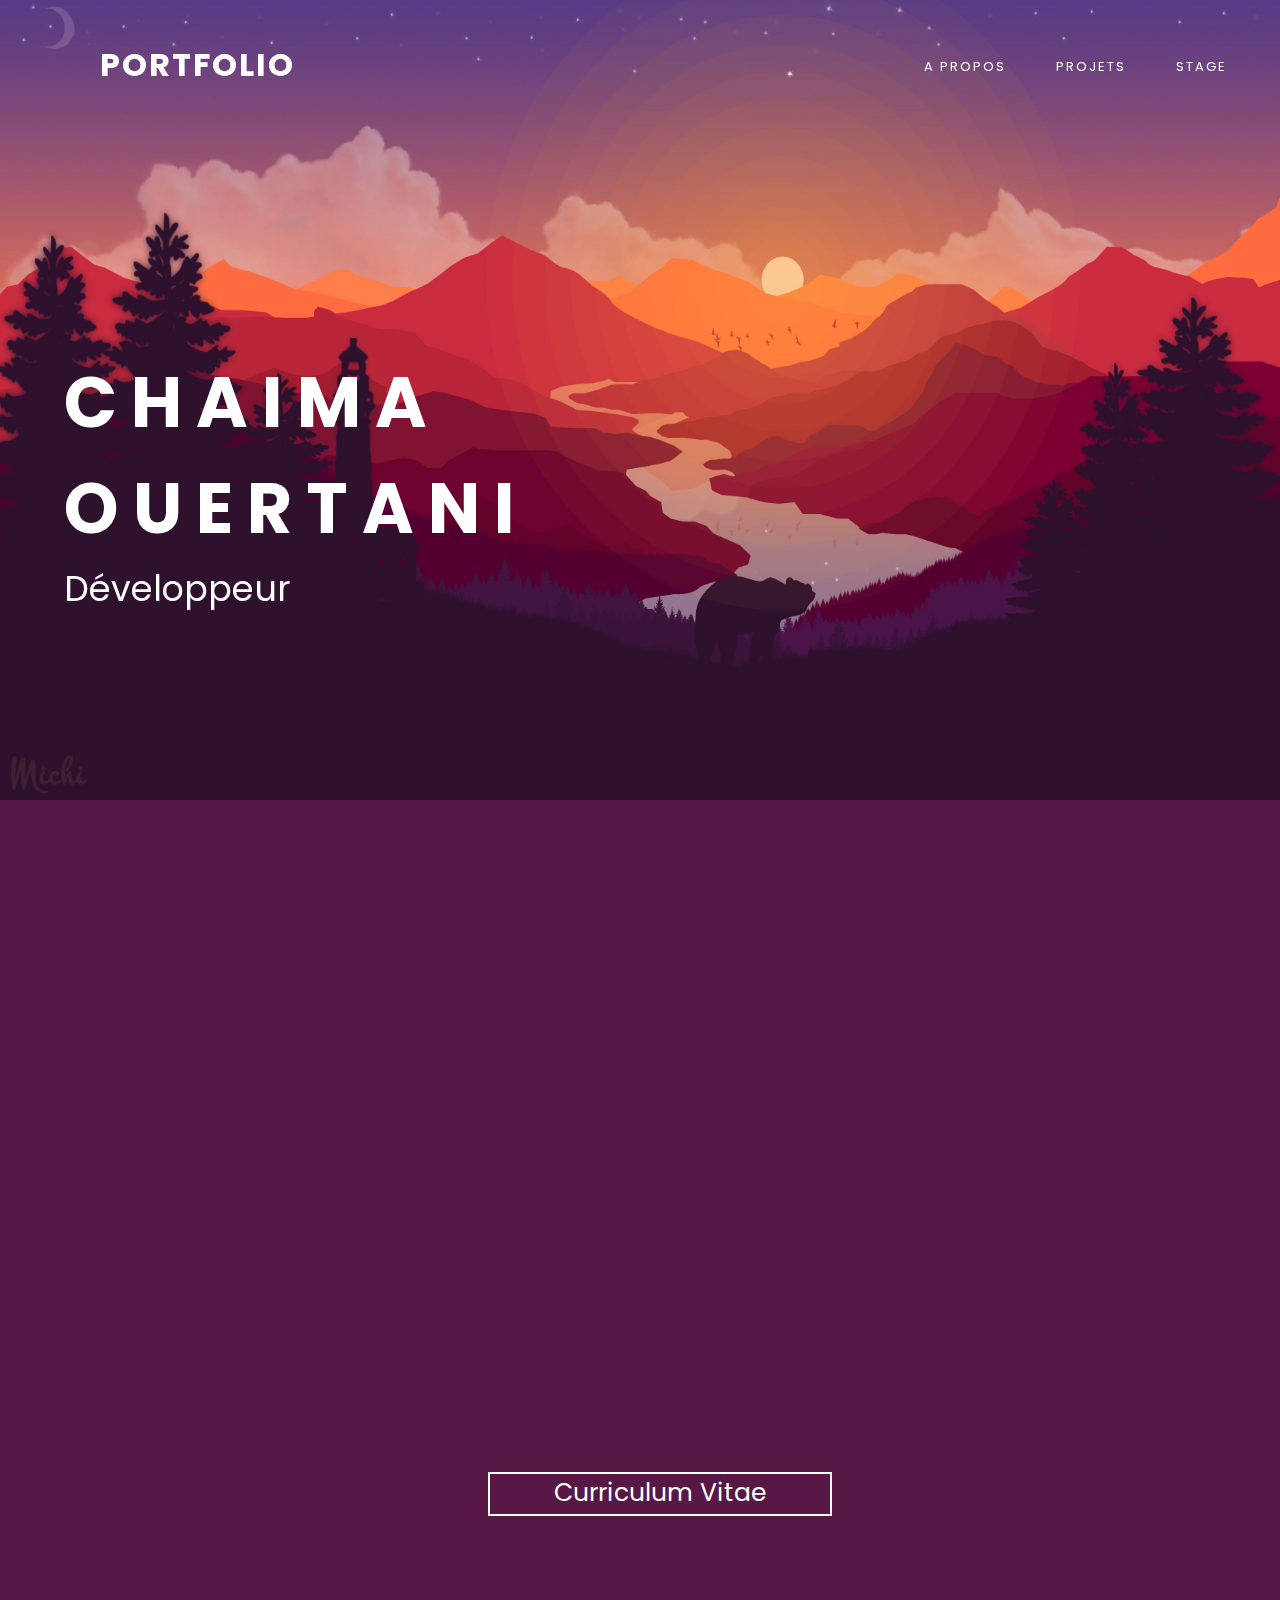
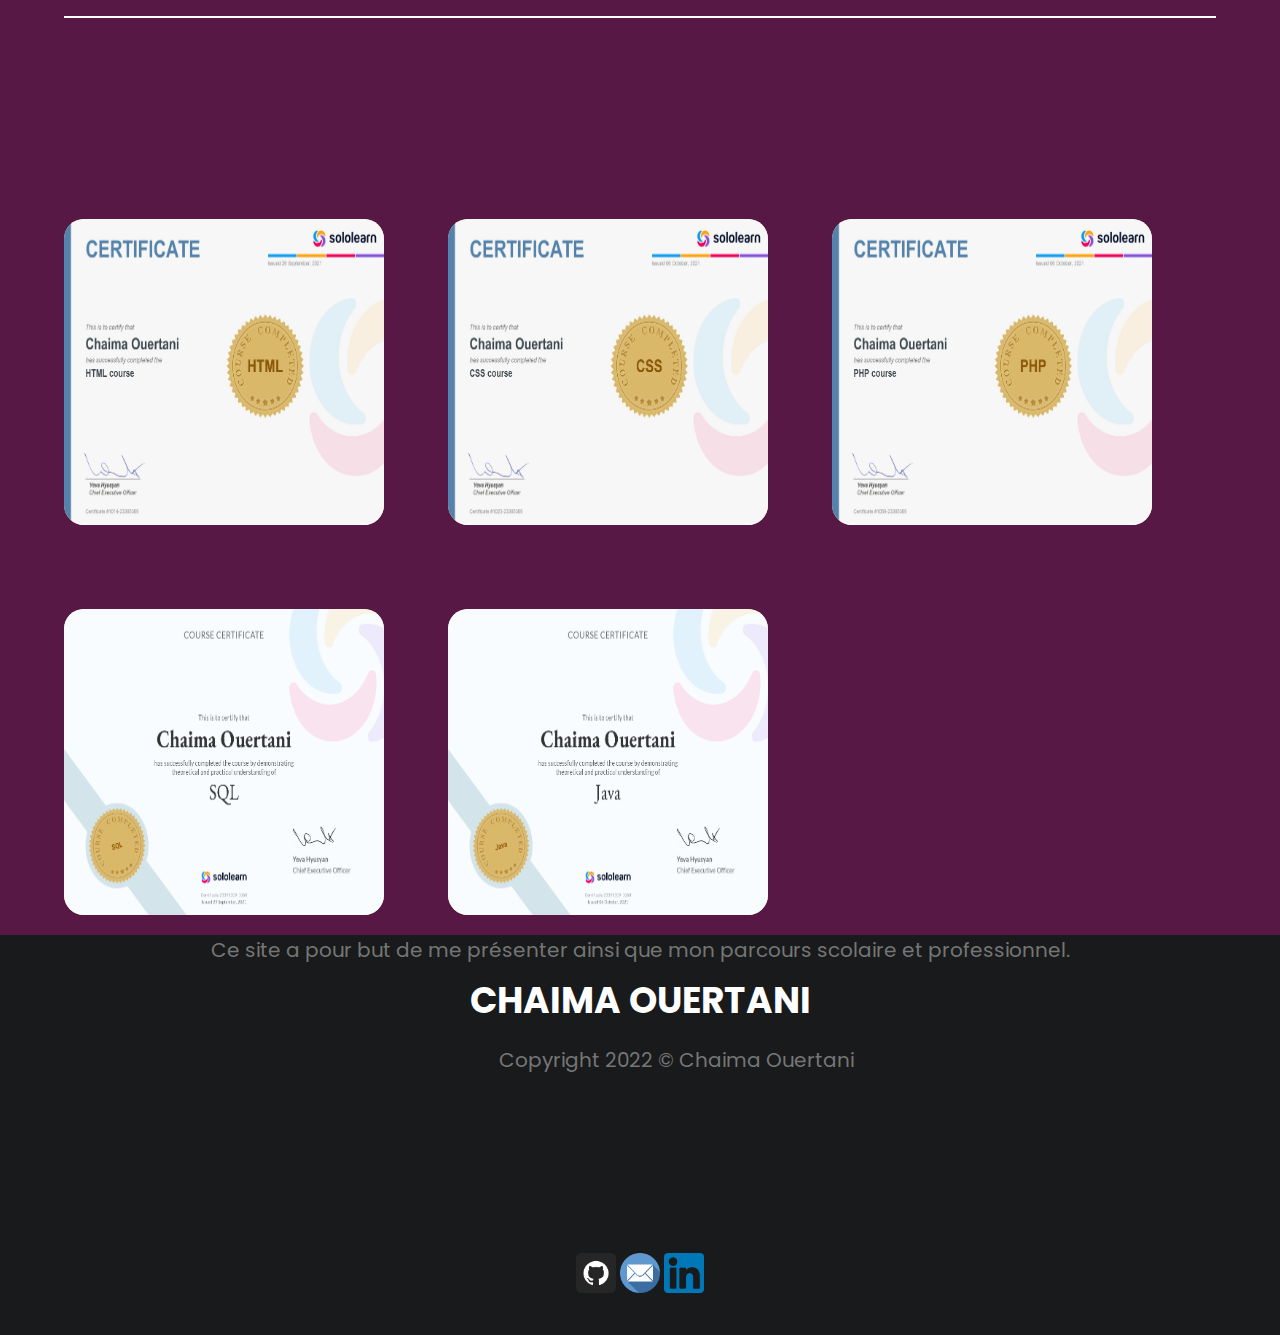
<file: index.html>
<html>
	
	<head>
		<meta name="viewport" content="width=device-width, initial-scale=1.0">
		
		<link href="https://unpkg.com/aos@2.3.1/dist/aos.css" rel="stylesheet">
		<script src="https://unpkg.com/aos@2.3.1/dist/aos.js"></script>
		<link type="text/css" rel="stylesheet" href="css/header.css" /> 
		<link type="text/css" rel="stylesheet" href="css/corpText.css" />
		<link type="text/css" rel="stylesheet" href="css/footer.css" /> 	
		<link type="text/css" rel="stylesheet" href="css/cv.css" /> 	
	
	</head>
	
	<body>
	
		<!------------------------- Message avertisement compatibiliter smartfone ----------------->
		<div class="box_none_mobile">
			<div class="msg_none_mobile">
				Ce site ne prend pas en charge le format mobile !
			</div>
		</div>

		<!------------------------ header ---------------------------------------->
		
		<header>
				<a href="index.html" class="logo">PORTFOLIO</a>
			<ul>
				<li><a href="index.html">A PROPOS</a></li>
				<li><a href="page/projet.html">PROJETS</a></li>
				<li><a href="page/stage.html">STAGE</a></li>
			</ul>
		</header>		
		
		
		<!-- permet le changement de couleur du header de transparent en noir  -->
		
		<script type="text/javascript">
			window.addEventListener("scroll", function(){
				var header = document.querySelector("header");
				header.classList.toggle("sticky",window.scrollY > 0)
		})
		</script>
	
		
	<!--------------------------- L'image du haut avec le text ---------------------------->

		<div class = " imagePresentation " >
			<div class="globalTitrePresention">
				<div class = " grosTitreIndex " data-aos="fade-right" data-aos-delay="150" data-aos-duration="1000" data-aos-easing="ease-in-out">
					CHAIMA 
				</div>
				</br>
				<div class = " grosTitreIndex " data-aos="fade-right" data-aos-delay="150" data-aos-duration="1000" data-aos-easing="ease-in-out">
					OUERTANI
				</div>

				<div class="grosTitreTxtImage" data-aos="fade-right" data-aos-delay="450" data-aos-duration="1000" data-aos-easing="ease-in-out">
					Développeur
				</div>
			</div>

		</div>
		 

		<!--------------------------- corp du site  -------------------------------->
			
			
		<!-- A propos-->
		
		<div class = " boxCentre " >
			
			<div class = " titre " data-aos="fade-up" data-aos-duration="1000" data-aos-easing="ease-in-out" data-aos-delay="50">
				A propos
			</div>
			
			<div class = " txt " data-aos="fade-up" data-aos-duration="1000" data-aos-easing="ease-in-out" data-aos-delay="450">
				<div class="Small_Void_Space_Viewport">
				</div>
				Diplômée d'un BTS SIO (Services Informatiques aux Organisations) option SLAM (Solutions Logicielles et Applications Métiers) au sein du 
				Lycée polyvalent Parc des Loges à Evry. J'ai desider de bâtir mon avenir dans le domaine du développement applicatif. De nature curieux 
				ce domaine et une passion.
			</div>
			
		</div>


		<div class = " boxCentre " >
			
			<div class = " titre " data-aos="fade-up" data-aos-duration="1000" data-aos-easing="ease-in-out" data-aos-delay="50">
				Mon projet professionnel
			</div>
			
			<div class = " txt " data-aos="fade-up" data-aos-duration="1000" data-aos-easing="ease-in-out" data-aos-delay="450">
				<div class="Small_Void_Space_Viewport">
				</div>
				Mon projet professionnel est de devenir architecte logiciel, ma poursuite d'étude se fera en alternance. Par la suite je compte
				réaliser un bac+5 toujours en alternance.


			</div>
			
		</div>
		
		<!-- une div vide pour cree une separation entre footer et le reste -->
			
		<div class="bouttonTelechargement">
			<a href="pdf/CV_Chaima_Ouertani.pdf"> Curriculum Vitae </a>
		</div>

		<div class = "traitHorizontal">
		</div>

		<!-- -->

		<div class="boxCentre">
		<div class = " titre " data-aos="fade-up" data-aos-duration="1000" data-aos-easing="ease-in-out" data-aos-delay="50">
			Mes certifications
		</div>
		</div>


		<!--  Certif -->
		<div class="conteneur_certif">
		<div class="certification">
			<img src="image/html.jpg"  width="100%" height="100%">
		</div>
		<div class="certification">
			<img src="image/css.jpg"  width="100%" height="100%">
		</div>
		<div class="certification">
			<img src="image/php.jpg"  width="100%" height="100%">
		</div>
		<div class="certification">
			<img src="image/sql.png"  width="100%" height="100%">
		</div>
		<div class="certification">
			<img src="image/java.png"  width="100%" height="100%">
		</div>
		</div>

	
	

		
				<!-------------------------------- footer ------------------------------------------->
		
				<div class = "footer">
			

					<div class = "TitreFooter">
						CHAIMA OUERTANI
					</div>
		
					<div class = "informationFooter">
						Ce site a pour but de me présenter ainsi que mon parcours scolaire et professionnel.
					</div>
		
					<div class="reseauxFooter">
		
						<img class="logo_reseaux" src="image/github.png" width="40px" weight="40px">
						<img class="logo_reseaux" src="image/email.png" width="40px" weight="40px">
						<img class="logo_reseaux" src="image/linkedin.png" width="40px" weight="40px">
		
					</div>
					
					<!-- Le copyriht -->
		
					<div class = "txtFooter">
						Copyright 2022 © Chaima Ouertani
					</div>
		
				</div>
	
		<script>
			AOS.init();
		</script>
	</body>
</html>
</file>
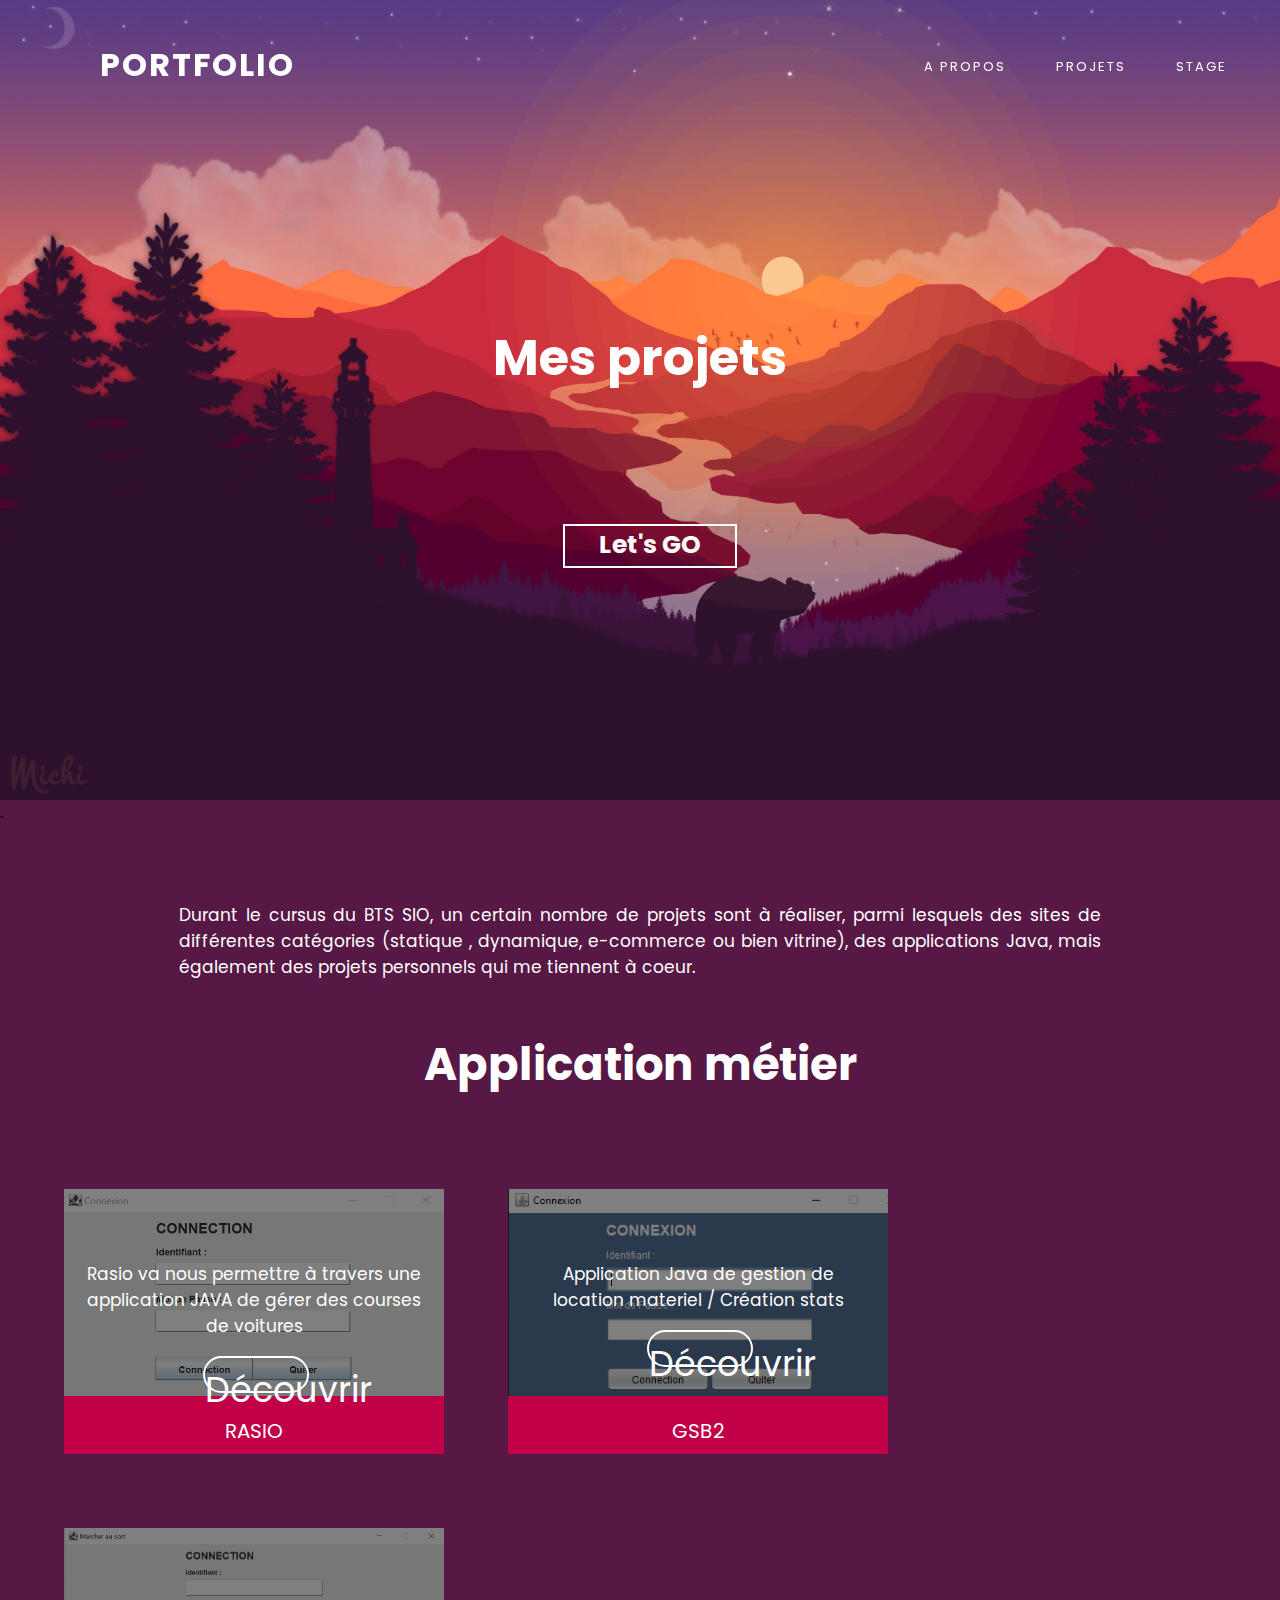
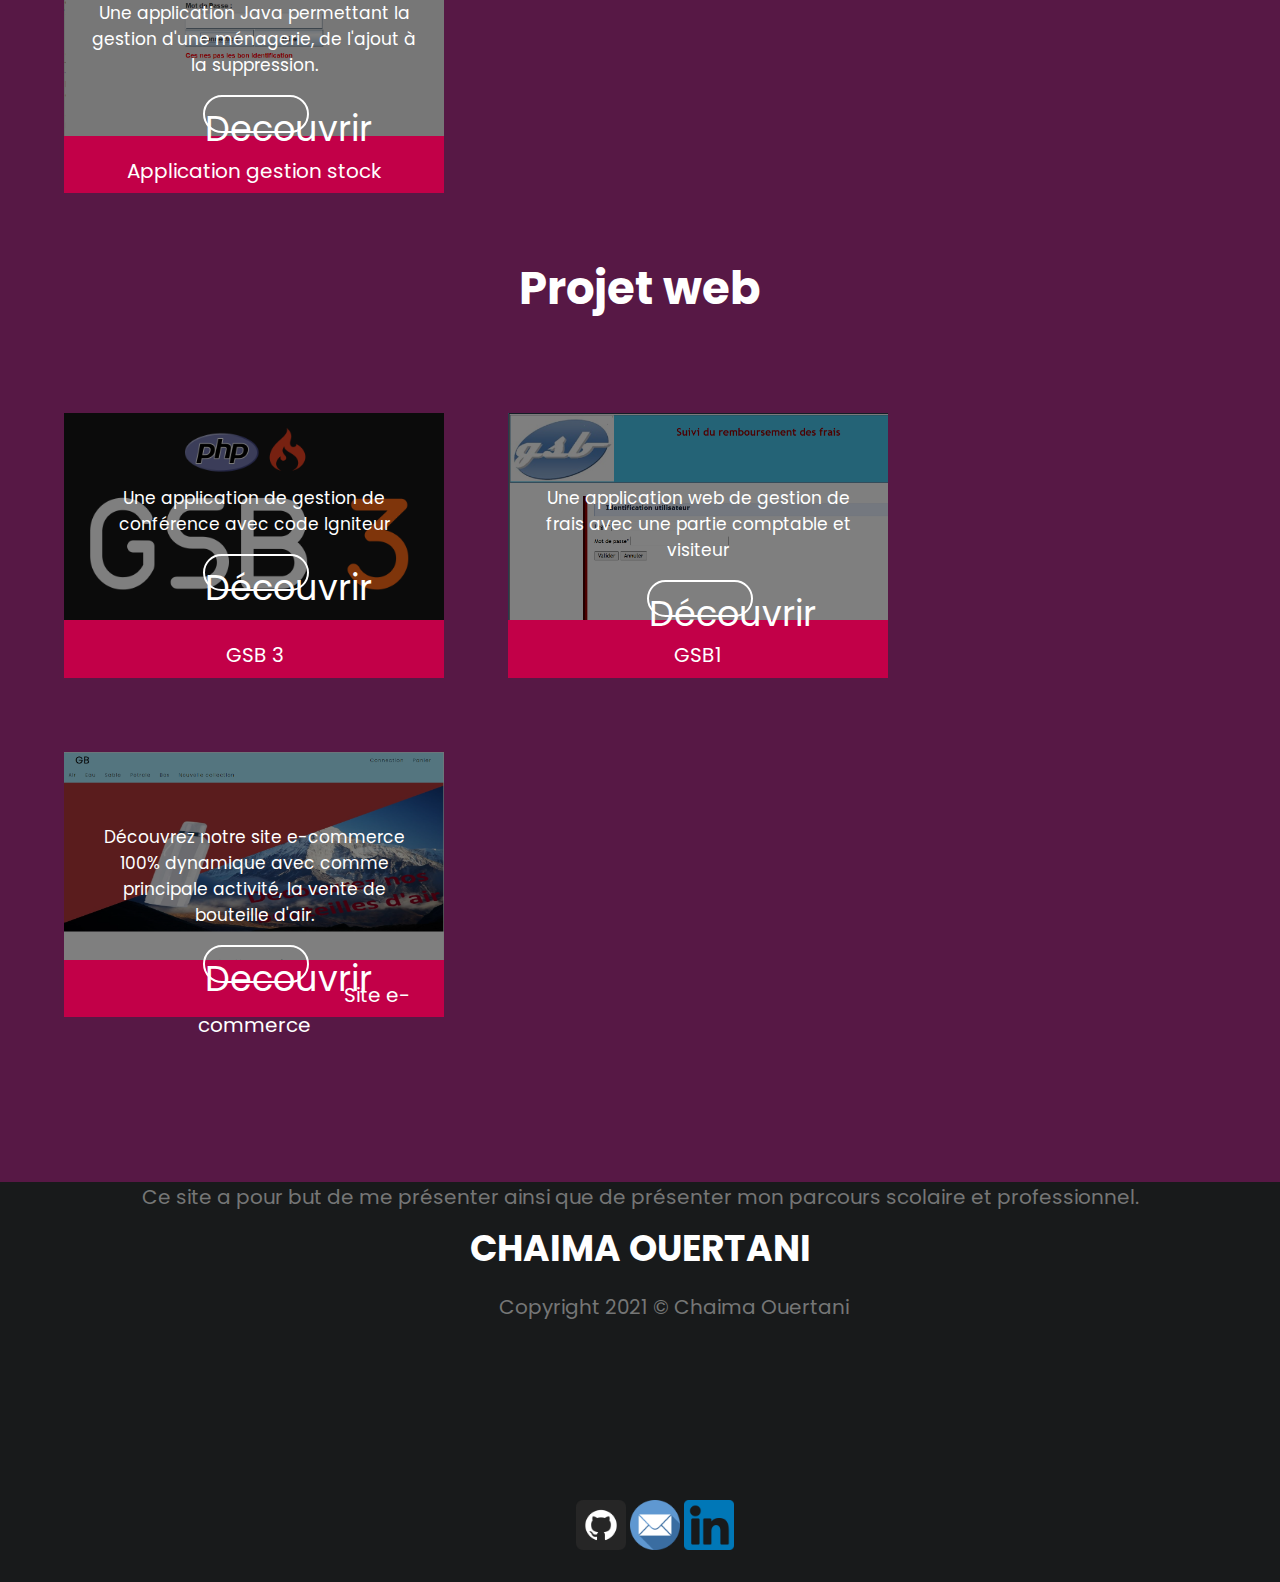
<file: page/projet.html>
<html>
	
	<head>
		<meta name="viewport" content="width=device-width, initial-scale=1.0">
		<link type="text/css" rel="stylesheet" href="../css/header.css" /> 
		<link type="text/css" rel="stylesheet" href="../css/corpText.css" />
		<link type="text/css" rel="stylesheet" href="../css/sprojet.css" />
		<link type="text/css" rel="stylesheet" href="../css/footer.css" /> 		
	</head>
	
	<body>
	
	
		<!-- header -->
		
		<header>
			<a href="index.html" class="logo">PORTFOLIO</a>
		<ul>
            <li><a href="../index.html">A PROPOS</a></li>
            <li><a href="projet.html">PROJETS</a></li>
            <li><a href="stage.html">STAGE</a></li>
		</ul>
	</header>				
		
		
		<!-- permet le changement de couleur du header de transparent en noir  -->
		
		<script type="text/javascript">
			window.addEventListener("scroll", function(){
				var header = document.querySelector("header");
				header.classList.toggle("sticky",window.scrollY > 0)
		})
		</script>
	
		<!--------------------------- titre -------------------------------->
		 
		<div class = " imagePresentation " >
			<div class = " titreTxtIamage " >
				Mes projets
			</div>
			<div class="bouttonEncre">
					<a href="#go">Let's GO </a>
			</div>
		</div>
		 
		<!--------------------------- corp du site  -------------------------------->
		
		
		<!-- texte naratife -->
		
	
		<a name="go">
			.
		</a>
		
		<div class = " boxCentre " >
			<div class = " txt " >
				Durant le cursus du BTS SIO, un certain nombre de projets sont à réaliser, 
				parmi lesquels des sites de différentes catégories (statique , dynamique, e-commerce ou bien vitrine), 
				des applications Java, mais également des projets personnels qui me tiennent à coeur.
			</div>
		</div>
		
		
		
		<!--------------------------- Les projets ---->

		<div class = " titre " data-aos="fade-up" data-aos-duration="1000" data-aos-easing="ease-in-out" data-aos-delay="50">
			Application métier
		</div>

		<!-- RASIO -->
		
		<div class = " presentationProjet " id="z6">
			<div class="overlay">
				</br></br>
				Rasio va nous permettre à travers une application JAVA de gérer des courses de voitures

				<div class="boutton">
					<a href="projetRasio.html">Découvrir </a>
				</div>
			</div>
			<div class="titre_pro">
				<div class="txt_box_pro">
					RASIO
				</div>
			</div>
		</div>	
		
		<!-- GSB2 -->
		
		<div class = " presentationProjet " id="z8">
			<div class="overlay">

				</br></br>
				Application Java de gestion de location materiel / Création stats
					
				<div class="boutton">
					<a href="projetGSB2.html">Découvrir </a>
				</div>
			</div>
			<div class="titre_pro">
				<div class="txt_box_pro">
					GSB2
				</div>
			</div>
		</div>	

		<!-- aplication menagerie -->
		
		<div class = " presentationProjet " id="z3">
			<div class="overlay">

				</br></br>
				Une application Java permettant la gestion d'une ménagerie, de l'ajout à la suppression. 
				
				<div class="boutton">
					<a href="projetAPP.html">Decouvrir </a>
				</div>
			</div>
			<div class="titre_pro">
				<div class="txt_box_pro">
					Application gestion stock
				</div>
			</div>
		</div>
		
		<!-- =================================================================================================================== -->

		<div class = " boxCentre " >
			<div class = " titre " data-aos="fade-up" data-aos-duration="1000" data-aos-easing="ease-in-out" data-aos-delay="50">
				Projet web
			</div>
		</div>

		<!-- GSB3 -->
		<div class = " presentationProjet " id="z7">
			<div class="overlay">

				</br></br>
				Une application de gestion de conférence avec code Igniteur
					
				<div class="boutton">
					<a href="projetGSB3.html">Découvrir </a>
				</div>
			</div>
			<div class="titre_pro">
				<div class="txt_box_pro">
					GSB 3
				</div>
			</div>
		</div>	

		<!-- GSB -->
		
		<div class = " presentationProjet " id="z5">
			<div class="overlay">
				
				</br></br>
				Une application web de gestion de frais avec une partie comptable et visiteur
				</br>

				<div class="boutton">
					<a href="projetGSB.html">Découvrir </a>
				</div>
			</div>
			<div class="titre_pro">
				<div class="txt_box_pro">
					GSB1
				</div>
			</div>
		</div>
	
		
		<!-- Site e-commerce-->
		
		<div class = " presentationProjet " id="z2" >
			<div class="overlay">
				
				</br></br>
				Découvrez notre site e-commerce 100% dynamique avec comme principale activité,
				la vente de bouteille d'air.
				
				<div class="boutton">
					<a href="projetECOM.html">Decouvrir </a>
				</div>
			</div>
			<div class="titre_pro">
				<div class="txt_box_pro">
					Site e-commerce
				</div>
			</div>
		</div>
		
		

		
		<div class = "void">
		</DIV>
		
<!-------------------------------- footer ------------------------------------------->
		
<div class = "footer">
			

	<div class = "TitreFooter">
		CHAIMA OUERTANI
	</div>

	<div class = "informationFooter">
		Ce site a pour but de me présenter ainsi que de présenter mon parcours scolaire et professionnel.
	</div>

	<div class="reseauxFooter">

		<img class="logo_reseaux" src="../image/github.png" width="50px" weight="50px">
		<img class="logo_reseaux" src="../image/email.png" width="50px" weight="50px">
		<img class="logo_reseaux" src="../image/linkedin.png" width="50px" weight="50px">

	</div>
	
	<!-- Le copyriht -->

	<div class = "txtFooter">
		Copyright 2021 © Chaima Ouertani
	</div>

</div>
	
	
	</body>
</html>
</file>
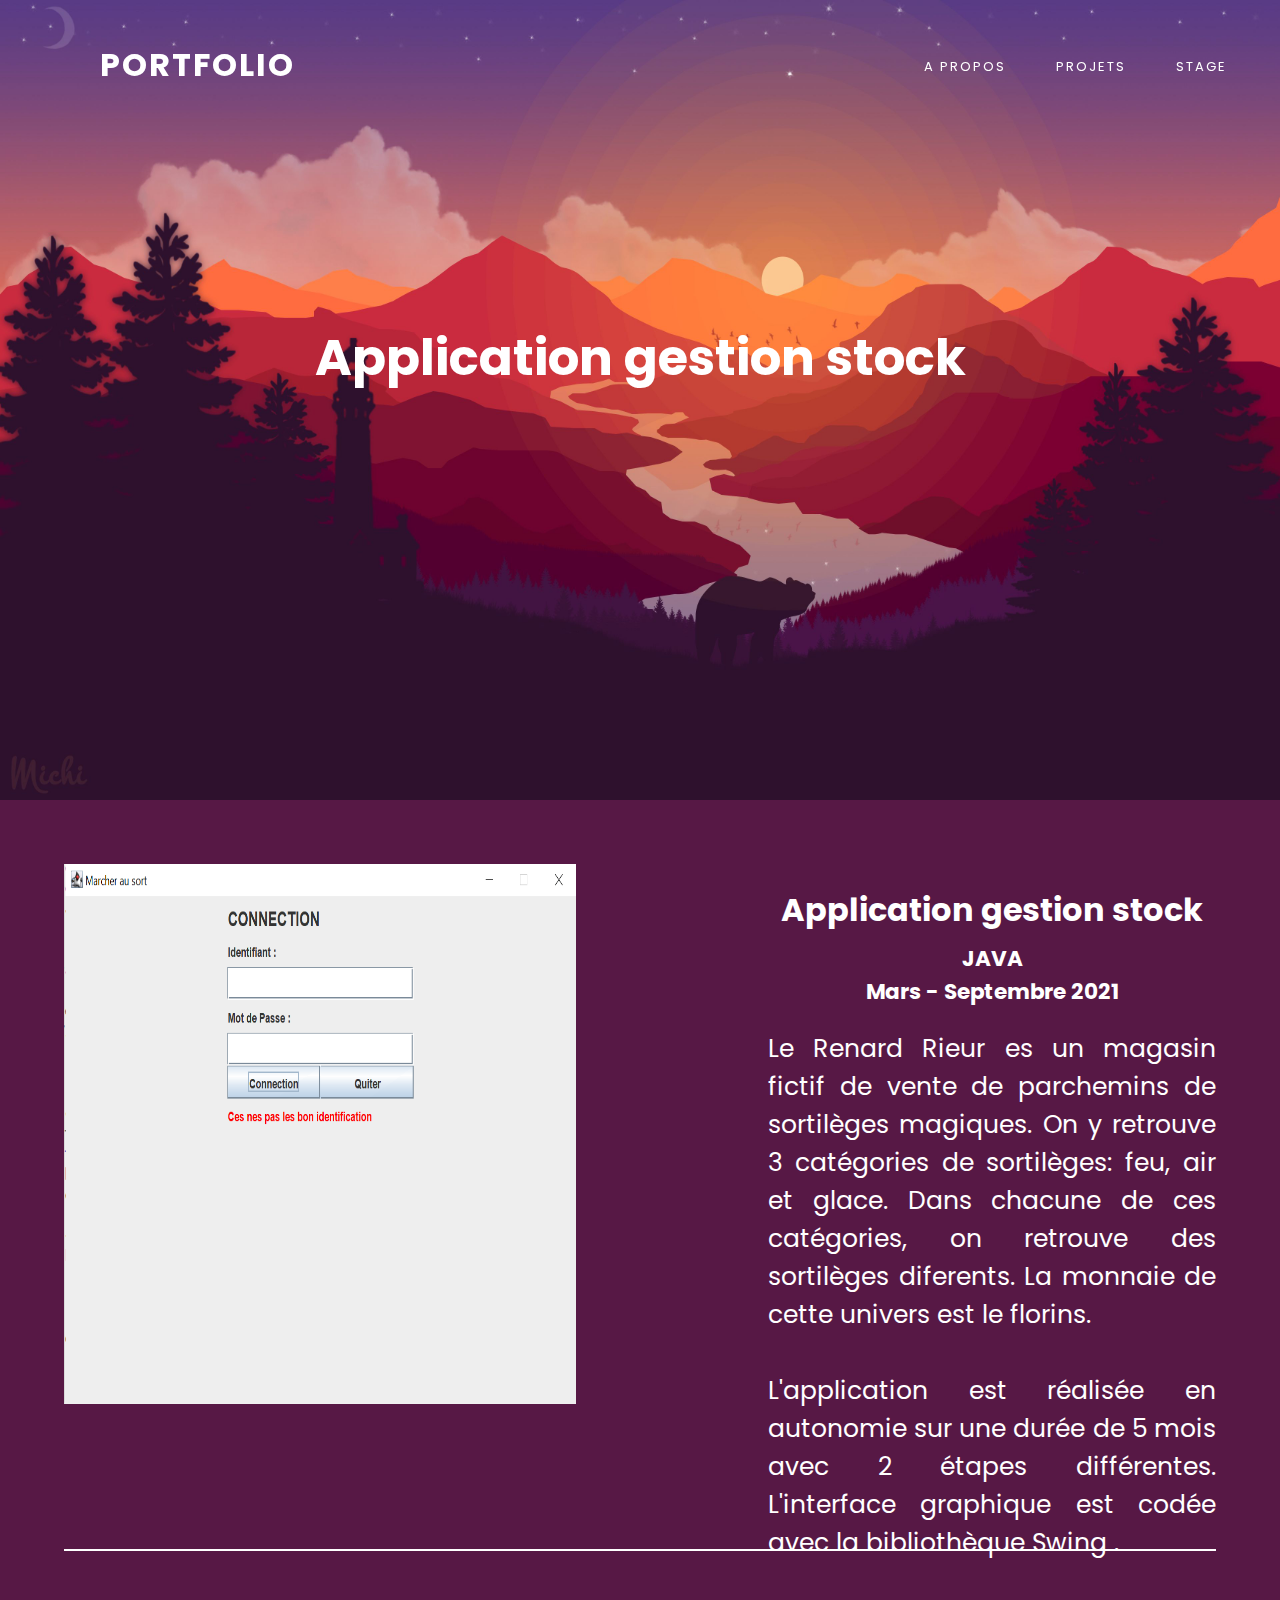
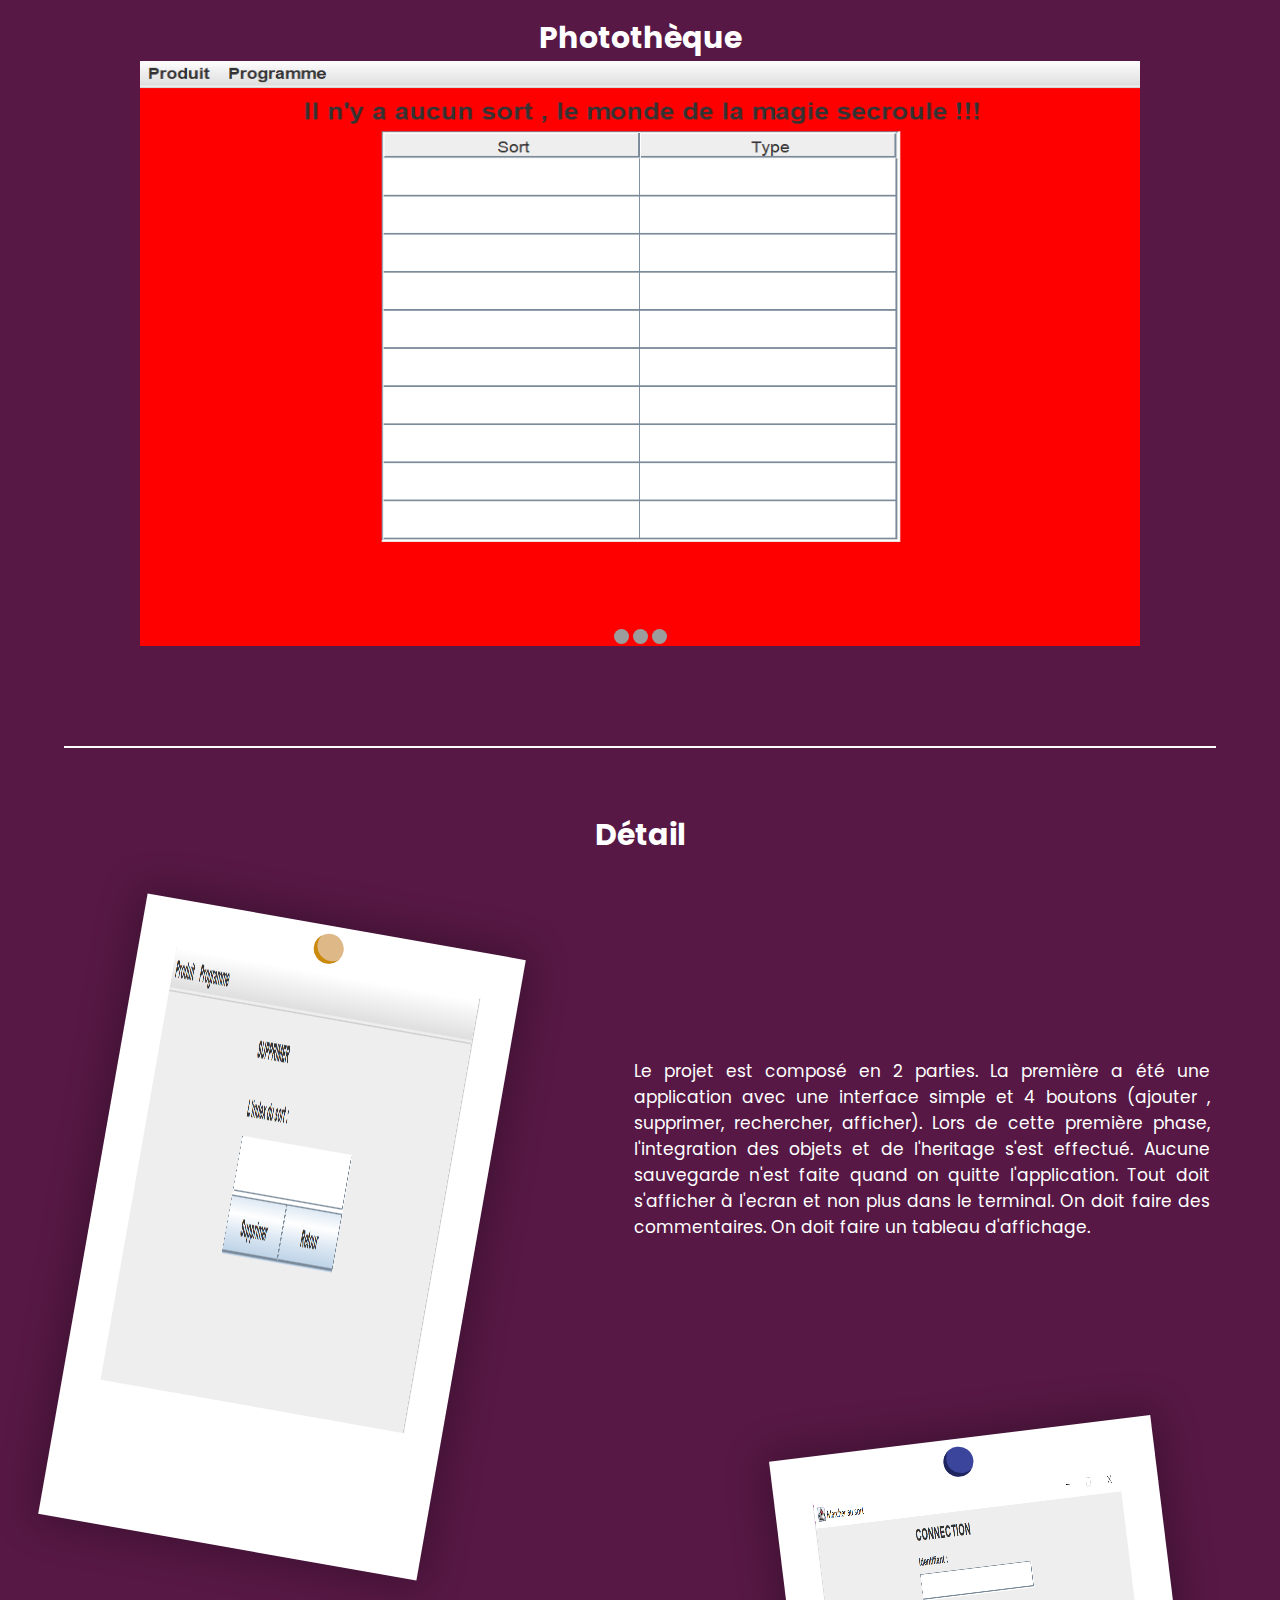
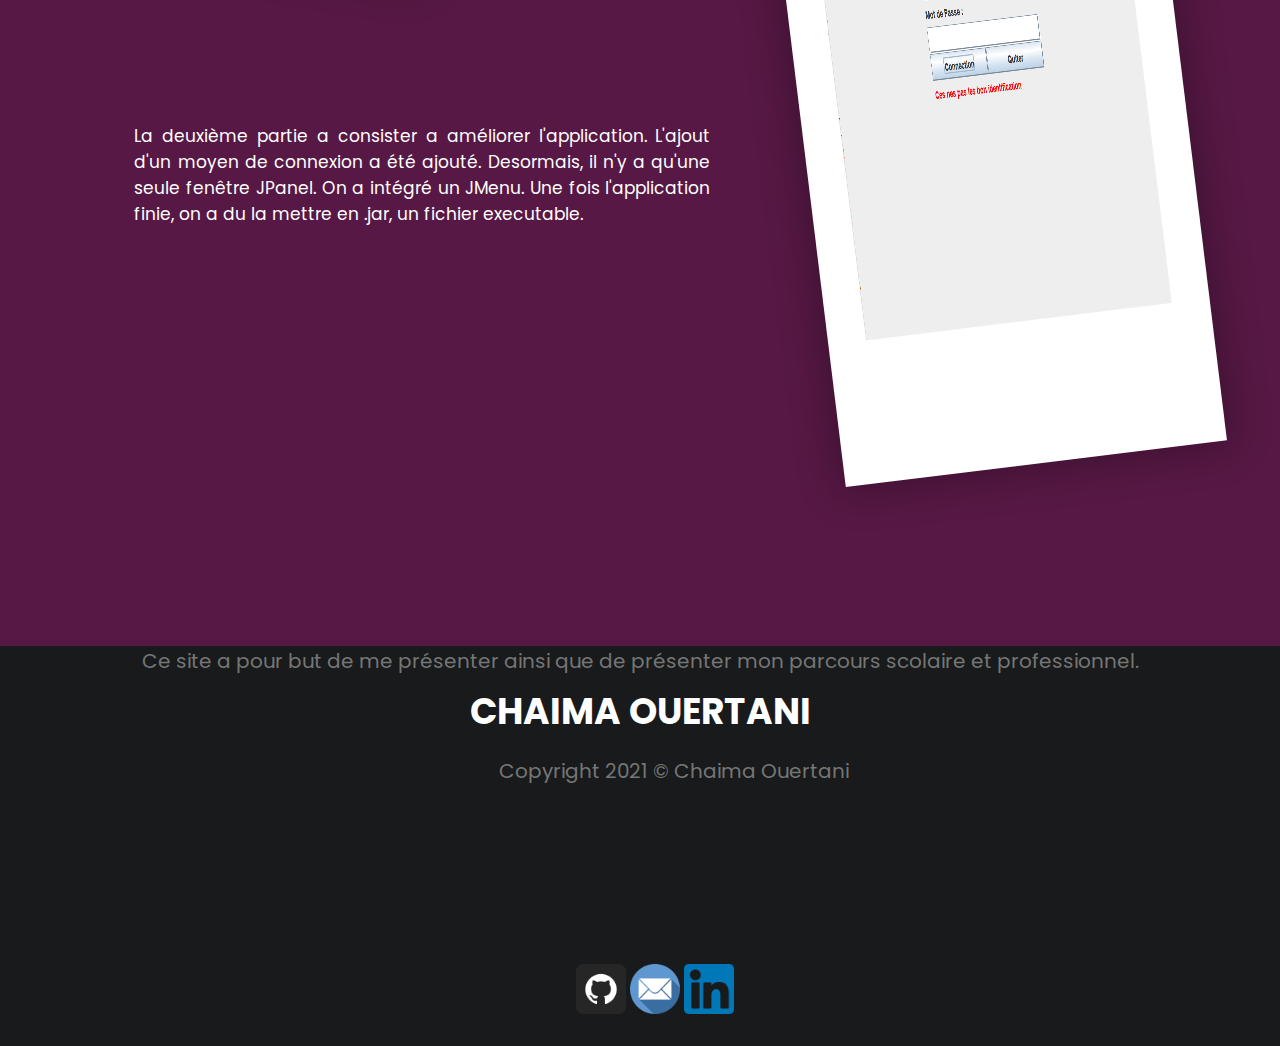
<file: page/projetAPP.html>
<html>
	<head>
		<meta name="viewport" content="width=device-width, initial-scale=1.0">
		<link type="text/css" rel="stylesheet" href="../css/header.css" /> 
		<link type="text/css" rel="stylesheet" href="../css/corpText.css" />
		<link type="text/css" rel="stylesheet" href="../css/sprojet.css" />
		<link type="text/css" rel="stylesheet" href="../css/footer.css" /> 		
	</head>
	
	<body>
	
	
		<!-- header -->
		
		<header>
			<a href="../index.html" class="logo">PORTFOLIO</a>
		<ul>
            <li><a href="../index.html">A PROPOS</a></li>
            <li><a href="projet.html">PROJETS</a></li>
            <li><a href="stage.html">STAGE</a></li>
		</ul>
	</header>				
		
		
		<!-- permet le changement de couleur du header de transparent en noir  -->
		
		<script type="text/javascript">
			window.addEventListener("scroll", function(){
				var header = document.querySelector("header");
				header.classList.toggle("sticky",window.scrollY > 0)
		})
		</script>
	
		<!--------------------------- titre -------------------------------->
		 
		<div class = " imagePresentation " >
			<div class = " titreTxtIamage " >
			
				Application gestion stock
				
			</div>
		</div>
		 
		<!--------------------------- corp du site  -------------------------------->
		
		
		<!-- Les image du projet -->
		
		<div class = "imgProjet">
			<img src="../image/ihmConnexion.PNG" width="100%" height="100%">
		</div>
		
		<!-- titre -->
		
		<div class = "content" id="ResumerPresentationProjet">
			<div class = "titrePresentationProjet">
				Application gestion stock
			</div>
		
			<!-- Language -->
		
			<div class = "languageUtiliserProjet">
				JAVA
				<br/>Mars - Septembre 2021
			</div>
		
			<div class = " boxDroiteProjet ">
			</br></br>
				Le Renard Rieur es un magasin fictif de vente de parchemins de sortilèges magiques. On y retrouve 3 catégories de sortilèges:
				feu, air et glace. Dans chacune de ces catégories, on retrouve des sortilèges diferents. La monnaie de cette univers est le
				florins.
				</br></br>
				L'application est réalisée en autonomie sur une durée de 5 mois avec 2 étapes différentes. L'interface graphique est codée
				avec la bibliothèque Swing .
			
			</div>
		</div>

		<!-- trait de separation horizontale -->
		
		<div class = "traitHorizontal">
		</div>
		
				<!-- la phototheque -->
		
		<div class = "titrePresentationProjetCentre">
			Photothèque
		</div>
		

		<div class="slider">
			<span id="slide-1"></span>
			<span id="slide-2"></span>
			<span id="slide-3"></span>
			<div class="image-container">
			  <img src="../image/ihmAfficher.PNG" class="slide" width="1000" height="100%" />
			  <img src="../image/ihmAjouter.PNG" class="slide" width="1000" height="100%" />
			  <img src="../image/ihmRechercher.PNG" class="slide" width="1000" height="100%" />
			</div>
			<div class="buttons">
				<a href="#slide-1"></a>
				<a href="#slide-2"></a>
				<a href="#slide-3"></a>
			</div>
		</div>
		
			
		<!-- trait de separation horizontale -->
		
		<div class = "traitHorizontal">
		</div>
		
		
		<!-- Description plus intense du projet -->
		
		
		
		<div class = "titrePresentationProjetCentre">
			Détail
		</div>
		
		
			<!-- description gauche -->
		
		<div class = " polaroidContent " >
			<div class="acrocheUn">

			</div>
			<div class="polaroidImg ">
				<img src="../image/ihmSupp.PNG" width="100%" height="100%">
			</div>
		</div>
		
		<div class = " boxGauche " >
			
			<div class = " txt " >
				</br></br></br>
				Le projet est composé en 2 parties. La première a été une application avec une interface simple et 4 boutons (ajouter
				, supprimer, rechercher, afficher). Lors de cette première phase, l'integration des objets et de l'heritage s'est effectué.
				Aucune sauvegarde n'est faite quand on quitte l'application. Tout doit s'afficher à l'ecran et non plus dans le terminal.
				On doit faire des commentaires. On doit faire un tableau d'affichage.
			</div>
			
		</div>
		
	
		
		<!-- description droite -->
		
		<div class = " polaroidContentDroite " >
			<div class="acrocheDeux">

			</div>
			<div class="polaroidImgDroite">
				<img src="../image/ihmConnexion.PNG" width="100%" height="100%">
			</div>
		</div>
		
		<div class = " boxDroite " >
			
			</br></br></br>
			<div class = " txt " >
				La  deuxième partie a consister a améliorer l'application. L'ajout d'un moyen de connexion a été ajouté. Desormais,
				il n'y a qu'une seule fenêtre JPanel. On a intégré un JMenu.
				Une fois l'application finie, on a du la mettre en .jar, un fichier executable.
			</div>
		
		</div>
		
		<!-- une div vide pour cree une separation entre footer et le reste -->
		
		<div class = "void">
		</DIV>
		
		
		
		
<!-------------------------------- footer ------------------------------------------->
		
<div class = "footer">
			

	<div class = "TitreFooter">
		CHAIMA OUERTANI
	</div>

	<div class = "informationFooter">
		Ce site a pour but de me présenter ainsi que de présenter mon parcours scolaire et professionnel.
	</div>

	<div class="reseauxFooter">

		<img class="logo_reseaux" src="../image/github.png" width="50px" weight="50px">
		<img class="logo_reseaux" src="../image/email.png" width="50px" weight="50px">
		<img class="logo_reseaux" src="../image/linkedin.png" width="50px" weight="50px">

	</div>
	
	<!-- Le copyriht -->

	<div class = "txtFooter">
		Copyright 2021 © Chaima Ouertani
	</div>

</div>
	
	
	</body>
</html>
</file>
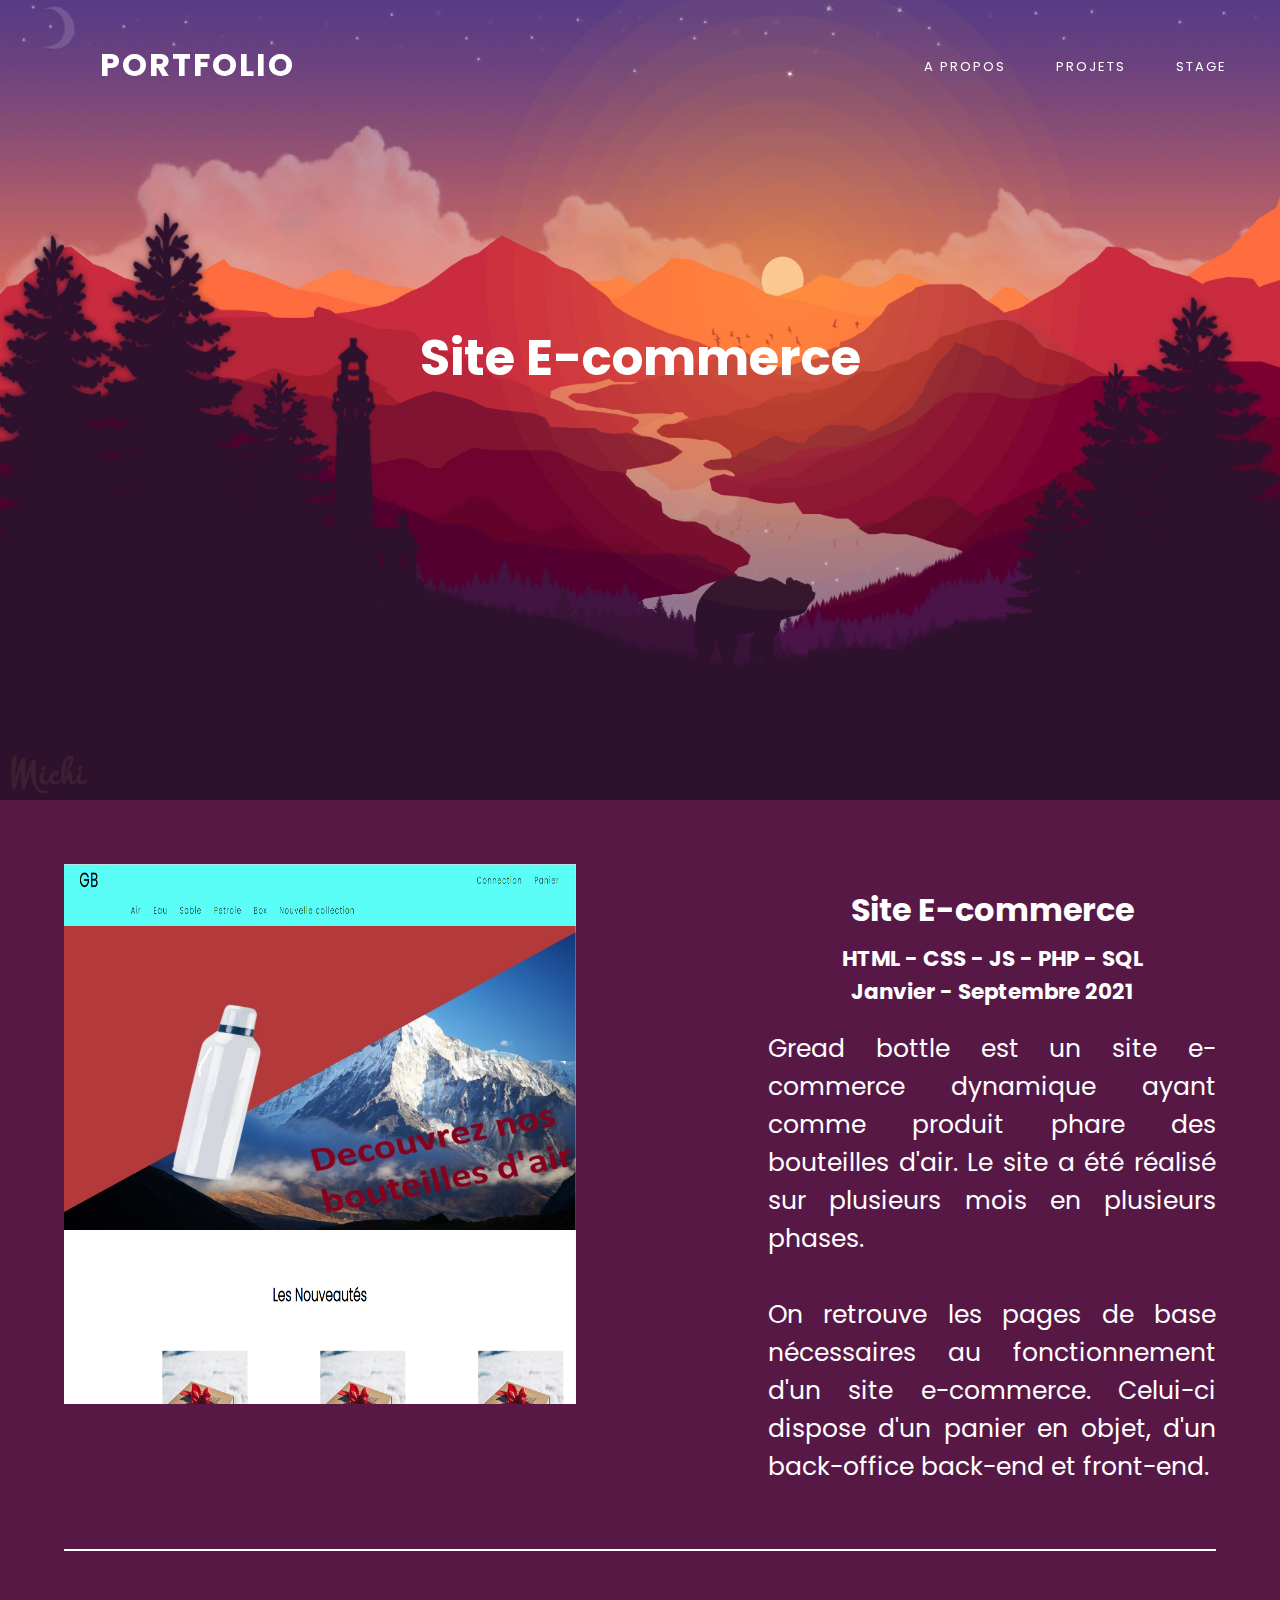
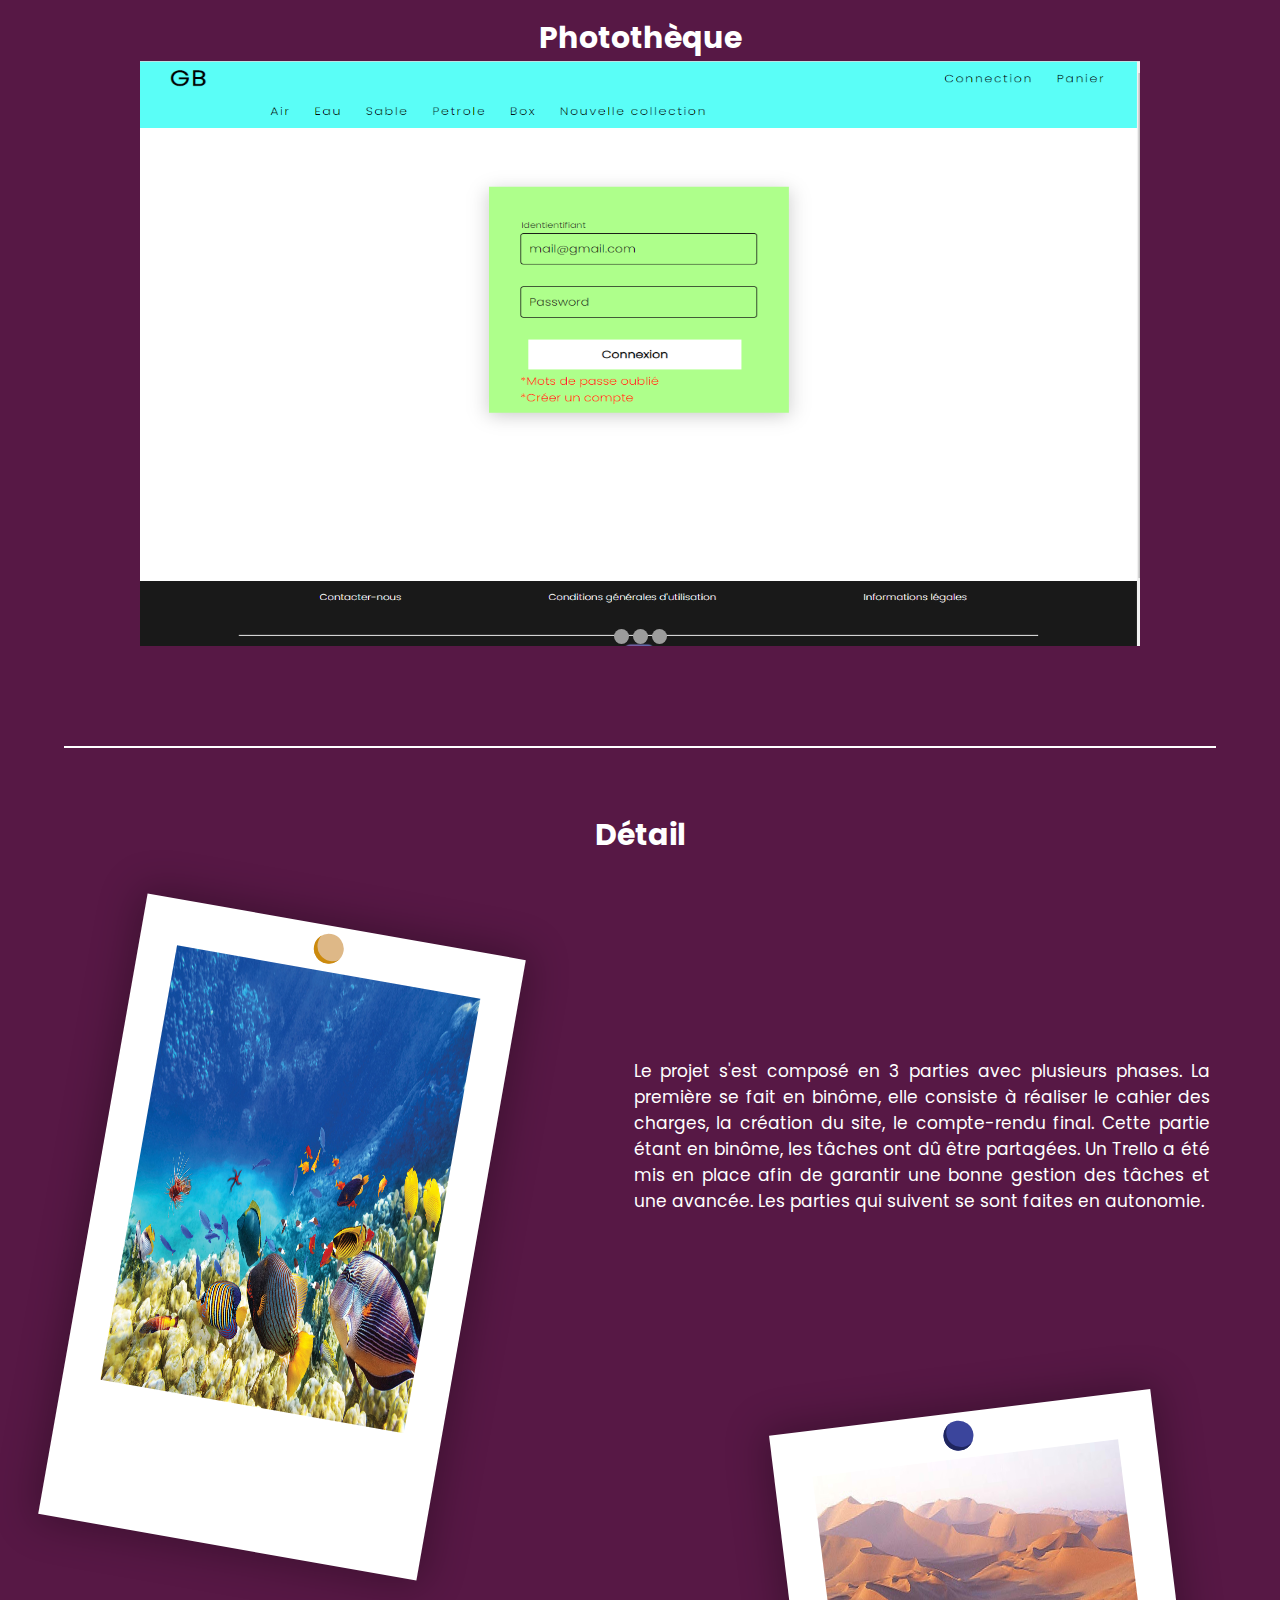
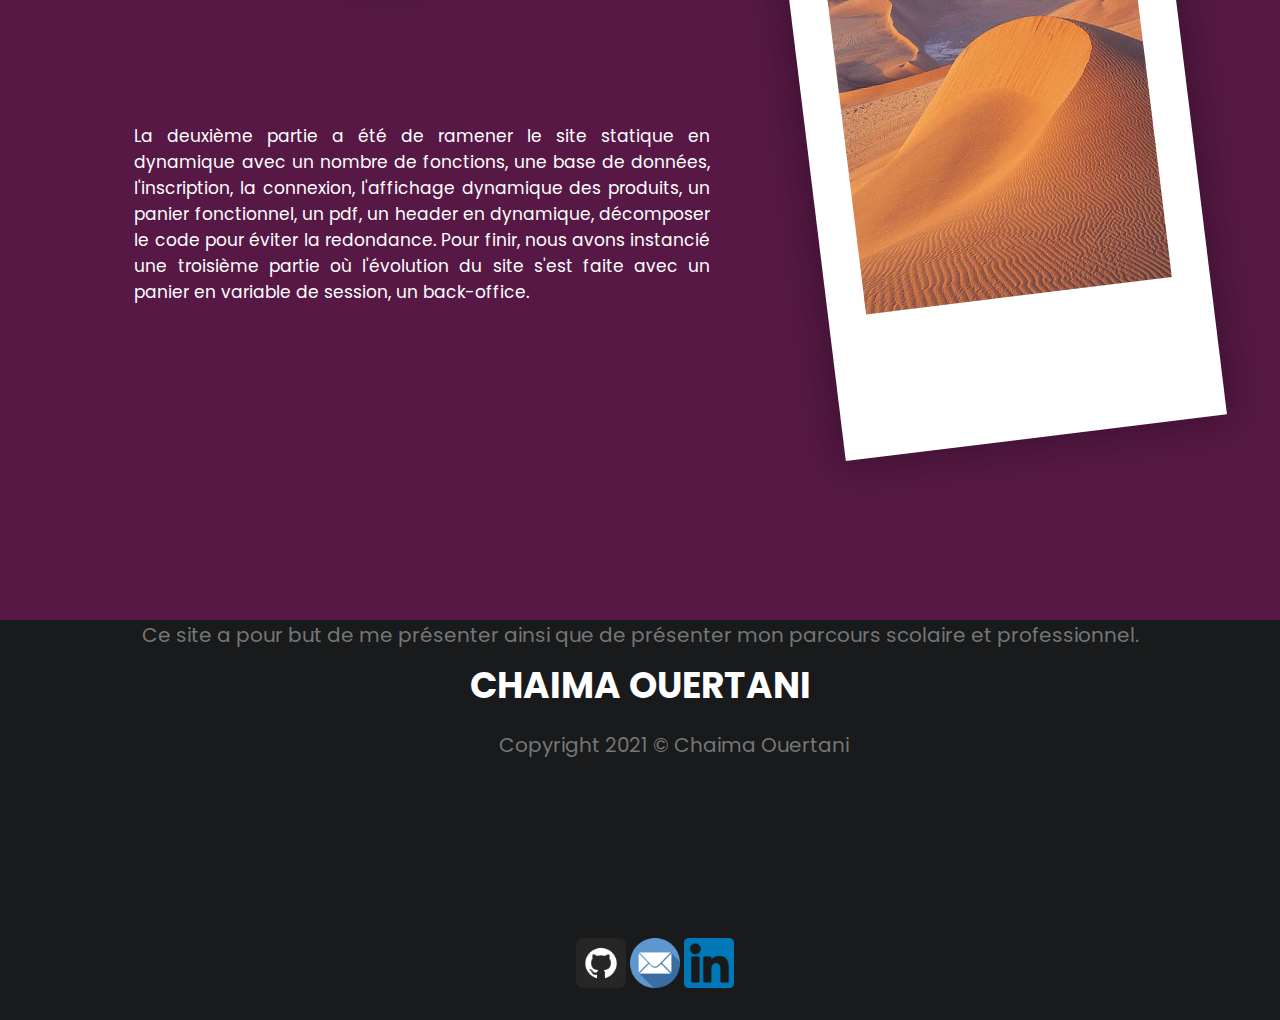
<file: page/projetECOM.html>
<html>
	<head>
		<meta name="viewport" content="width=device-width, initial-scale=1.0">

		<link type="text/css" rel="stylesheet" href="../css/header.css" /> 
		<link type="text/css" rel="stylesheet" href="../css/corpText.css" />
		<link type="text/css" rel="stylesheet" href="../css/sprojet.css" />
		<link type="text/css" rel="stylesheet" href="../css/footer.css" /> 	
	</head>


	
	<body>
	
	
		<!-- header -->
		
		<header>
			<a href="../index.html" class="logo">PORTFOLIO</a>
		<ul>
			<li><a href="../index.html">A PROPOS</a></li>
            <li><a href="projet.html">PROJETS</a></li>
            <li><a href="stage.html">STAGE</a></li>
		</ul>
	</header>					
		
		
		<!-- permet le changement de couleur du header de transparent en noir  -->
		
		<script type="text/javascript">
			window.addEventListener("scroll", function(){
				var header = document.querySelector("header");
				header.classList.toggle("sticky",window.scrollY > 0)
		})
		</script>
	
		<!--------------------------- titre -------------------------------->
		 
		<div class = " imagePresentation " >
			<div class = " titreTxtIamage " >
			
				Site E-commerce
				
			</div>
		</div>
		 
		
		<!--------------------------- corp du site  -------------------------------->
		
		
		<!-- Les image du projet -->
		
		<div class = "imgProjet">
			<img src="../image/imgGB.PNG" width="100%" height="100%">
		</div>
		
		<!-- titre -->
		
		<div class = "content" id="ResumerPresentationProjet">
			<div class = "titrePresentationProjet">
				Site E-commerce
			</div>
		
			<!-- Language -->
		
			<div class = "languageUtiliserProjet">
				HTML - CSS - JS - PHP - SQL
				<br/>Janvier - Septembre 2021
			</div>
		
			<div class = " boxDroiteProjet ">
			</br></br>
				Gread bottle est un site e-commerce dynamique ayant comme produit phare des bouteilles d'air. Le site a été 
				réalisé sur plusieurs mois en plusieurs phases.
				</br></br>
				On retrouve les pages de base nécessaires au fonctionnement d'un site e-commerce. Celui-ci dispose d'un panier
				en objet, d'un back-office back-end et front-end.
			
			</div>
		</div>

		<!-- trait de separation horizontale -->
		
		<div class = "traitHorizontal">
		</div>
		
		<!-- la phototheque -->
		
		<div class = "titrePresentationProjetCentre">
			Photothèque
		</div>
		

		<div class="slider">
			<span id="slide-1"></span>
			<span id="slide-2"></span>
			<span id="slide-3"></span>
			<div class="image-container">
			  <img src="../image/GBconexion.PNG" class="slide" width="1000" height="100%" />
			  <img src="../image/GBdescriptionProduit.PNG" class="slide" width="1000" height="100%" />
			  <img src="../image/GBinscription.PNG" class="slide" width="1000" height="100%" />
			</div>
			<div class="buttons">
				<a href="#slide-1"></a>
				<a href="#slide-2"></a>
				<a href="#slide-3"></a>
			</div>
		</div>
		  
			
		<!-- trait de separation horizontale -->
		
		<div class = "traitHorizontal">
		</div>
		
		
		<!-- Description plus intense du projet -->
		
		
		
		<div class = "titrePresentationProjetCentre">
			Détail
		</div>
		
		
			<!-- description gauche -->
		
		<div class = " polaroidContent " >
			<div class="acrocheUn">

			</div>
			<div class="polaroidImg ">
				<img src="../image/ecom1.jpg" width="100%" height="100%">
			</div>
		</div>
		
		<div class = " boxGauche " >
			
			<div class = " txt " >
				</br></br></br>
				Le projet s'est composé en 3 parties avec plusieurs phases. La première se fait en binôme, elle consiste à réaliser 
				le cahier des charges, la création du site, le compte-rendu final. Cette partie étant en binôme, les tâches ont dû être
				partagées. 
				Un Trello a été mis en place afin de garantir une bonne gestion des tâches et une avancée. Les parties qui suivent se sont 
				faites en autonomie. 
			</div>
			
		</div>
		
	
		
		<!-- description droite -->
		
		<div class = " polaroidContentDroite " >
			<div class="acrocheDeux">

			</div>
			<div class="polaroidImgDroite">
				<img src="../image/ecom2.jpg" width="100%" height="100%">
			</div>
		</div>
		
		<div class = " boxDroite " >
			
			</br></br></br>
			<div class = " txt " >
				La  deuxième partie a été de ramener le site statique en dynamique avec un nombre de fonctions, 
				une base de données, l'inscription, la connexion, l'affichage dynamique des produits, un panier fonctionnel, un pdf,
				un header en dynamique, décomposer le code pour éviter la redondance.
				Pour finir, nous avons instancié une troisième partie où l'évolution du site s'est faite avec un panier en variable de session, un back-office.
			</div>
		
		</div>
		
		<!-- une div vide pour cree une separation entre footer et le reste -->
		
		<div class = "void">
		</DIV>
		
	<!-------------------------------- footer ------------------------------------------->
			
	<div class = "footer">
				

		<div class = "TitreFooter">
			CHAIMA OUERTANI
		</div>

		<div class = "informationFooter">
			Ce site a pour but de me présenter ainsi que de présenter mon parcours scolaire et professionnel.
		</div>

		<div class="reseauxFooter">

			<img class="logo_reseaux" src="../image/github.png" width="50px" weight="50px">
			<img class="logo_reseaux" src="../image/email.png" width="50px" weight="50px">
			<img class="logo_reseaux" src="../image/linkedin.png" width="50px" weight="50px">

		</div>
		
		<!-- Le copyriht -->

		<div class = "txtFooter">
			Copyright 2021 © Chaima Ouertani
		</div>

	</div>
	
	
	</body>
</html>
</file>
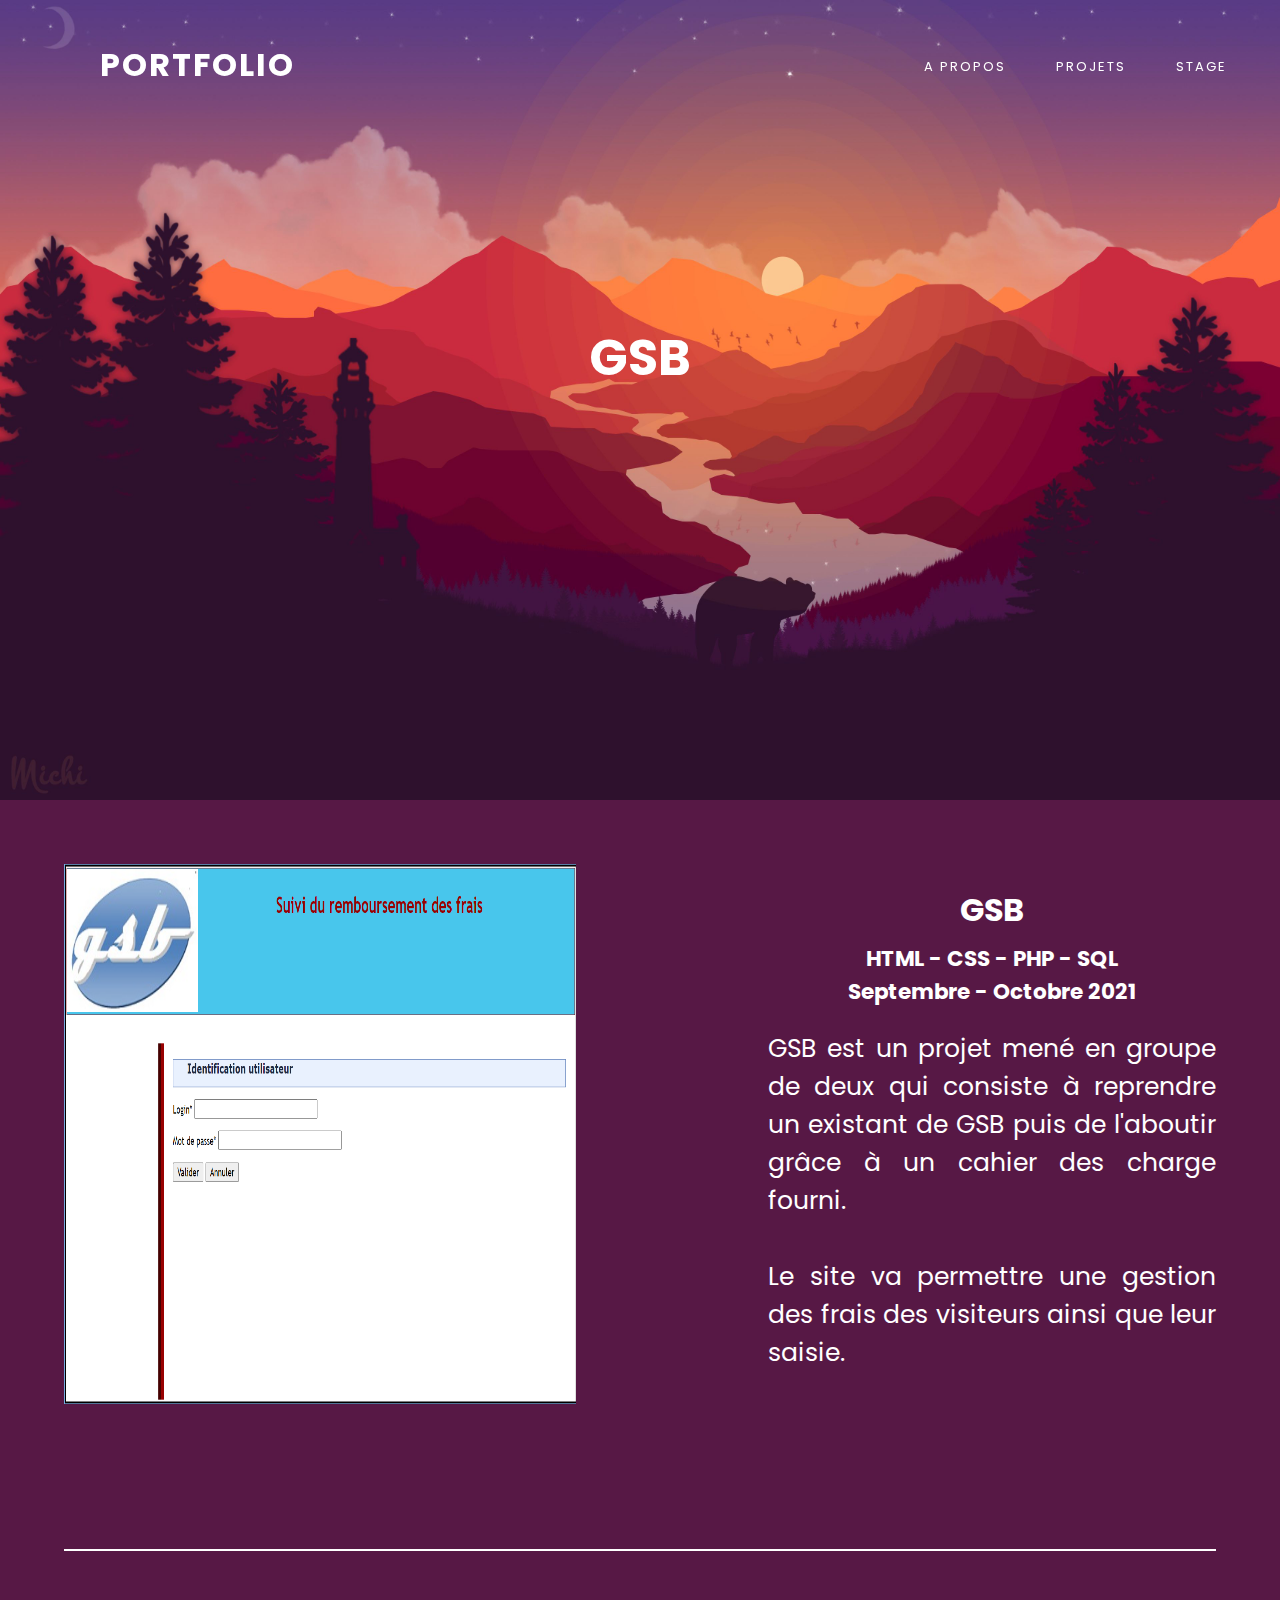
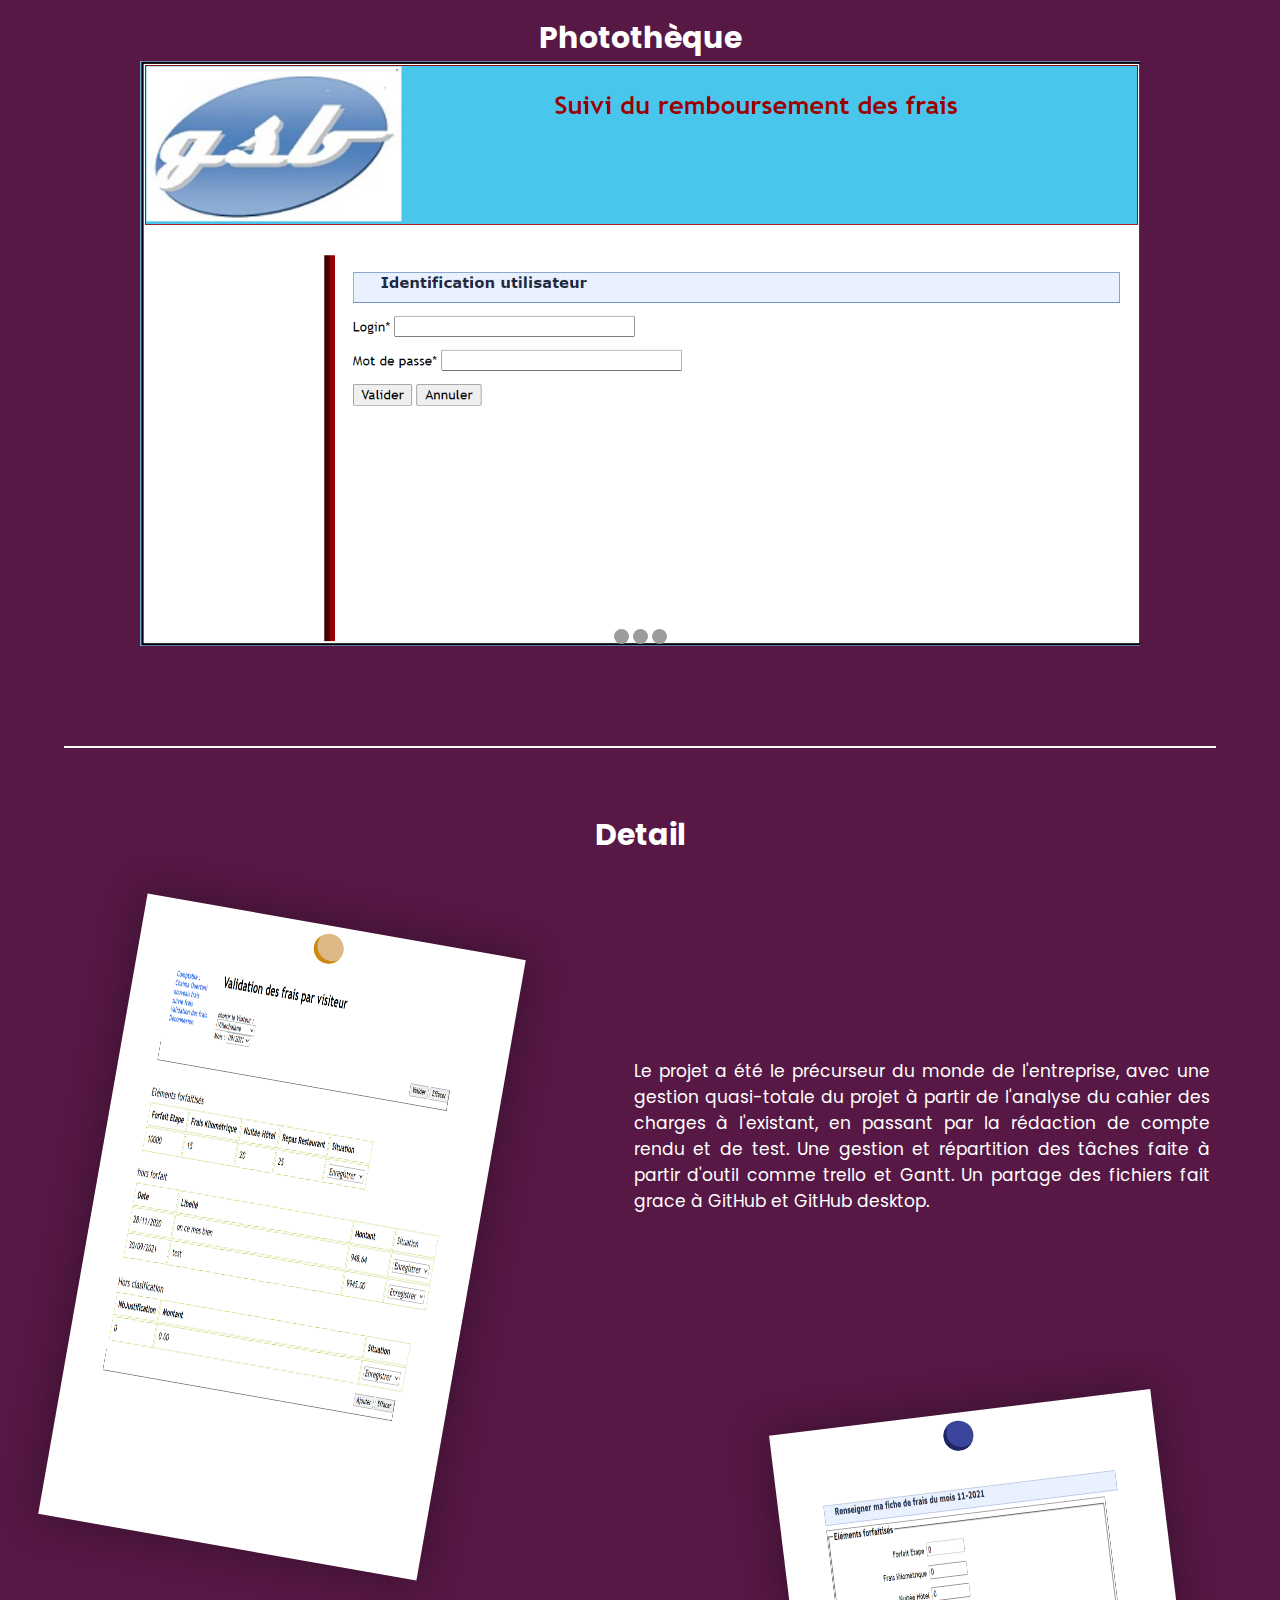
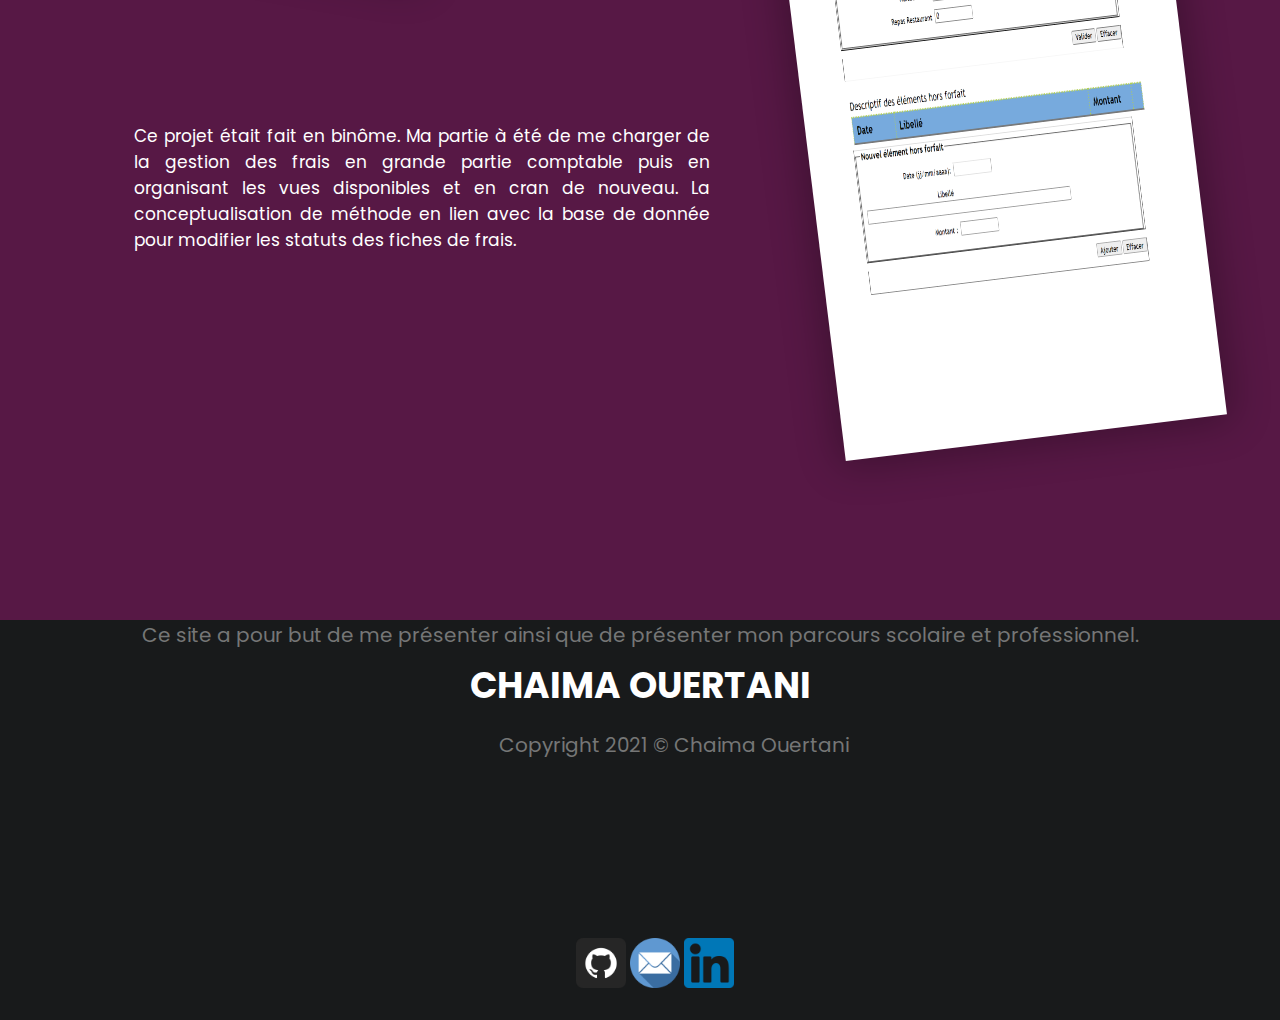
<file: page/projetGSB.html>
<html>
	<head>
		<meta name="viewport" content="width=device-width, initial-scale=1.0">
		<link type="text/css" rel="stylesheet" href="../css/header.css" /> 
		<link type="text/css" rel="stylesheet" href="../css/corpText.css" />
		<link type="text/css" rel="stylesheet" href="../css/sprojet.css" />
		<link type="text/css" rel="stylesheet" href="../css/footer.css" /> 	

	</head>
	
	<body>
	
	
		<!-- header -->
		
		<header>
			<a href="../index.html" class="logo">PORTFOLIO</a>
		<ul>
            <li><a href="../index.html">A PROPOS</a></li>
            <li><a href="projet.html">PROJETS</a></li>
            <li><a href="stage.html">STAGE</a></li>
		</ul>
	</header>				
		
		
		<!-- permet le changement de couleur du header de transparent en noir  -->
		
		<script type="text/javascript">
			window.addEventListener("scroll", function(){
				var header = document.querySelector("header");
				header.classList.toggle("sticky",window.scrollY > 0)
		})
		</script>
	
		<!--------------------------- titre -------------------------------->
		 
		<div class = " imagePresentation " >
			<div class = " titreTxtIamage " >
			
				GSB
				
			</div>
		</div>
		 
		
		<!--------------------------- corp du site  -------------------------------->
		
		
		<!-- Les image du projet -->
		
		<div class = "imgProjet">
			<img src="../image/gsbConnexion.PNG" width="100%" height="100%">
		</div>
		
		<!-- titre -->
		
		<div class = "content" id="ResumerPresentationProjet">
			<div class = "titrePresentationProjet">
				GSB
			</div>
		
			<!-- Language -->
		
			<div class = "languageUtiliserProjet">
				HTML - CSS - PHP - SQL
				<br/>Septembre - Octobre 2021
			</div>
		
			<div class = " boxDroiteProjet ">
			</br></br>
                GSB est un projet mené en groupe de deux qui consiste à reprendre un existant de GSB puis de l'aboutir 
                grâce à un cahier des charge fourni.
				</br></br>
                Le site va permettre une gestion des frais des visiteurs ainsi que leur saisie. 
			
			</div>
		</div>

		
		<div class = "traitHorizontal">
		</div>
		
		<!-- la phototheque -->
		
		<div class = "titrePresentationProjetCentre">
			Photothèque
		</div>
		

		<div class="slider">
			<span id="slide-1"></span>
			<span id="slide-2"></span>
			<span id="slide-3"></span>
			<div class="image-container">
			  <img src="../image/gsbConnexion.PNG" class="slide" width="1000" height="100%" />
			  <img src="../image/gsb1Visiteur.PNG" class="slide" width="1000" height="100%" />
			  <img src="../image/gsb1Comptable.PNG" class="slide" width="1000" height="100%" />
			</div>
			<div class="buttons">
				<a href="#slide-1"></a>
				<a href="#slide-2"></a>
				<a href="#slide-3"></a>
			</div>
		</div>
		
			
		<!-- trait de separation horizontale  -->
		
		<div class = "traitHorizontal">
		</div>
		
		
		<!-- Description plus intense du projet -->
		
		
		
		<div class = "titrePresentationProjetCentre">
			Detail
		</div>
		
		
			<!-- description gauche -->
		
		<div class = " polaroidContent " >
			<div class="acrocheUn">

			</div>
			<div class="polaroidImg ">
				<img src="../image/gsb1Comptable.PNG" width="100%" height="100%">
			</div>
		</div>
		
		<div class = " boxGauche " >
			
			<div class = " txt " >
				</br></br></br>
                Le projet a été le précurseur du monde de l'entreprise, avec une gestion quasi-totale du projet à partir de l'analyse du cahier des charges à l'existant, 
				en passant par la rédaction de compte rendu et de test. Une gestion et répartition des tâches faite à partir d'outil comme trello et Gantt. Un partage 
				des fichiers fait grace à GitHub et GitHub desktop.
 
            </div>
			
		</div>
		
	
		
		<!-- description droite -->
		
		<div class = " polaroidContentDroite " >
			<div class="acrocheDeux">

			</div>
			<div class="polaroidImgDroite">
				<img src="../image/gsb1Visiteur.PNG" width="100%" height="100%">
			</div>
		</div>
		
		<div class = " boxDroite " >
			
			</br></br></br>
			<div class = " txt " >  
                Ce projet était fait en binôme. Ma partie à été de me charger de la gestion des frais en grande partie comptable puis en organisant les vues disponibles et en cran de nouveau. 
				La conceptualisation de méthode en lien avec la base de donnée pour modifier les statuts des fiches de frais.
			</div>
		
		</div>
		
		<!-- une div vide pour cree une separation entre footer et le reste -->
		
		<div class = "void">
		</DIV>
		
<!-------------------------------- footer ------------------------------------------->
		
<div class = "footer">
			

	<div class = "TitreFooter">
		CHAIMA OUERTANI
	</div>

	<div class = "informationFooter">
		Ce site a pour but de me présenter ainsi que de présenter mon parcours scolaire et professionnel.
	</div>

	<div class="reseauxFooter">

		<img class="logo_reseaux" src="../image/github.png" width="50px" weight="50px">
		<img class="logo_reseaux" src="../image/email.png" width="50px" weight="50px">
		<img class="logo_reseaux" src="../image/linkedin.png" width="50px" weight="50px">

	</div>
	
	<!-- Le copyriht -->

	<div class = "txtFooter">
		Copyright 2021 © Chaima Ouertani
	</div>

</div>
	
	
	</body>
</html>
</file>
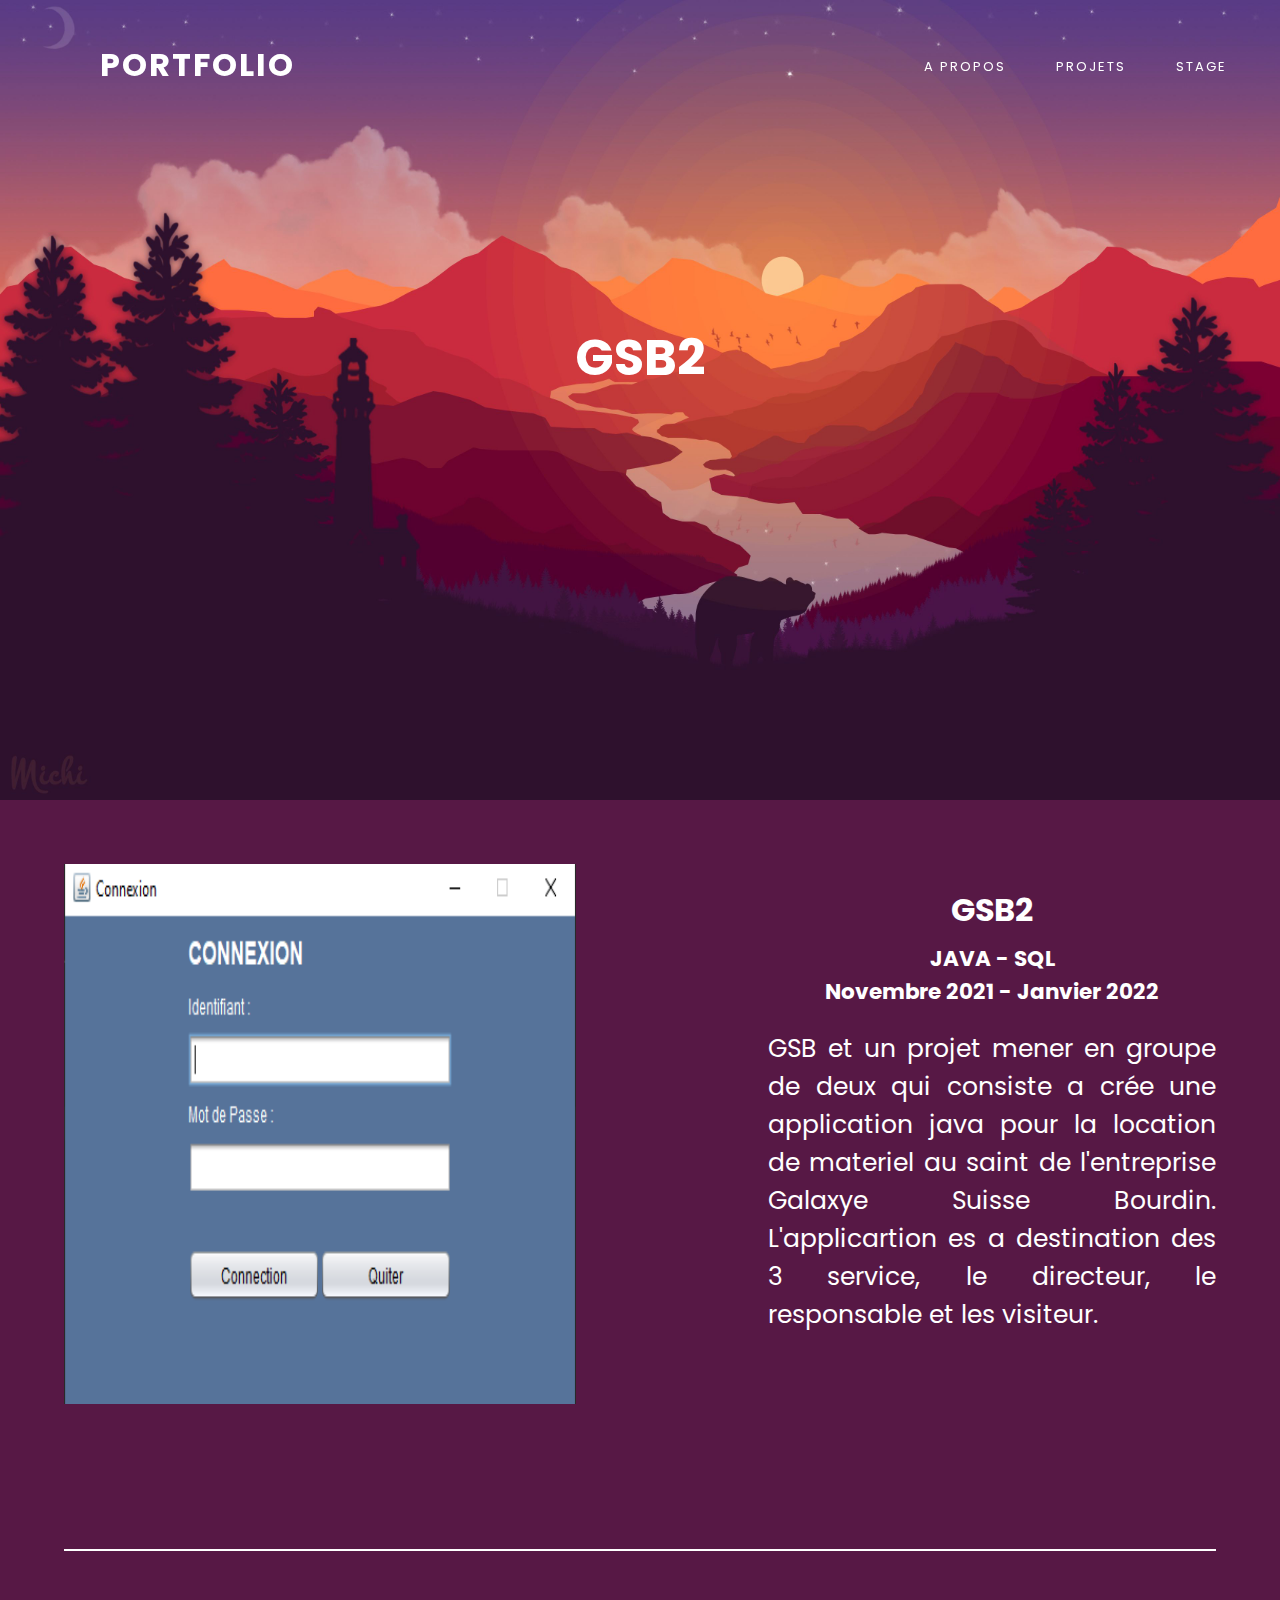
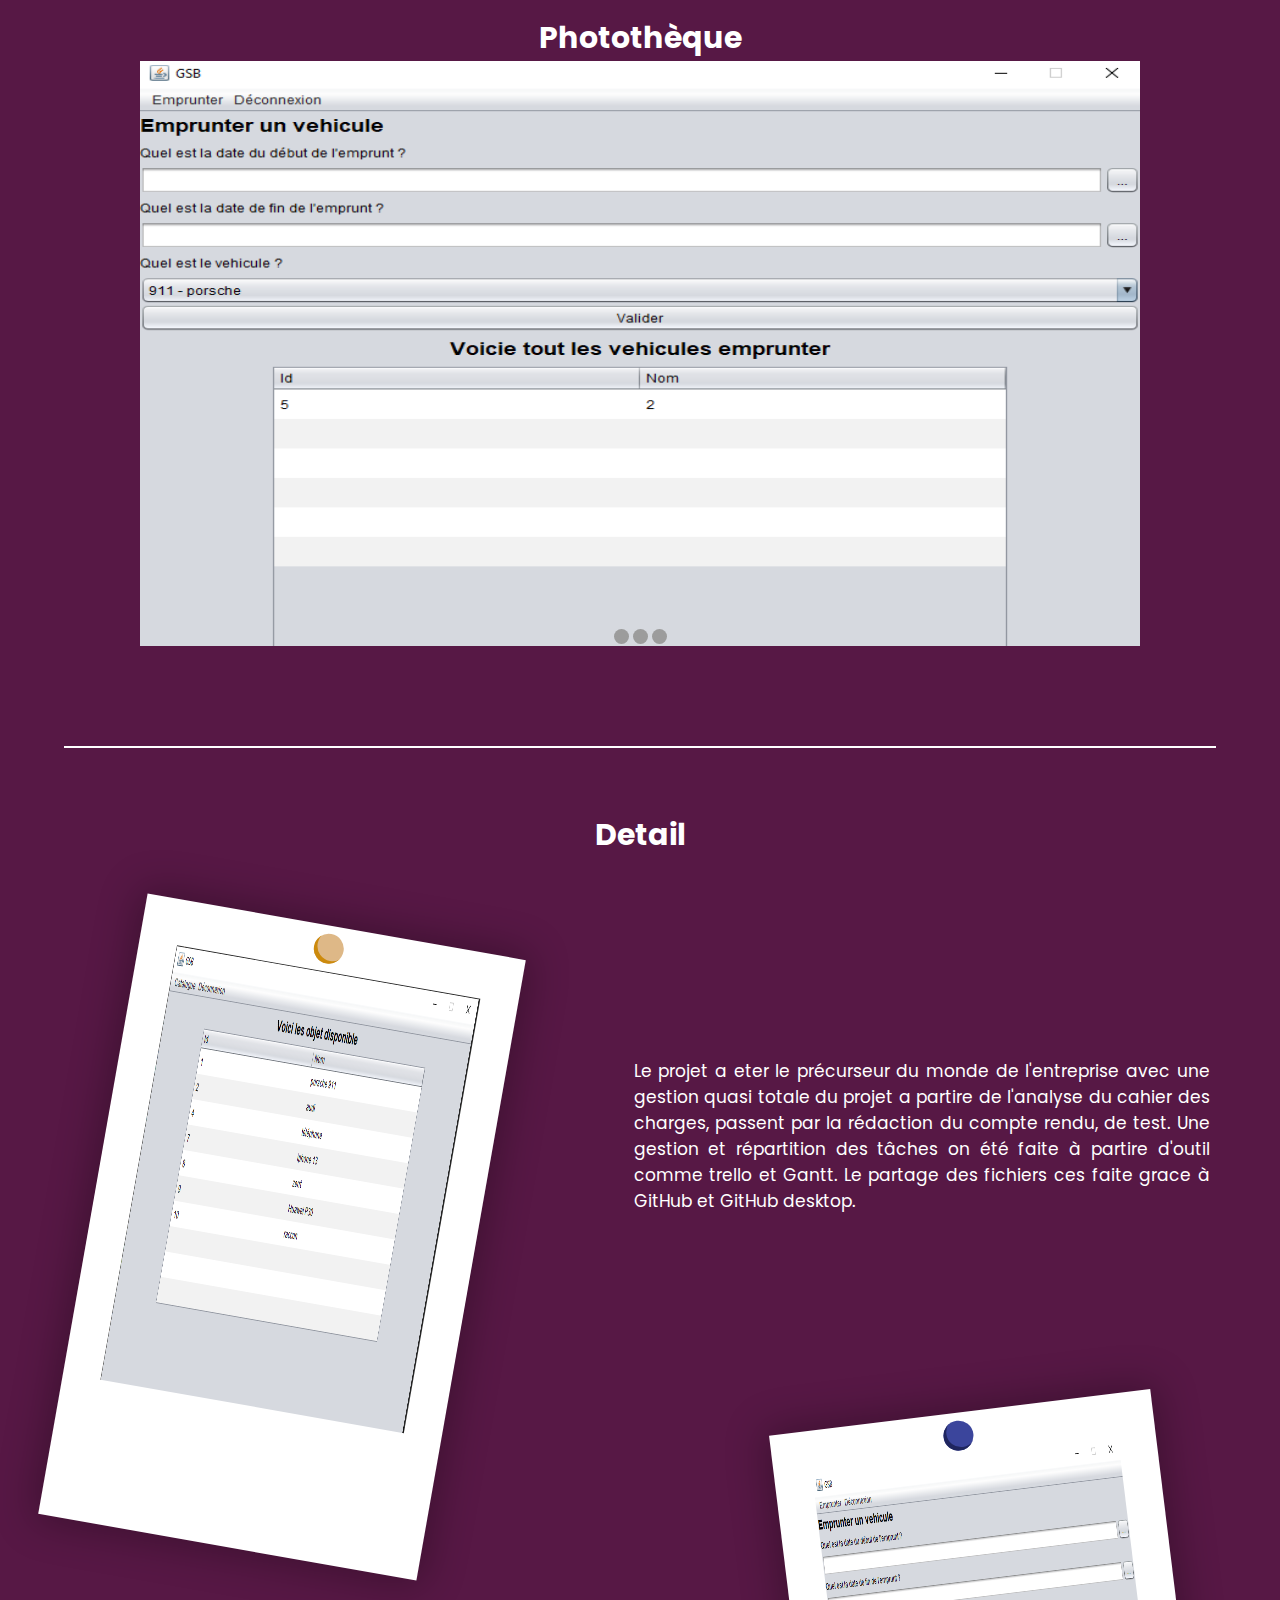
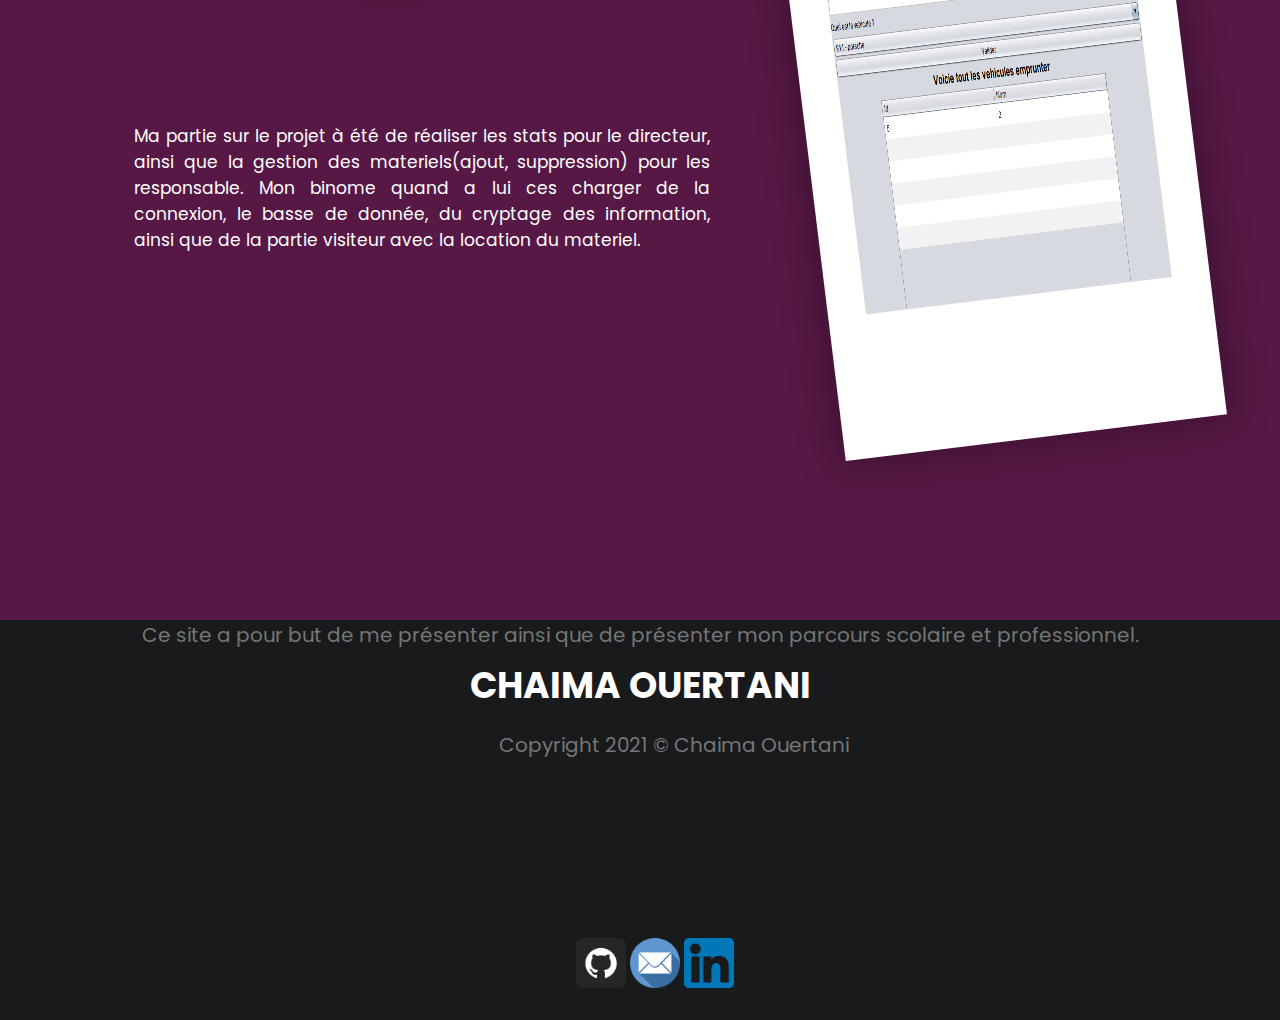
<file: page/projetGSB2.html>
<html>
	<head>
		<meta name="viewport" content="width=device-width, initial-scale=1.0">
		<link type="text/css" rel="stylesheet" href="../css/header.css" /> 
		<link type="text/css" rel="stylesheet" href="../css/corpText.css" />
		<link type="text/css" rel="stylesheet" href="../css/sprojet.css" />
		<link type="text/css" rel="stylesheet" href="../css/footer.css" /> 	

	</head>
	
	<body>
	
	
		<!-- header -->
		
		<header>
			<a href="../index.html" class="logo">PORTFOLIO</a>
		<ul>
            <li><a href="../index.html">A PROPOS</a></li>
            <li><a href="projet.html">PROJETS</a></li>
            <li><a href="stage.html">STAGE</a></li>
		</ul>
	</header>				
		
		
		<!-- permet le changement de couleur du header de transparent en noir  -->
		
		<script type="text/javascript">
			window.addEventListener("scroll", function(){
				var header = document.querySelector("header");
				header.classList.toggle("sticky",window.scrollY > 0)
		})
		</script>
	
		<!--------------------------- titre -------------------------------->
		 
		<div class = " imagePresentation " >
			<div class = " titreTxtIamage " >
			
				GSB2
				
			</div>
		</div>
		 
		
		<!--------------------------- corp du site  -------------------------------->
		
		
		<!-- Les image du projet -->
		
		<div class = "imgProjet">
			<img src="../image/gsb2.PNG" width="100%" height="100%">
		</div>
		
		<!-- titre -->
		
		<div class = "content" id="ResumerPresentationProjet">
			<div class = "titrePresentationProjet">
				GSB2
			</div>
		
			<!-- Language -->
		
			<div class = "languageUtiliserProjet">
				JAVA - SQL
				<br/>Novembre 2021 - Janvier 2022
			</div>
		
			<div class = " boxDroiteProjet ">
			</br></br>
                GSB et un projet mener en groupe de deux qui consiste a crée une application java pour la location de 
				materiel au saint de l'entreprise Galaxye Suisse Bourdin.

				L'applicartion es a destination des 3 service, le directeur, le responsable et les visiteur.
				
			
			</div>
		</div>

		
		<div class = "traitHorizontal">
		</div>
		
		<!-- la phototheque -->
		
		<div class = "titrePresentationProjetCentre">
			Photothèque
		</div>
		

		<div class="slider">
			<span id="slide-1"></span>
			<span id="slide-2"></span>
			<span id="slide-3"></span>
			<div class="image-container">
			  <img src="../image/gsb2_reservation.PNG" class="slide" width="1000" height="100%" />
			  <img src="../image/gsb2_stat.PNG" class="slide" width="1000" height="100%" />
			  <img src="../image/gsb2_add.PNG" class="slide" width="1000" height="100%" />
			</div>
			<div class="buttons">
				<a href="#slide-1"></a>
				<a href="#slide-2"></a>
				<a href="#slide-3"></a>
			</div>
		</div>
		
			
		<!-- trait de separation horizontale  -->
		
		<div class = "traitHorizontal">
		</div>
		
		
		<!-- Description plus intense du projet -->
		
		
		
		<div class = "titrePresentationProjetCentre">
			Detail
		</div>
		
		
			<!-- description gauche -->
		
		<div class = " polaroidContent " >
			<div class="acrocheUn">

			</div>
			<div class="polaroidImg ">
				<img src="../image/gsb2_catalogue.PNG" width="100%" height="100%">
			</div>
		</div>
		
		<div class = " boxGauche " >
			
			<div class = " txt " >
				</br></br></br>
                Le projet a eter le précurseur du monde de l'entreprise avec une gestion quasi totale du projet a partire de l'analyse 
				du cahier des charges, passent par la rédaction 
                du compte rendu, de test. Une gestion et répartition des tâches on été faite à partire d'outil comme trello et Gantt. 
				Le partage des fichiers ces faite grace à GitHub et GitHub desktop.
 
            </div>
			
		</div>
		
	
		
		<!-- description droite -->
		
		<div class = " polaroidContentDroite " >
			<div class="acrocheDeux">

			</div>
			<div class="polaroidImgDroite">
				<img src="../image/gsb2_reservation.PNG" width="100%" height="100%">
			</div>
		</div>
		
		<div class = " boxDroite " >
			
			</br></br></br>
			<div class = " txt " >  
                Ma partie sur le projet à été de réaliser les stats pour le directeur, ainsi que la gestion des materiels(ajout,
				suppression) pour les responsable. Mon binome quand a lui ces charger de la connexion, le basse de donnée, du cryptage
				des information, ainsi que de la partie visiteur avec la location du materiel.
			</div>
		
		</div>
		
		<!-- une div vide pour cree une separation entre footer et le reste -->
		
		<div class = "void">
		</DIV>
		
<!-------------------------------- footer ------------------------------------------->
		
<div class = "footer">
			

	<div class = "TitreFooter">
		CHAIMA OUERTANI
	</div>

	<div class = "informationFooter">
		Ce site a pour but de me présenter ainsi que de présenter mon parcours scolaire et professionnel.
	</div>

	<div class="reseauxFooter">

		<img class="logo_reseaux" src="../image/github.png" width="50px" weight="50px">
		<img class="logo_reseaux" src="../image/email.png" width="50px" weight="50px">
		<img class="logo_reseaux" src="../image/linkedin.png" width="50px" weight="50px">

	</div>
	
	<!-- Le copyriht -->

	<div class = "txtFooter">
		Copyright 2021 © Chaima Ouertani
	</div>

</div>
	
	
	</body>
</html>
</file>
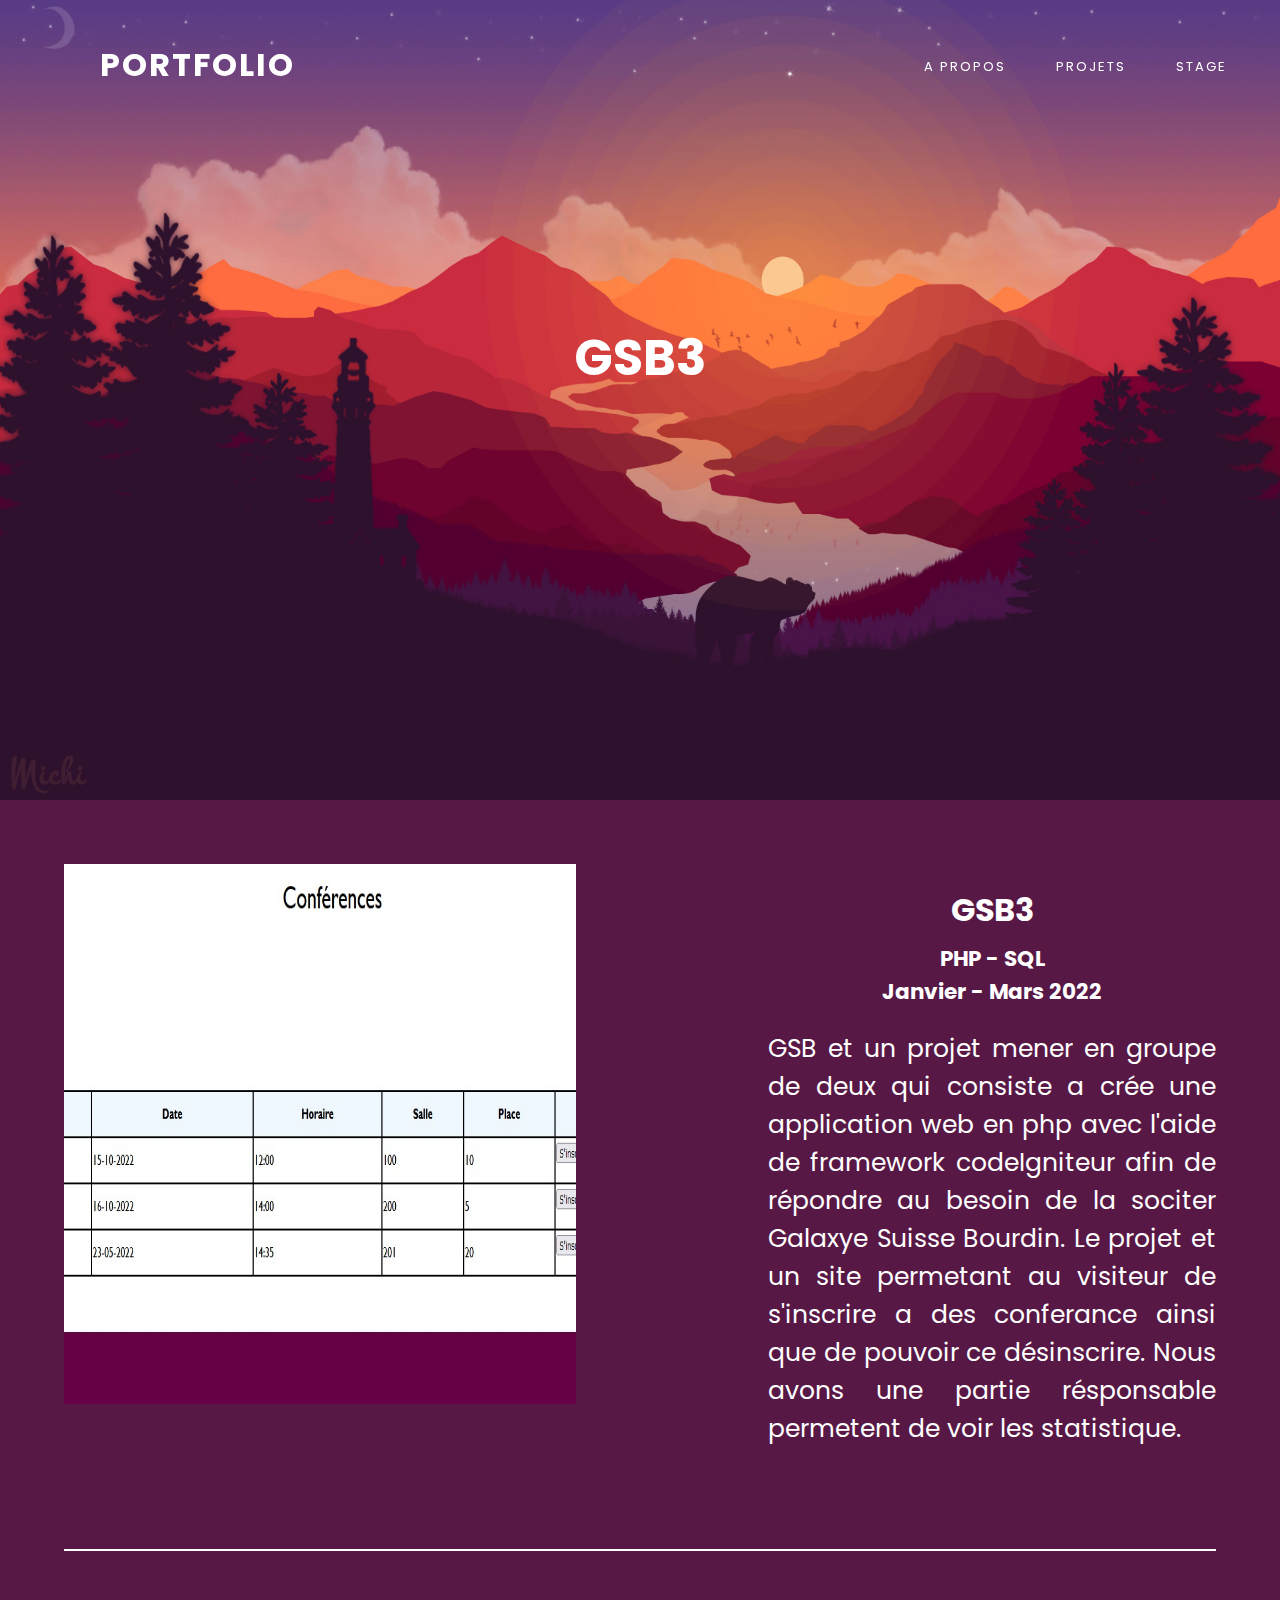
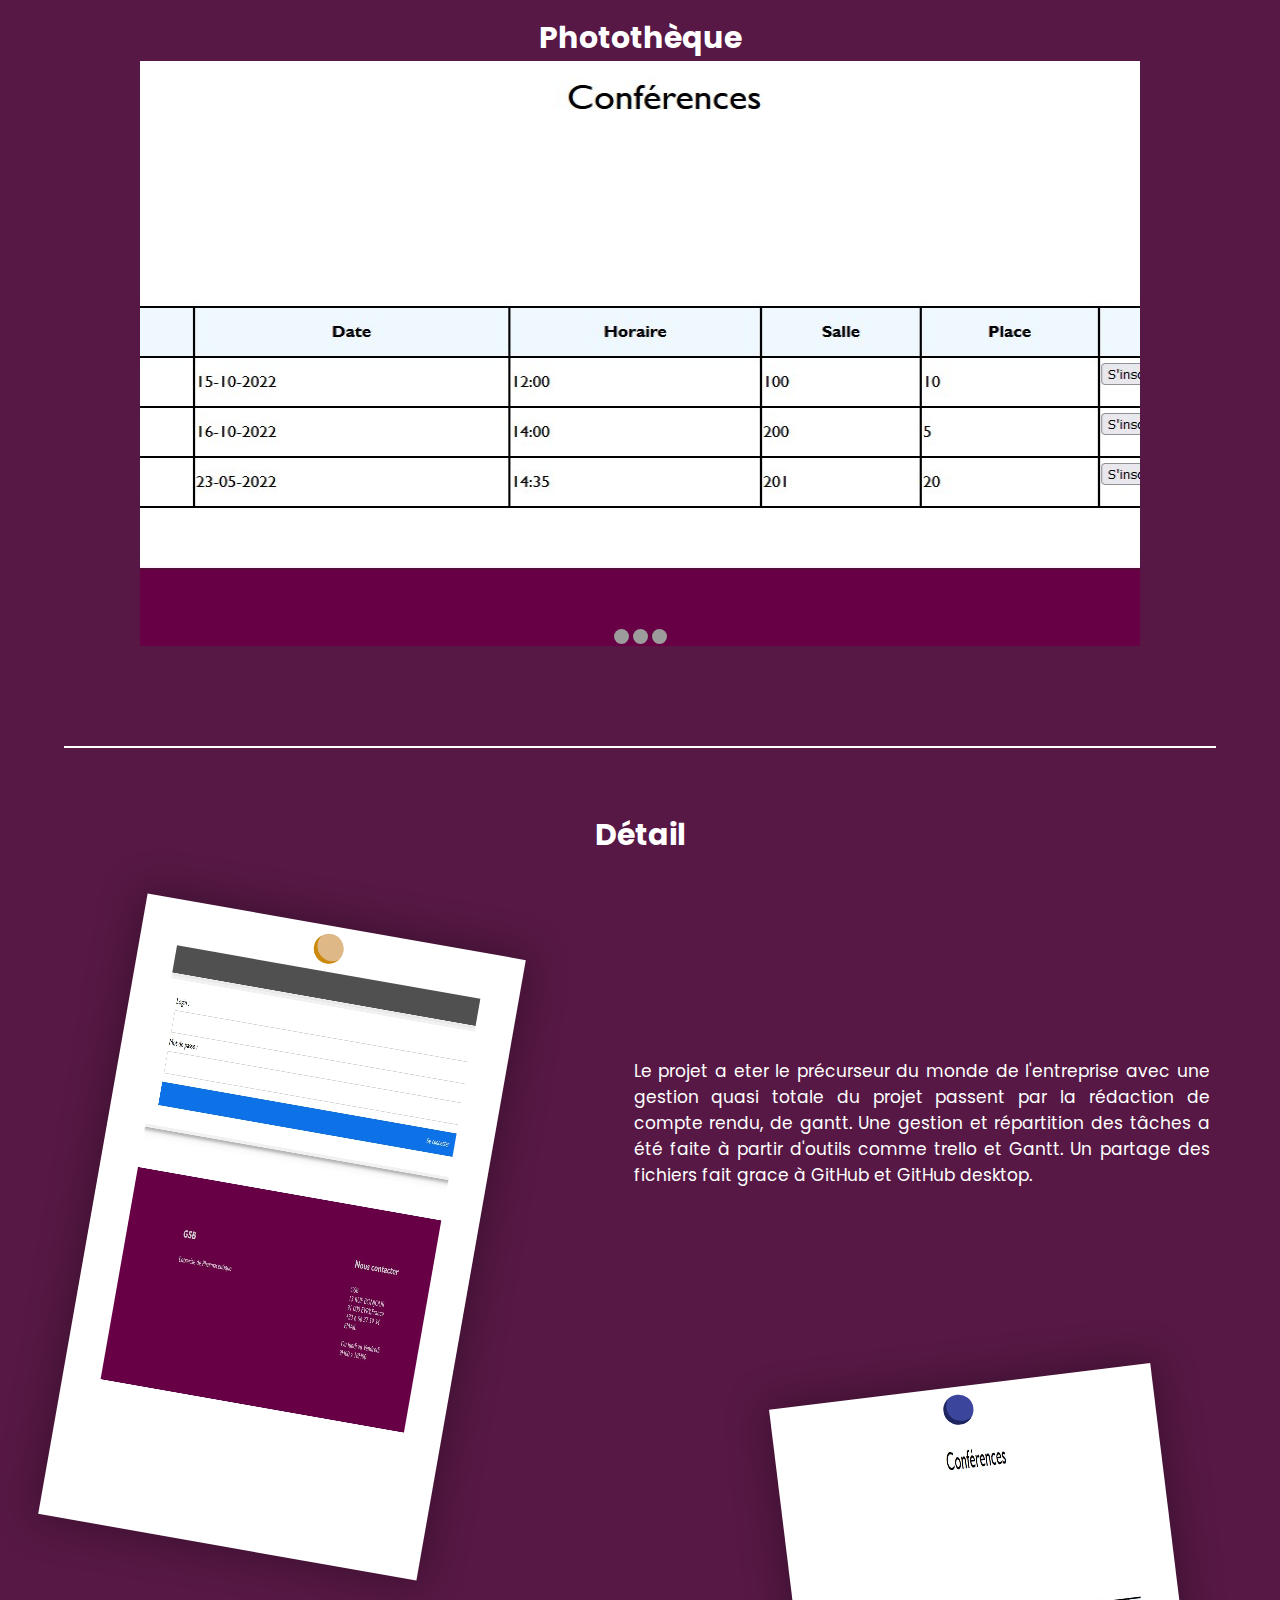
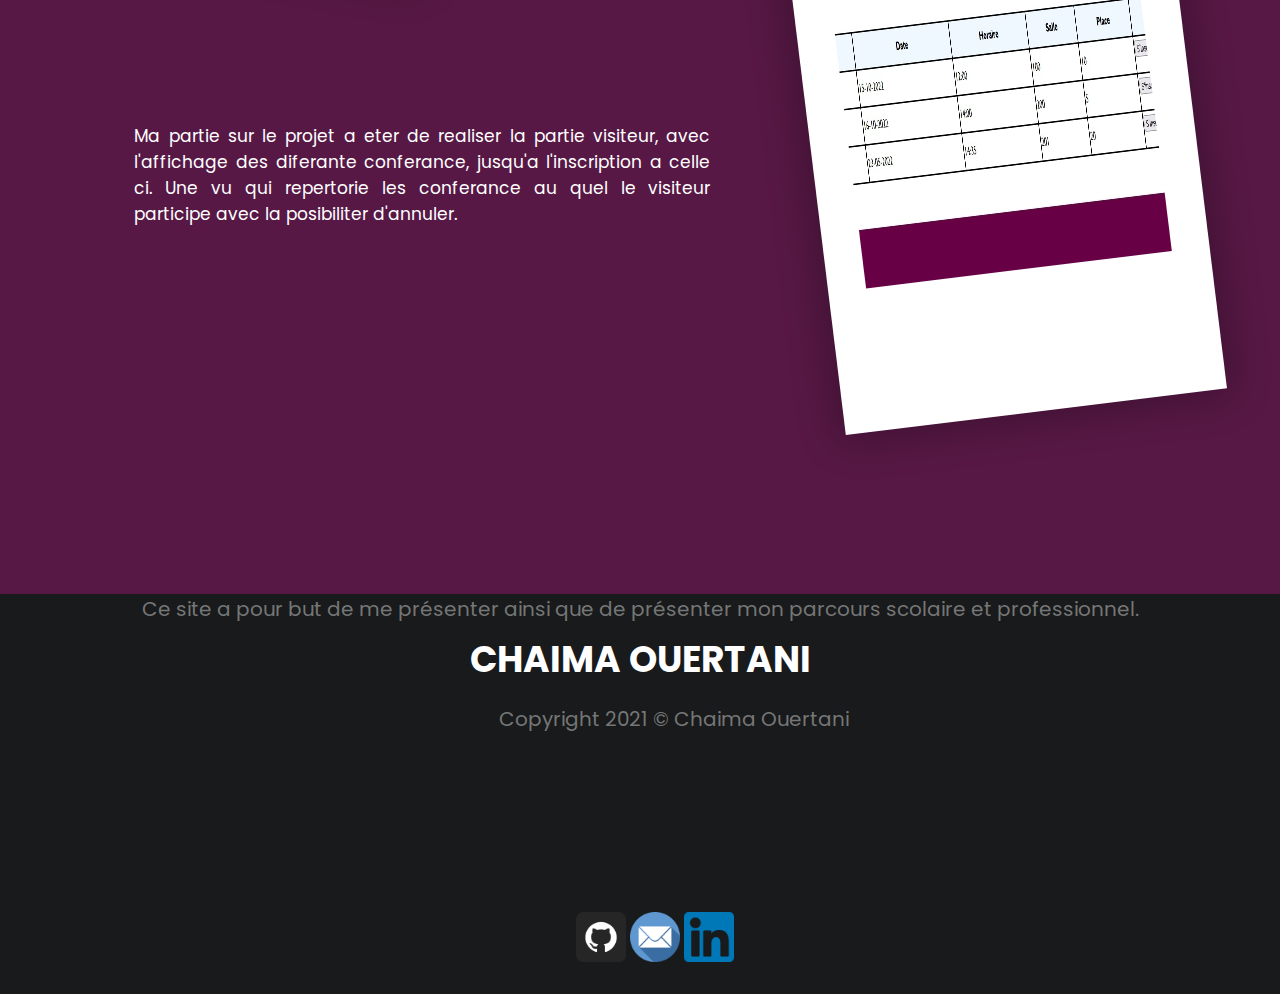
<file: page/projetGSB3.html>
<html>
	<head>
		<meta name="viewport" content="width=device-width, initial-scale=1.0">
		<link type="text/css" rel="stylesheet" href="../css/header.css" /> 
		<link type="text/css" rel="stylesheet" href="../css/corpText.css" />
		<link type="text/css" rel="stylesheet" href="../css/sprojet.css" />
		<link type="text/css" rel="stylesheet" href="../css/footer.css" /> 	

	</head>
	
	<body>
	
	
		<!-- header -->
		
		<header>
			<a href="../index.html" class="logo">PORTFOLIO</a>
		<ul>
            <li><a href="../index.html">A PROPOS</a></li>
            <li><a href="projet.html">PROJETS</a></li>
            <li><a href="stage.html">STAGE</a></li>
		</ul>
	</header>				
		
		
		<!-- permet le changement de couleur du header de transparent en noir  -->
		
		<script type="text/javascript">
			window.addEventListener("scroll", function(){
				var header = document.querySelector("header");
				header.classList.toggle("sticky",window.scrollY > 0)
		})
		</script>
	
		<!--------------------------- titre -------------------------------->
		 
		<div class = " imagePresentation " >
			<div class = " titreTxtIamage " >
			
				GSB3
				
			</div>
		</div>
		 
		
		<!--------------------------- corp du site  -------------------------------->
		
		
		<!-- Les image du projet -->
		
		<div class = "imgProjet">
			<img src="../image/gsb3a.jpg" width="100%" height="100%">
		</div>
		
		<!-- titre -->
		
		<div class = "content" id="ResumerPresentationProjet">
			<div class = "titrePresentationProjet">
				GSB3
			</div>
		
			<!-- Language -->
		
			<div class = "languageUtiliserProjet">
				PHP - SQL
				<br/> Janvier - Mars 2022
			</div>
		
			<div class = " boxDroiteProjet ">
			</br></br>
                GSB et un projet mener en groupe de deux qui consiste a crée une application web en php avec l'aide de framework 
				codeIgniteur afin de répondre au besoin de la sociter 
                Galaxye Suisse Bourdin. Le projet et un site permetant au visiteur de s'inscrire a des conferance ainsi que 
				de pouvoir ce désinscrire. Nous avons une partie résponsable permetent de voir les statistique.
				
			
			</div>
		</div>

		
		<div class = "traitHorizontal">
		</div>
		
		<!-- la phototheque -->
		
		<div class = "titrePresentationProjetCentre">
			Photothèque
		</div>
		

		<div class="slider">
			<span id="slide-1"></span>
			<span id="slide-2"></span>
			<span id="slide-3"></span>
			<div class="image-container">
			  <img src="../image/gsb3a.jpg" class="slide" width="1000" height="100%" />
			  <img src="../image/gsb3b.jpg" class="slide" width="1000" height="100%" />
			  <img src="../image/gsb3a.jpg" class="slide" width="1000" height="100%" />
			</div>
			<div class="buttons">
				<a href="#slide-1"></a>
				<a href="#slide-2"></a>
				<a href="#slide-3"></a>
			</div>
		</div>
		
			
		<!-- trait de separation horizontale  -->
		
		<div class = "traitHorizontal">
		</div>
		
		
		<!-- Description plus intense du projet -->
		
		
		
		<div class = "titrePresentationProjetCentre">
			Détail
		</div>
		
		
			<!-- description gauche -->
		
		<div class = " polaroidContent " >
			<div class="acrocheUn">

			</div>
			<div class="polaroidImg ">
				<img src="../image/gsb3b.jpg" width="100%" height="100%">
			</div>
		</div>
		
		<div class = " boxGauche " >
			
			<div class = " txt " >
				</br></br></br>
                Le projet a eter le précurseur du monde de l'entreprise avec une gestion quasi totale du projet passent par la rédaction 
                de compte rendu, de gantt. Une gestion et répartition des tâches a été faite à partir d'outils comme trello et Gantt. Un partage 
				des fichiers fait grace à GitHub et GitHub desktop.
 
            </div>
			
		</div>
		
	
		
		<!-- description droite -->
		
		<div class = " polaroidContentDroite " >
			<div class="acrocheDeux">

			</div>
			<div class="polaroidImgDroite">
				<img src="../image/gsb3a.jpg" width="100%" height="100%">
			</div>
		</div>
		
		<div class = " boxDroite " >
			
			</br></br></br>
			<div class = " txt " >  
                Ma partie sur le projet a eter de realiser la partie visiteur, avec l'affichage des diferante conferance, 
				jusqu'a l'inscription a celle ci. Une vu qui repertorie les conferance au quel le visiteur participe avec la 
				posibiliter d'annuler.
			</div>
		
		</div>
		
		<!-- une div vide pour cree une separation entre footer et le reste -->
		
		<div class = "void">
		</DIV>
		
<!-------------------------------- footer ------------------------------------------->
		
<div class = "footer">
			

	<div class = "TitreFooter">
		CHAIMA OUERTANI
	</div>

	<div class = "informationFooter">
		Ce site a pour but de me présenter ainsi que de présenter mon parcours scolaire et professionnel.
	</div>

	<div class="reseauxFooter">

		<img class="logo_reseaux" src="../image/github.png" width="50px" weight="50px">
		<img class="logo_reseaux" src="../image/email.png" width="50px" weight="50px">
		<img class="logo_reseaux" src="../image/linkedin.png" width="50px" weight="50px">

	</div>
	
	<!-- Le copyriht -->

	<div class = "txtFooter">
		Copyright 2021 © Chaima Ouertani
	</div>

</div>
	
	
	</body>
</html>
</file>
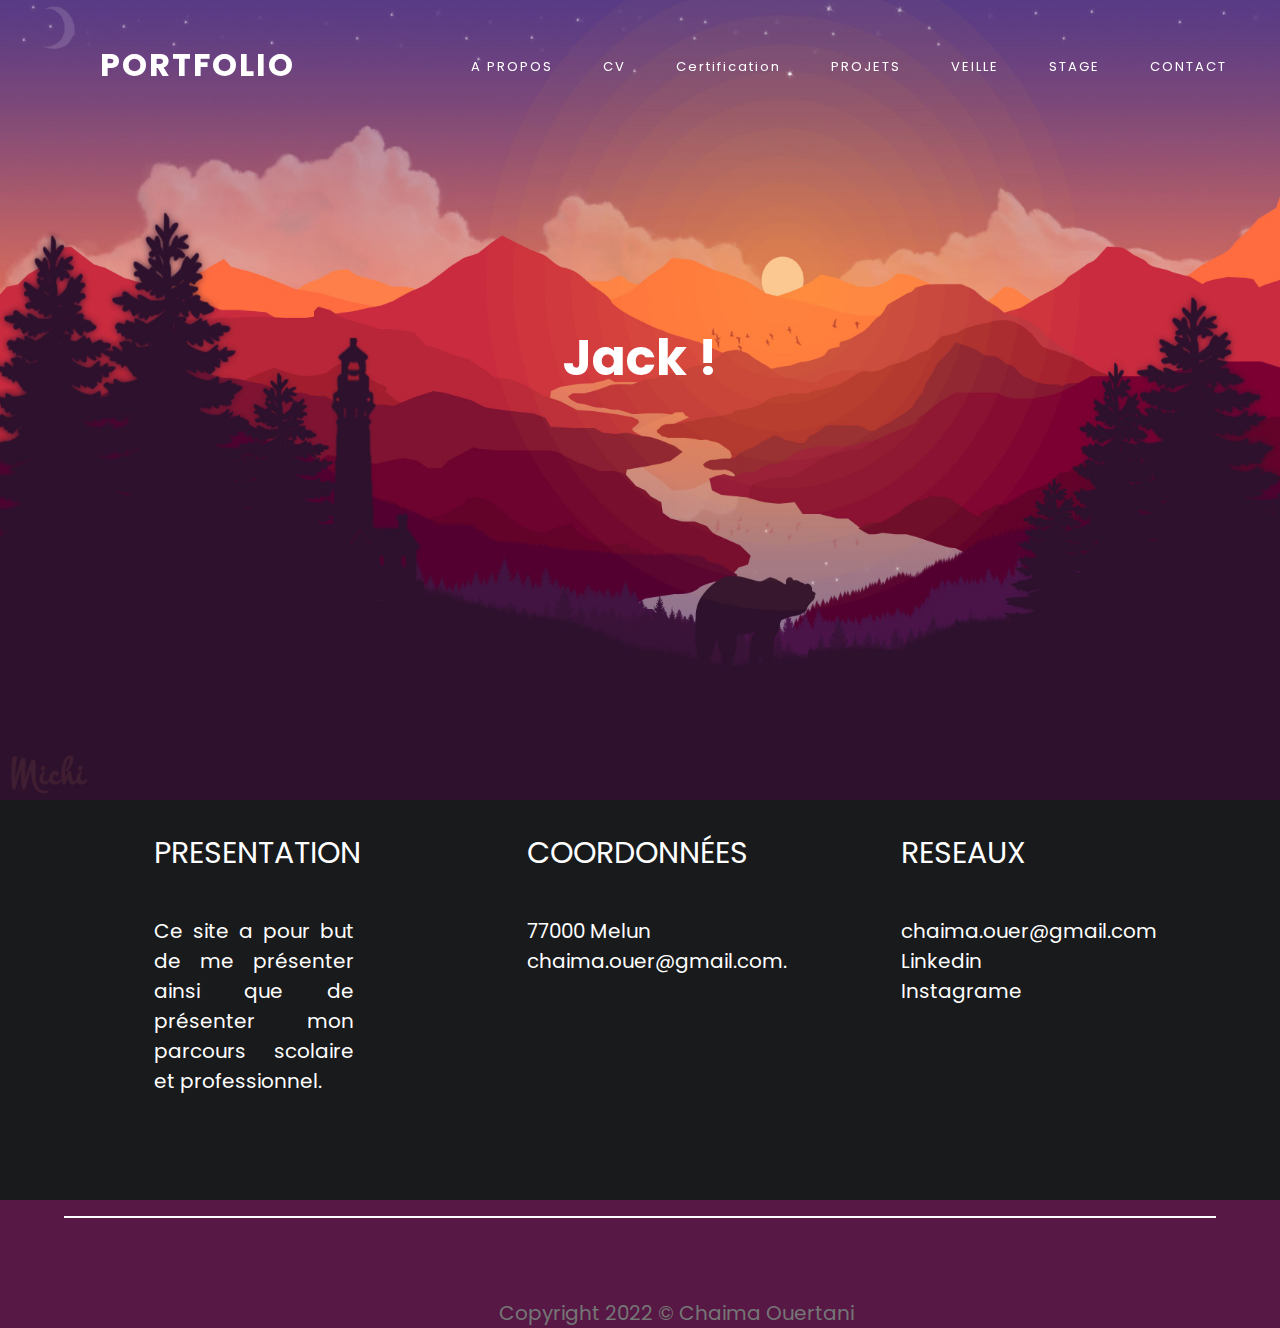
<file: page/projetJACK.html>
<html>
	<head>
		<meta name="viewport" content="width=device-width, initial-scale=1.0">
		<link type="text/css" rel="stylesheet" href="../css/header.css" /> 
		<link type="text/css" rel="stylesheet" href="../css/corpText.css" />
		<link type="text/css" rel="stylesheet" href="../css/sprojet.css" />
		<link type="text/css" rel="stylesheet" href="../css/footer.css" /> 		
	</head>
	
	<body>
	
	
		<!-- header -->
		
		<header>
			<a href="../index.html" class="logo">PORTFOLIO</a>
		<ul>
            <li><a href="../index.html">A PROPOS</a></li>
            <li><a href="CV.html">CV</a></li>
            <li><a href="Certification.html">Certification</a></li>
            <li><a href="projet.html">PROJETS</a></li>
            <li><a href="veille.html">VEILLE</a></li>
            <li><a href="stage.html">STAGE</a></li>
            <li><a href="contact.html">CONTACT</a></li>
		</ul>
		</header>				
		
		
		<!-- permet le changement de couleur du header de transparent en noir  -->
		
		<script type="text/javascript">
			window.addEventListener("scroll", function(){
				var header = document.querySelector("header");
				header.classList.toggle("sticky",window.scrollY > 0)
		})
		</script>
	
		<!--------------------------- titre -------------------------------->
		 
		<div class = " imagePresentation " >
			<div class = " titreTxtIamage " >
			
				Jack !
				
			</div>
		</div>
		 
		<!--------------------------- corp du site  -------------------------------->
		
		
		<!-- Les image du projet -->
		
		
		<!-- la description -->
		
		
		
		
		
		<!-------------------------------- footer ------------------------------------------->
		
		<div class = "footer">
			
			<div class = "BoxFooter">
				<div class = "txtFooterGros">
					PRESENTATION
				</div>
				Ce site a pour but de me présenter ainsi que de présenter mon 
				parcours scolaire et professionnel.
			</div>

			
			<div class = "BoxFooter">
				<div class = "txtFooterGros">
					COORDONNÉES
				</div>
				77000 Melun </br>
				chaima.ouer@gmail.com.</br>
				
			</div>
		
			<div class = "BoxFooter">
				<div class = "txtFooterGros">
					RESEAUX
				</div>
				<a href="#nani">chaima.ouer@gmail.com</a>
				</br>
				<a href="#nani">Linkedin</a>
				</br>
				<a href="#nani">Instagrame</a>
				</br>
			</div>
			<div class = "traitHorizontal">
			</div>
			
			<div class = "txtFooter">
		Copyright 2022 © Chaima Ouertani
			</div>
		</div>
	
	
	</body>
</html>
</file>
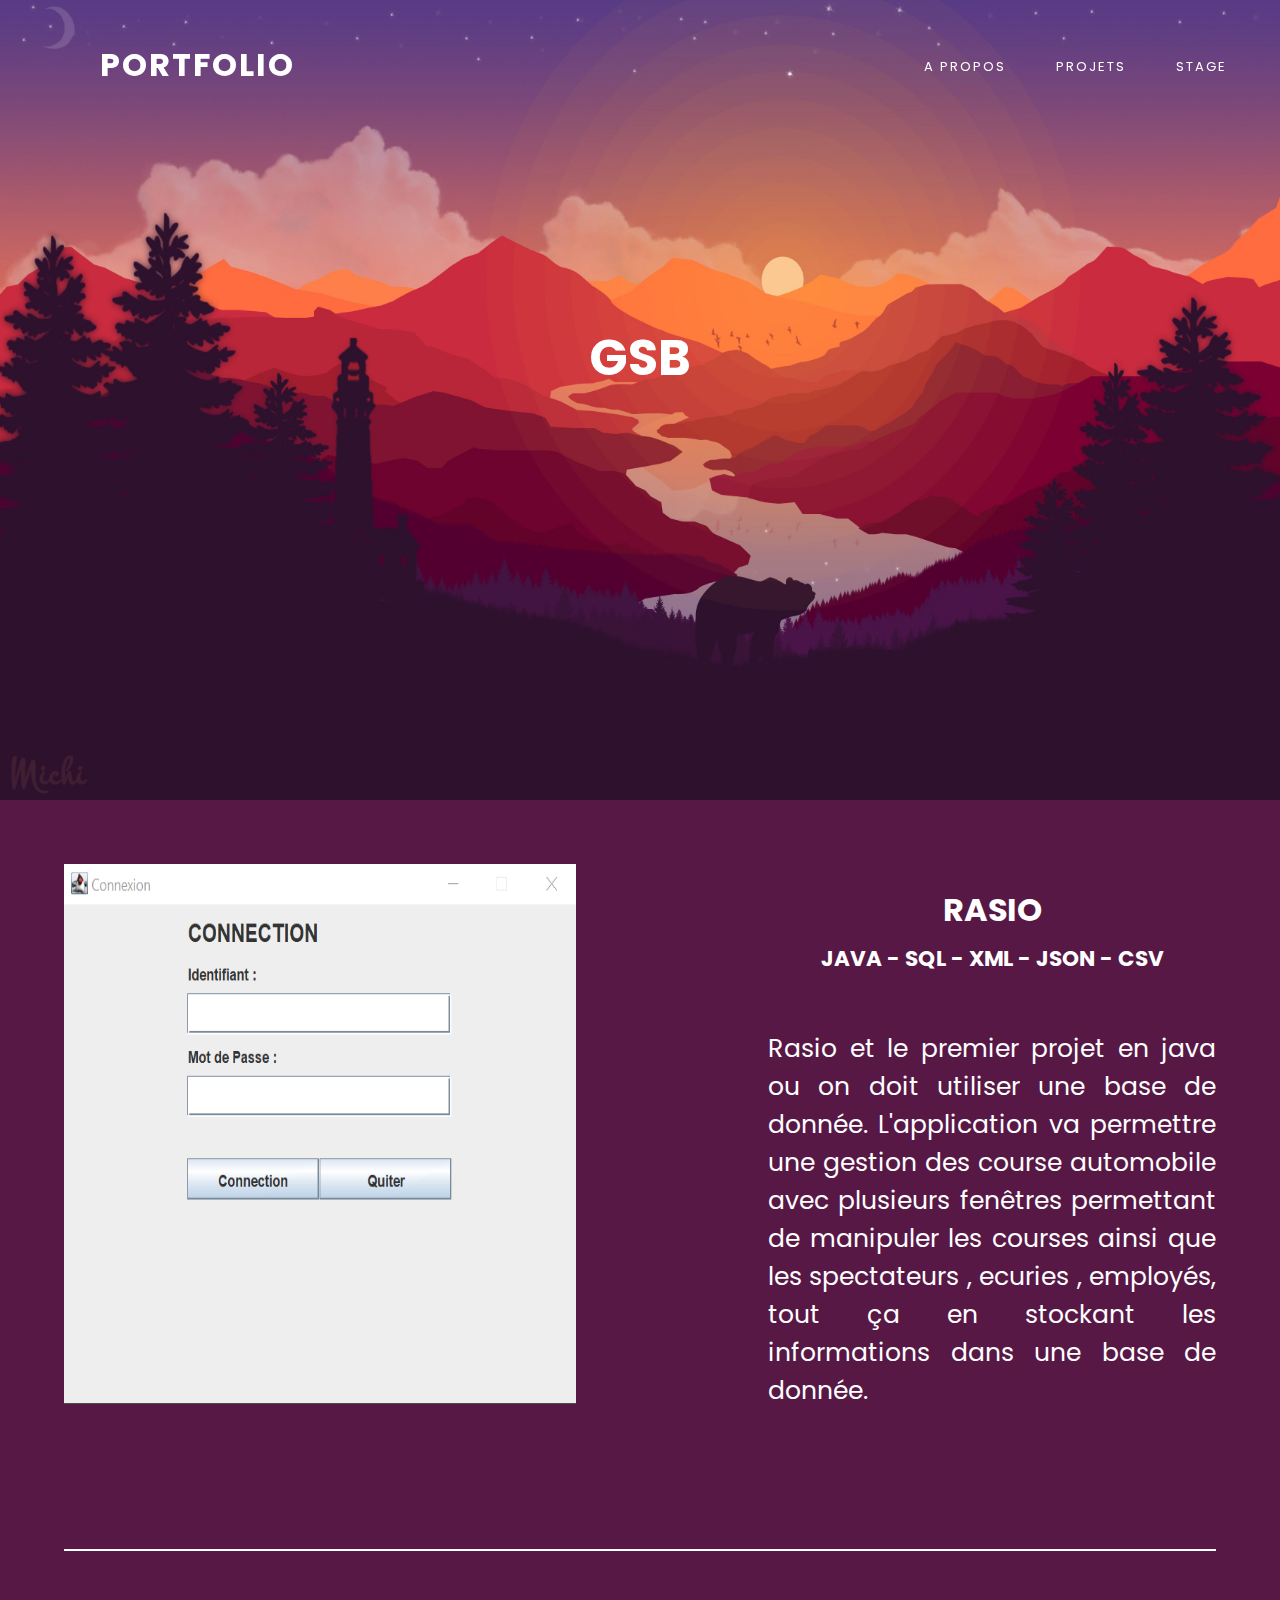
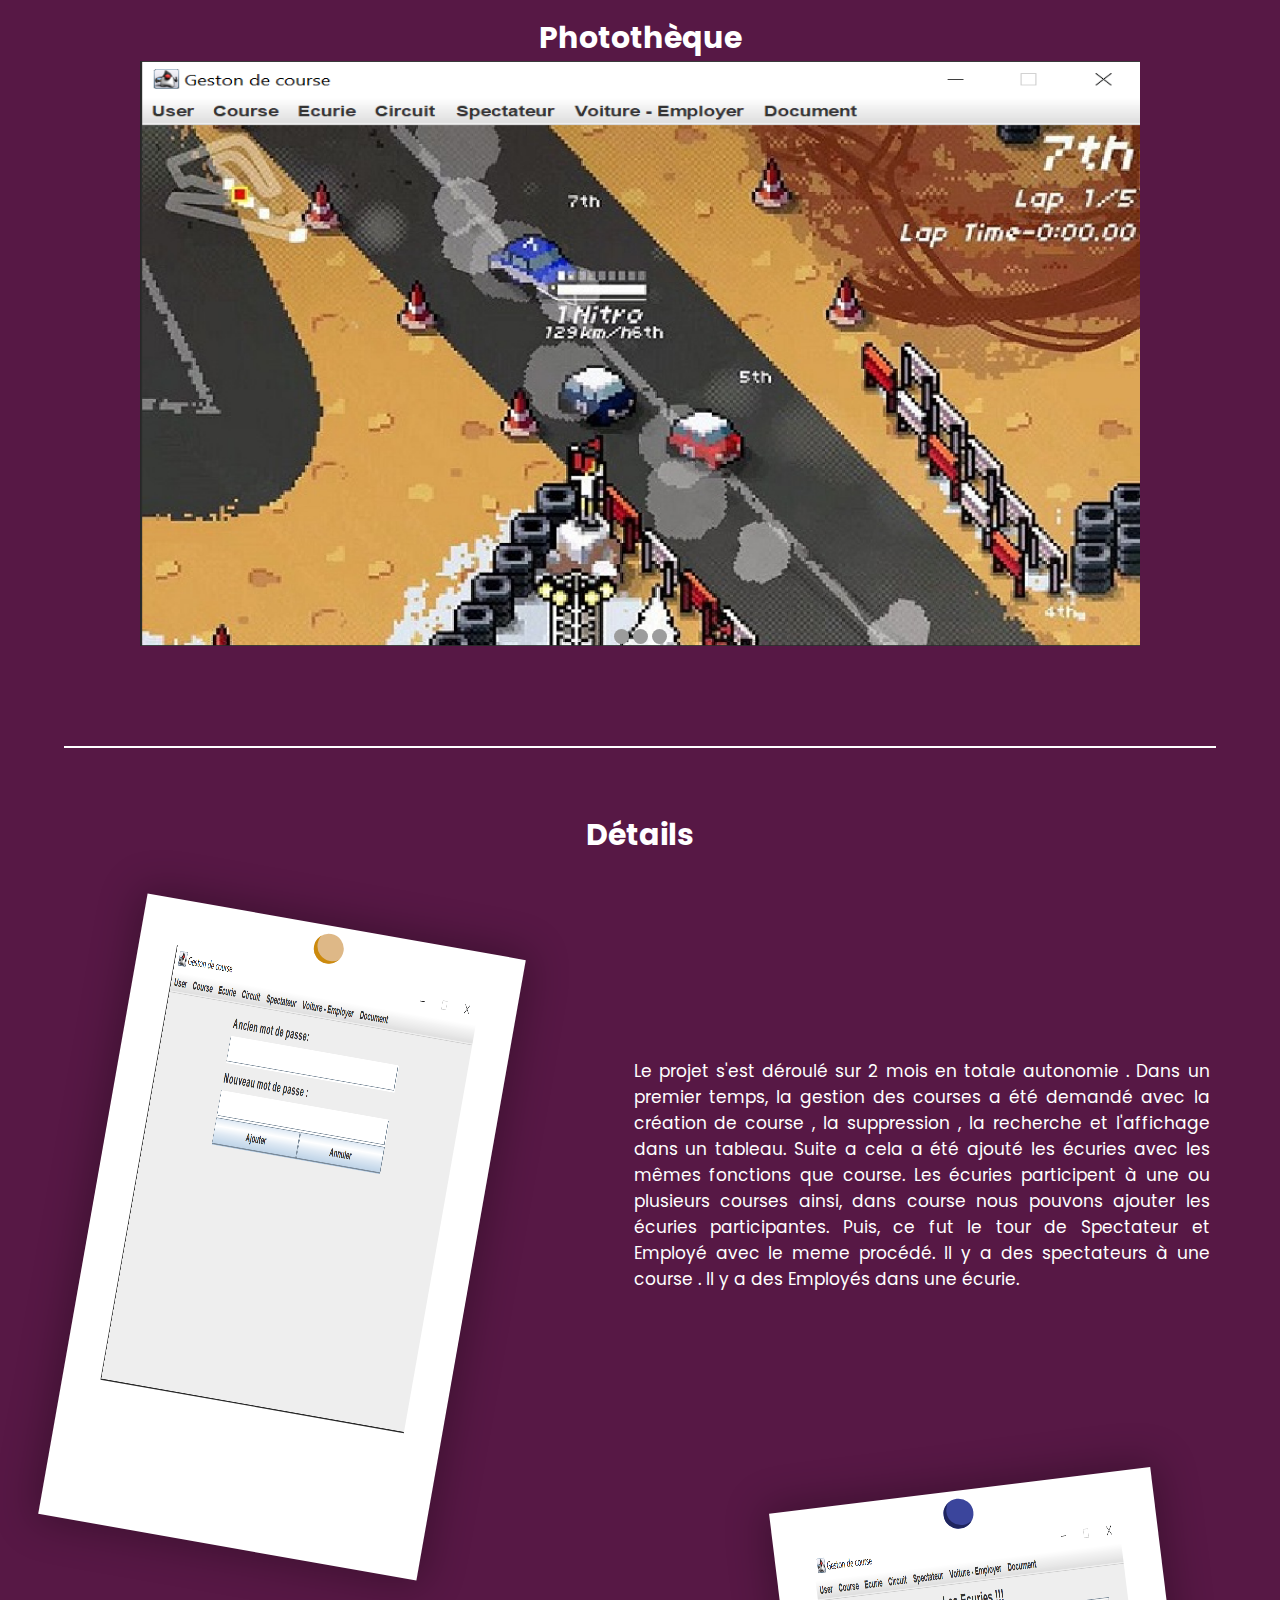
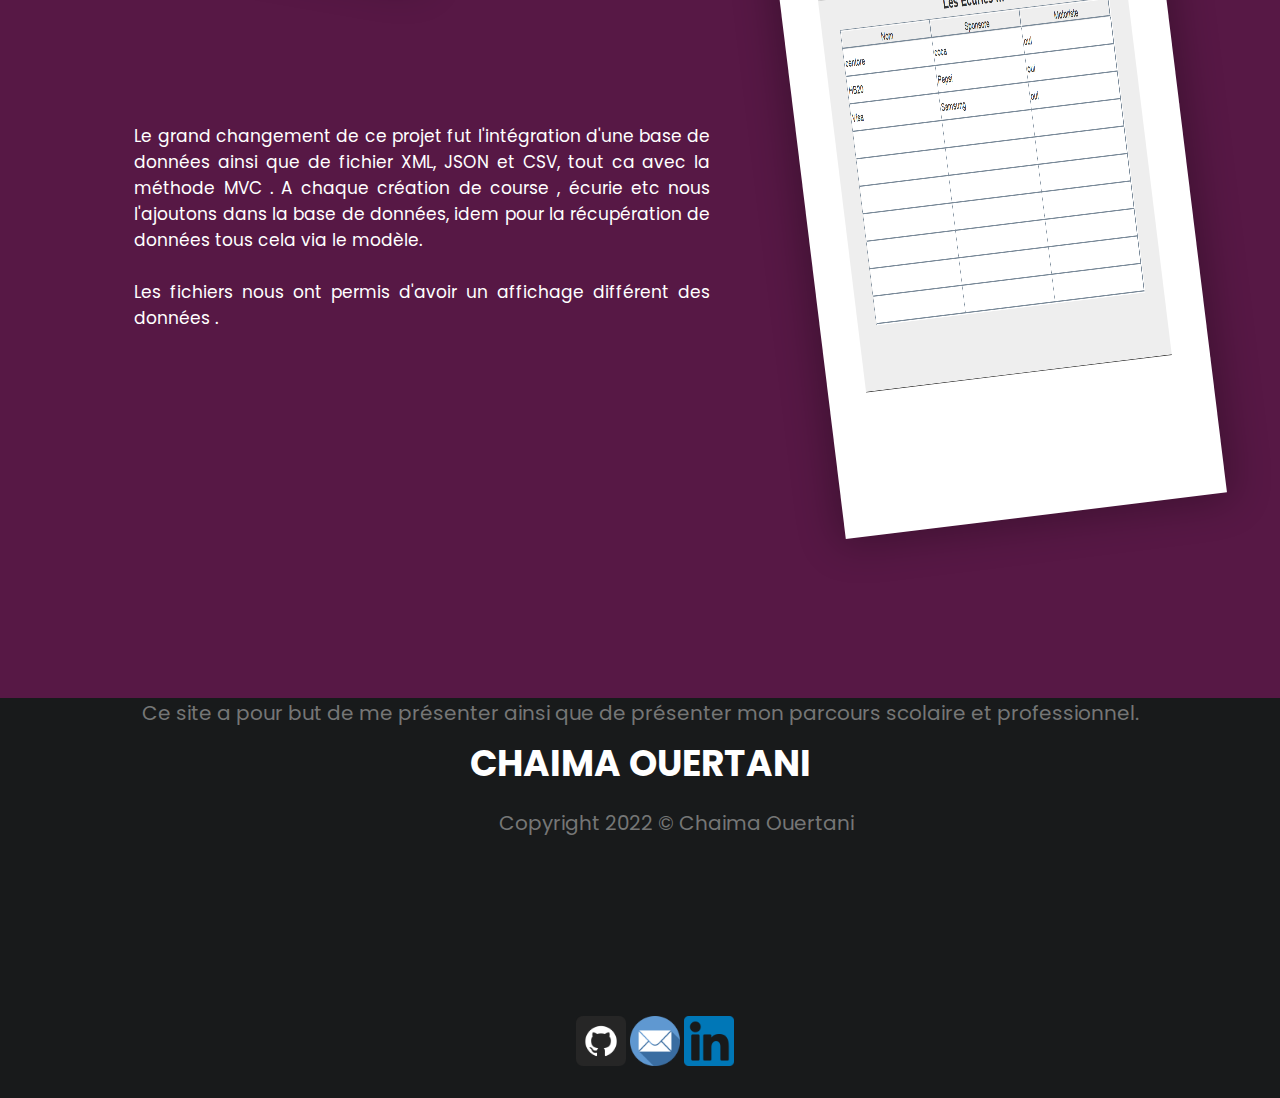
<file: page/projetRasio.html>
<html>
	<head>
		<meta name="viewport" content="width=device-width, initial-scale=1.0">
		<link type="text/css" rel="stylesheet" href="../css/header.css" /> 
		<link type="text/css" rel="stylesheet" href="../css/corpText.css" />
		<link type="text/css" rel="stylesheet" href="../css/sprojet.css" />
		<link type="text/css" rel="stylesheet" href="../css/footer.css" /> 		
	</head>
	
	<body>
	
	
		<!-- header -->
		
		<header>
			<a href="../index.html" class="logo">PORTFOLIO</a>
		<ul>
            <li><a href="../index.html">A PROPOS</a></li>
            <li><a href="projet.html">PROJETS</a></li>
            <li><a href="stage.html">STAGE</a></li>
		</ul>
	</header>				
		
		
		<!-- permet le changement de couleur du header de transparent en noir  -->
		
		<script type="text/javascript">
			window.addEventListener("scroll", function(){
				var header = document.querySelector("header");
				header.classList.toggle("sticky",window.scrollY > 0)
		})
		</script>
	
		<!--------------------------- titre -------------------------------->
		 
		<div class = " imagePresentation " >
			<div class = " titreTxtIamage " >
			
				GSB
				
			</div>
		</div>
		 
		
		<!--------------------------- corp du site  -------------------------------->
		
		
		<!-- Les image du projet -->
		
		<div class = "imgProjet">
			<img src="../image/rasio.PNG" width="100%" height="100%">
		</div>
		
		<!-- titre -->
		
		<div class = "content" id="ResumerPresentationProjet">
			<div class = "titrePresentationProjet">
				RASIO
			</div>
		
			<!-- Language -->
		
			<div class = "languageUtiliserProjet">
				JAVA - SQL - XML - JSON - CSV
			</div>
		
			<div class = " boxDroiteProjet ">
			</br></br>
                Rasio et le premier projet en java ou on doit utiliser une base de donnée.
                L'application va permettre une gestion des course automobile avec plusieurs fenêtres
                permettant de manipuler les courses ainsi que les spectateurs , ecuries , employés, tout
                ça en stockant les informations dans une base de donnée.
			
			</div>
		</div>

		<!-- trait de separation horizontale -->
		
		<div class = "traitHorizontal">
		</div>
		
		
		<!-- la phototheque -->
		
		<div class = "titrePresentationProjetCentre">
			Photothèque
		</div>
		

		<div class="slider">
			<span id="slide-1"></span>
			<span id="slide-2"></span>
			<span id="slide-3"></span>
			<div class="image-container">
			  <img src="../image/rasioAC.PNG" class="slide" width="1000" height="100%" />
			  <img src="../image/rasioUser.PNG" class="slide" width="1000" height="100%" />
			  <img src="../image/rasioAffichage.PNG" class="slide" width="1000" height="100%" />
			</div>
			<div class="buttons">
				<a href="#slide-1"></a>
				<a href="#slide-2"></a>
				<a href="#slide-3"></a>
			</div>
		</div>
		
		<!-- trait de separation horizontale -->
		
		<div class = "traitHorizontal">
		</div>

		<!-- Description plus intense du projet -->
		
		
		
		<div class = "titrePresentationProjetCentre">
			Détails
		</div>
		
		
			<!-- description gauche -->
		
		<div class = " polaroidContent " >
			<div class="acrocheUn">

			</div>
			<div class="polaroidImg ">
				<img src="../image/rasioUser.PNG" width="100%" height="100%">
			</div>
		</div>
		
		<div class = " boxGauche " >
			
			<div class = " txt " >
				</br></br></br>
                Le projet s'est déroulé sur 2 mois en totale autonomie . Dans un premier temps, la gestion des courses a été demandé 
                avec la création de course , la suppression , la recherche et l'affichage dans un tableau. Suite a cela a été ajouté les écuries avec les mêmes fonctions que course. Les écuries participent à une ou plusieurs courses ainsi, dans course nous pouvons ajouter les écuries participantes. Puis, ce fut le tour de Spectateur et Employé avec le meme procédé. Il y a des spectateurs à une course . Il y a des Employés dans une écurie.
 
            </div>
			
		</div>
		
	
		
		<!-- description droite -->
		
		<div class = " polaroidContentDroite " >
			<div class="acrocheDeux">

			</div>
			<div class="polaroidImgDroite">
				<img src="../image/rasioAffichage.PNG" width="100%" height="100%">
			</div>
		</div>
		
		<div class = " boxDroite " >
			
			</br></br></br>
			<div class = " txt " >  
                Le grand changement de ce projet fut l'intégration d'une base de données ainsi que de fichier XML, JSON et CSV, tout ca avec la méthode MVC . A chaque création de course , écurie etc nous l'ajoutons dans la base de données, idem pour la récupération de données tous cela via le modèle. 
                </br></br>
                Les fichiers nous ont permis d'avoir un affichage différent des données .
			</div>
		
		</div>
		
		<!-- une div vide pour cree une separation entre footer et le reste -->
		
		<div class = "void">
		</DIV>
		
		<!-------------------------------- footer ------------------------------------------->
		
		<div class = "footer">
			

			<div class = "TitreFooter">
				CHAIMA OUERTANI
			</div>

			<div class = "informationFooter">
				Ce site a pour but de me présenter ainsi que de présenter mon parcours scolaire et professionnel.
			</div>

			<div class="reseauxFooter">

				<img class="logo_reseaux" src="../image/github.png" width="50px" weight="50px">
				<img class="logo_reseaux" src="../image/email.png" width="50px" weight="50px">
				<img class="logo_reseaux" src="../image/linkedin.png" width="50px" weight="50px">

			</div>
			
			<!-- Le copyriht -->

			<div class = "txtFooter">
		Copyright 2022 © Chaima Ouertani
			</div>

		</div>
	
	</body>
</html>
</file>
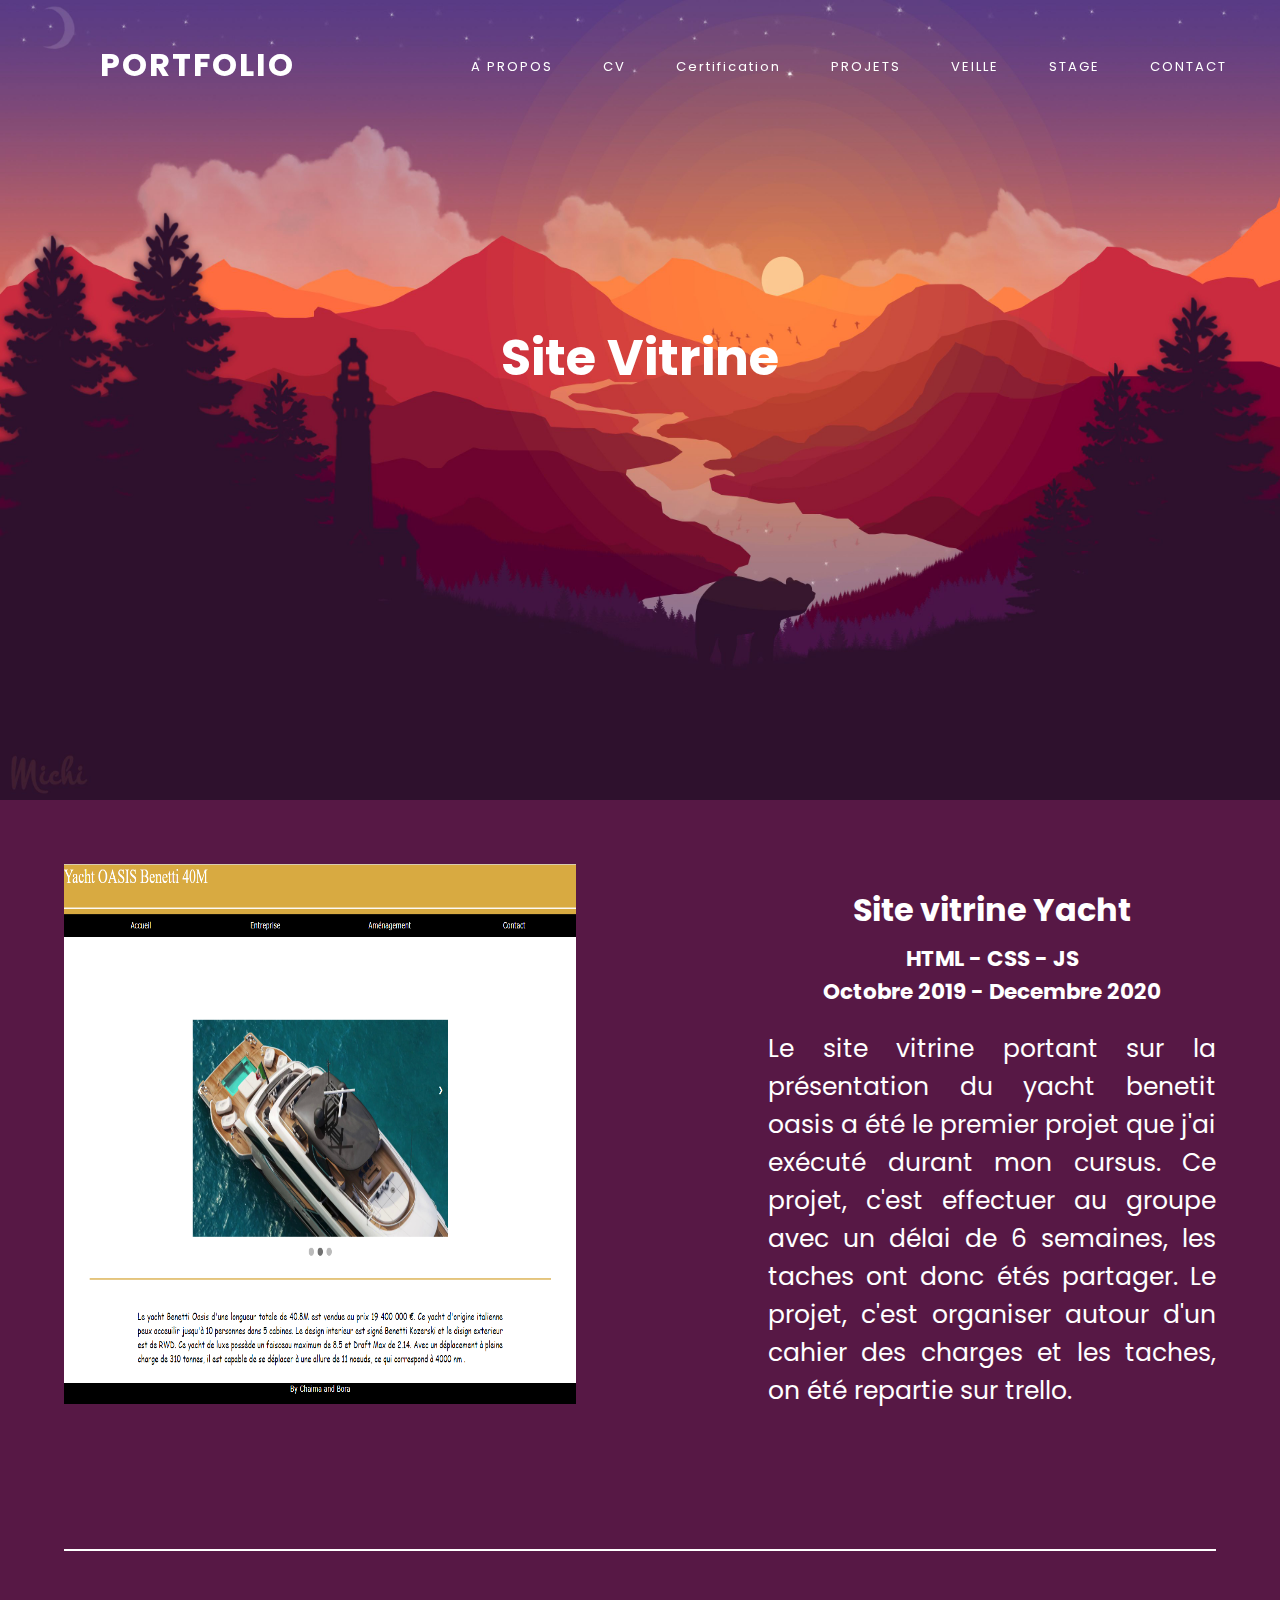
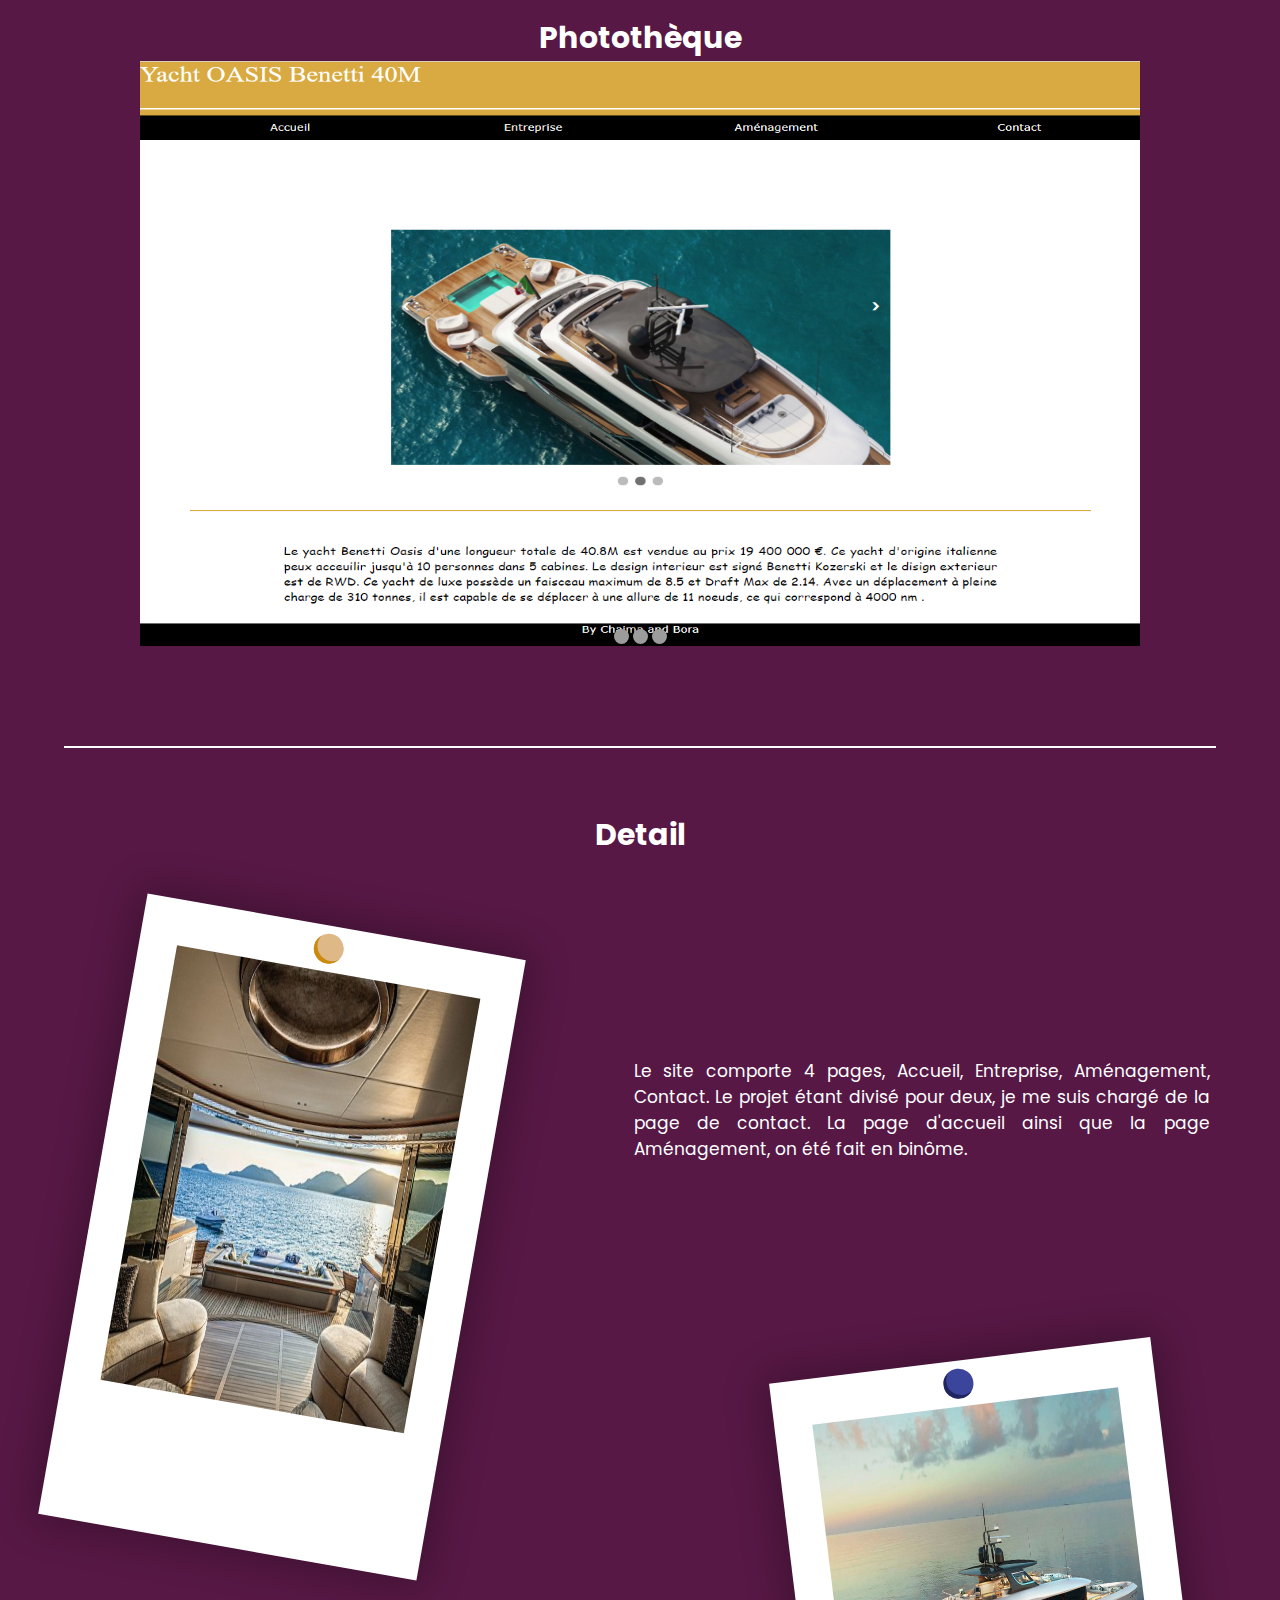
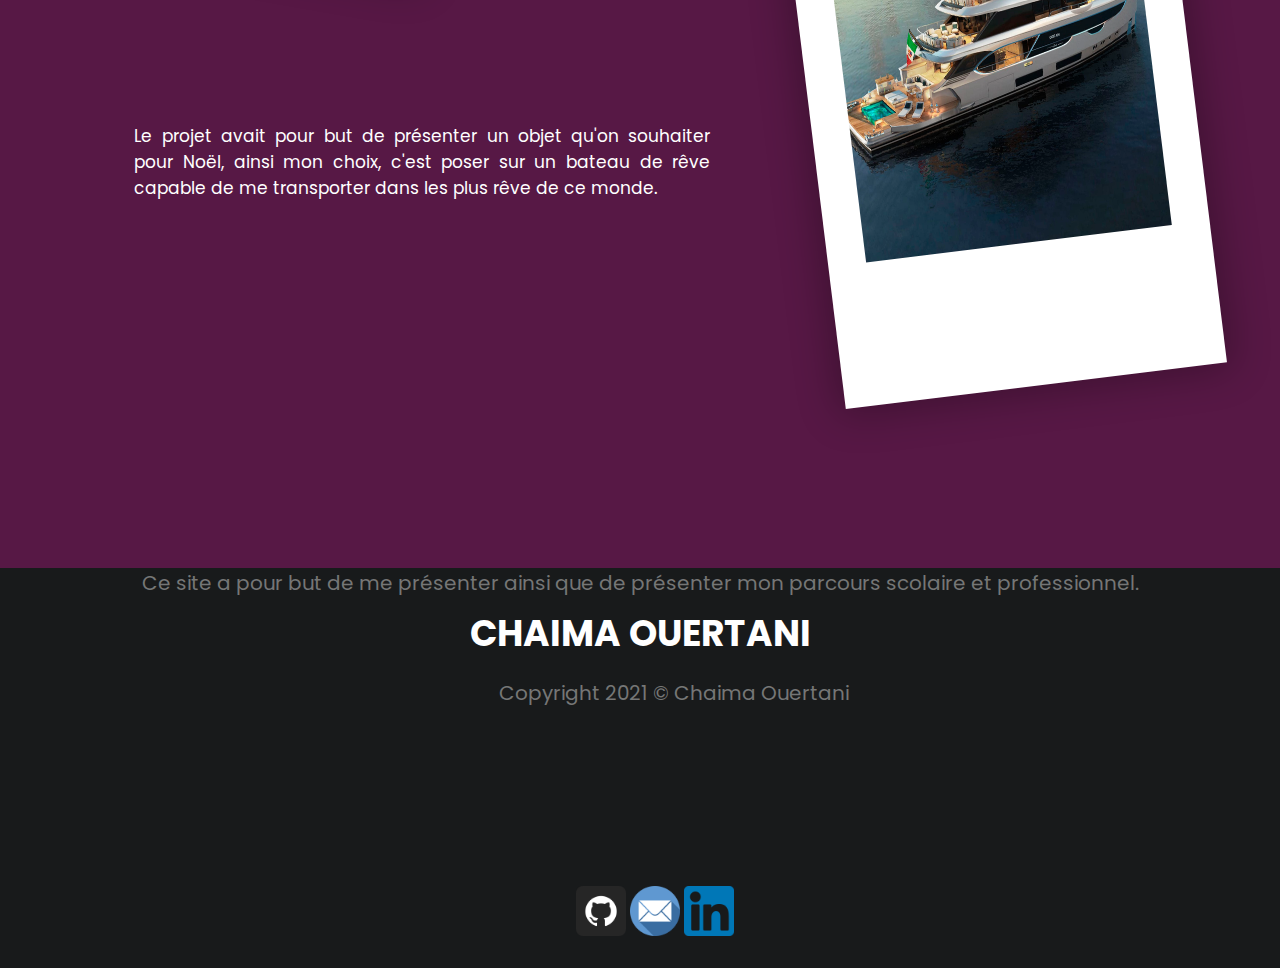
<file: page/projetSV.html>
<html>
	<head>
		<meta name="viewport" content="width=device-width, initial-scale=1.0">
		<link type="text/css" rel="stylesheet" href="../css/header.css" /> 
		<link type="text/css" rel="stylesheet" href="../css/corpText.css" />
		<link type="text/css" rel="stylesheet" href="../css/sprojet.css" />
		<link type="text/css" rel="stylesheet" href="../css/footer.css" /> 		
	</head>
	
	<body>
	
	
		<!-- header -->
		
		<header>
			<a href="../index.html" class="logo">PORTFOLIO</a>
		<ul>
            <li><a href="../index.html">A PROPOS</a></li>
            <li><a href="CV.html">CV</a></li>
            <li><a href="Certification.html">Certification</a></li>
            <li><a href="projet.html">PROJETS</a></li>
            <li><a href="veille.html">VEILLE</a></li>
            <li><a href="stage.html">STAGE</a></li>
            <li><a href="contact.html">CONTACT</a></li>
		</ul>
	</header>				
		
		
		<!-- permet le changement de couleur du header de transparent en noir  -->
		
		<script type="text/javascript">
			window.addEventListener("scroll", function(){
				var header = document.querySelector("header");
				header.classList.toggle("sticky",window.scrollY > 0)
		})
		</script>
	
		<!--------------------------- titre -------------------------------->
		 
		<div class = " imagePresentation " >
			<div class = " titreTxtIamage " >
				Site Vitrine
			</div>
		</div>
		 
		<!--------------------------- corp du site  -------------------------------->
		
		
		<!-- Les image du projet -->
		
		<div class = "imgProjet">
			<img src="../image/svaccueil.PNG" width="100%" height="100%">
		</div>
		
		
		<div class = "content" id="ResumerPresentationProjet">
			<!-- titre -->
			<div class = "titrePresentationProjet">
				Site vitrine Yacht
			</div>
			<!-- Language -->		
			<div class = "languageUtiliserProjet">
				HTML - CSS - JS
				<br/> Octobre 2019 - Decembre 2020
			</div>
			<!-- Resumer -->
			<div class = " boxDroiteProjet ">
			</br></br>
				Le site vitrine portant sur la présentation du yacht benetit oasis a été le premier projet que j'ai exécuté durant 
				mon cursus. Ce projet, c'est effectuer au groupe avec un délai de 6 semaines, les taches ont donc étés partager. Le 
				projet, c'est organiser autour d'un cahier des charges et les taches, on été repartie sur trello. 
			</div>
		</div>
		
		<!-- trait de separation horizontale -->
		
		<div class = "traitHorizontal">
		</div>

		
		<!-- la phototheque -->
		
		<div class = "titrePresentationProjetCentre">
			Photothèque
		</div>
		

		<div class="slider">
			<span id="slide-1"></span>
			<span id="slide-2"></span>
			<span id="slide-3"></span>
			<div class="image-container">
			  <img src="../image/svaccueil.PNG" class="slide" width="1000" height="100%" />
			  <img src="../image/SVentreprise.PNG" class="slide" width="1000" height="100%" />
			  <img src="../image/SVamenagement.PNG" class="slide" width="1000" height="100%" />
			</div>
			<div class="buttons">
				<a href="#slide-1"></a>
				<a href="#slide-2"></a>
				<a href="#slide-3"></a>
			</div>
		</div>


		<!--
		
		<div class="img1">
			<a href = "#bb">	
			</a>
		</div>
		
		<img class="img2" src="../image/SVamenagement.png">
		<img class="img3" src="../image/SVcontact.png">
		<img class="img4" src="../image/SVentreprise.png">
		<img class="img5" src="../image/SVentreprise.png">
		<img class="img6" src="../image/SVentreprise.png">
		<img class="img7" src="../image/SVamenagement2.png">
		-->
		
		
		<!-- trait de separation horizontale -->
		
		<div class = "traitHorizontal">
		</div>
		
		
		<!-- Description plus intense du projet -->
		
		
		
		<div class = "titrePresentationProjetCentre">
			Detail
		</div>
		
		
		
		<!-- description gauche -->
		
		<div class = " polaroidContent " >
			<div class="acrocheUn">
			</div>
			<div class="polaroidImg ">
				<img src="../image/yachtBenettiOasis2.jpg" width="100%" height="100%">
			</div>
		</div>
		
		<div class = " boxGauche " >
			
			<div class = " txt " >
				</br></br></br>
				Le site comporte 4 pages, Accueil, Entreprise, Aménagement, Contact. Le projet étant divisé pour 
				deux, je me suis chargé de la page de contact. La page d'accueil ainsi que la page Aménagement, on été 
				fait en binôme.
			</div>
			
		</div>
		
	
		
		<!-- description droite -->
		
		<div class = " polaroidContentDroite " >
			<div class="acrocheDeux">

			</div>
			<div class="polaroidImgDroite">
				<img src="../image/yachtBenettiOasis.jpg" width="100%" height="100%">
			</div>
		</div>
		
		<div class = " boxDroite " >
			
			</br></br></br>
			<div class = " txt " >
				Le projet avait pour but de présenter un objet qu'on souhaiter pour Noël, ainsi mon choix, c'est 
				poser sur un bateau de rêve capable de me transporter dans les plus rêve de ce monde.
			</div>
		
		</div>
		
		
		<!-- une div vide pour cree une separation entre footer et le reste -->
		
		<div class = "void">
		</DIV>
		
		
<!-------------------------------- footer ------------------------------------------->
		
<div class = "footer">
			

	<div class = "TitreFooter">
		CHAIMA OUERTANI
	</div>

	<div class = "informationFooter">
		Ce site a pour but de me présenter ainsi que de présenter mon parcours scolaire et professionnel.
	</div>

	<div class="reseauxFooter">

		<img class="logo_reseaux" src="../image/github.png" width="50px" weight="50px">
		<img class="logo_reseaux" src="../image/email.png" width="50px" weight="50px">
		<img class="logo_reseaux" src="../image/linkedin.png" width="50px" weight="50px">

	</div>
	
	<!-- Le copyriht -->

	<div class = "txtFooter">
		Copyright 2021 © Chaima Ouertani
	</div>

</div>
	
	
	</body>
</html>
</file>
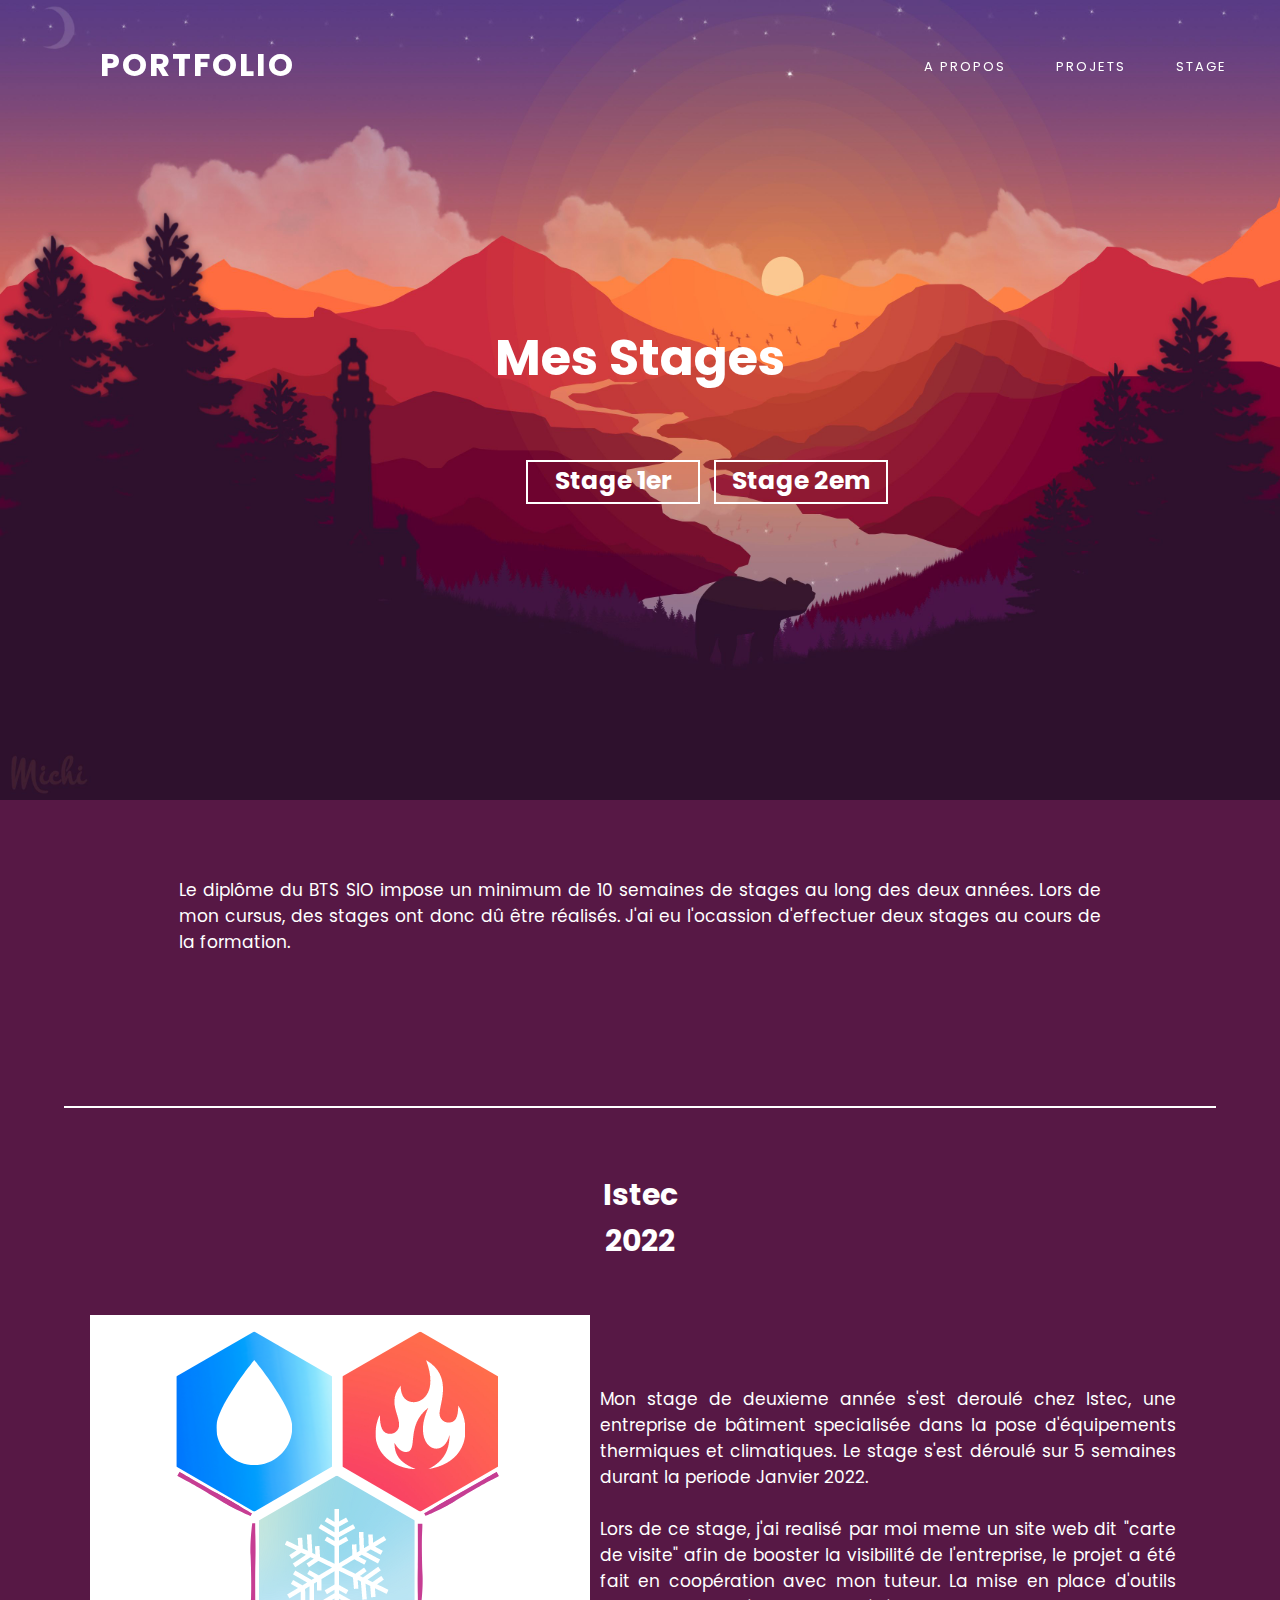
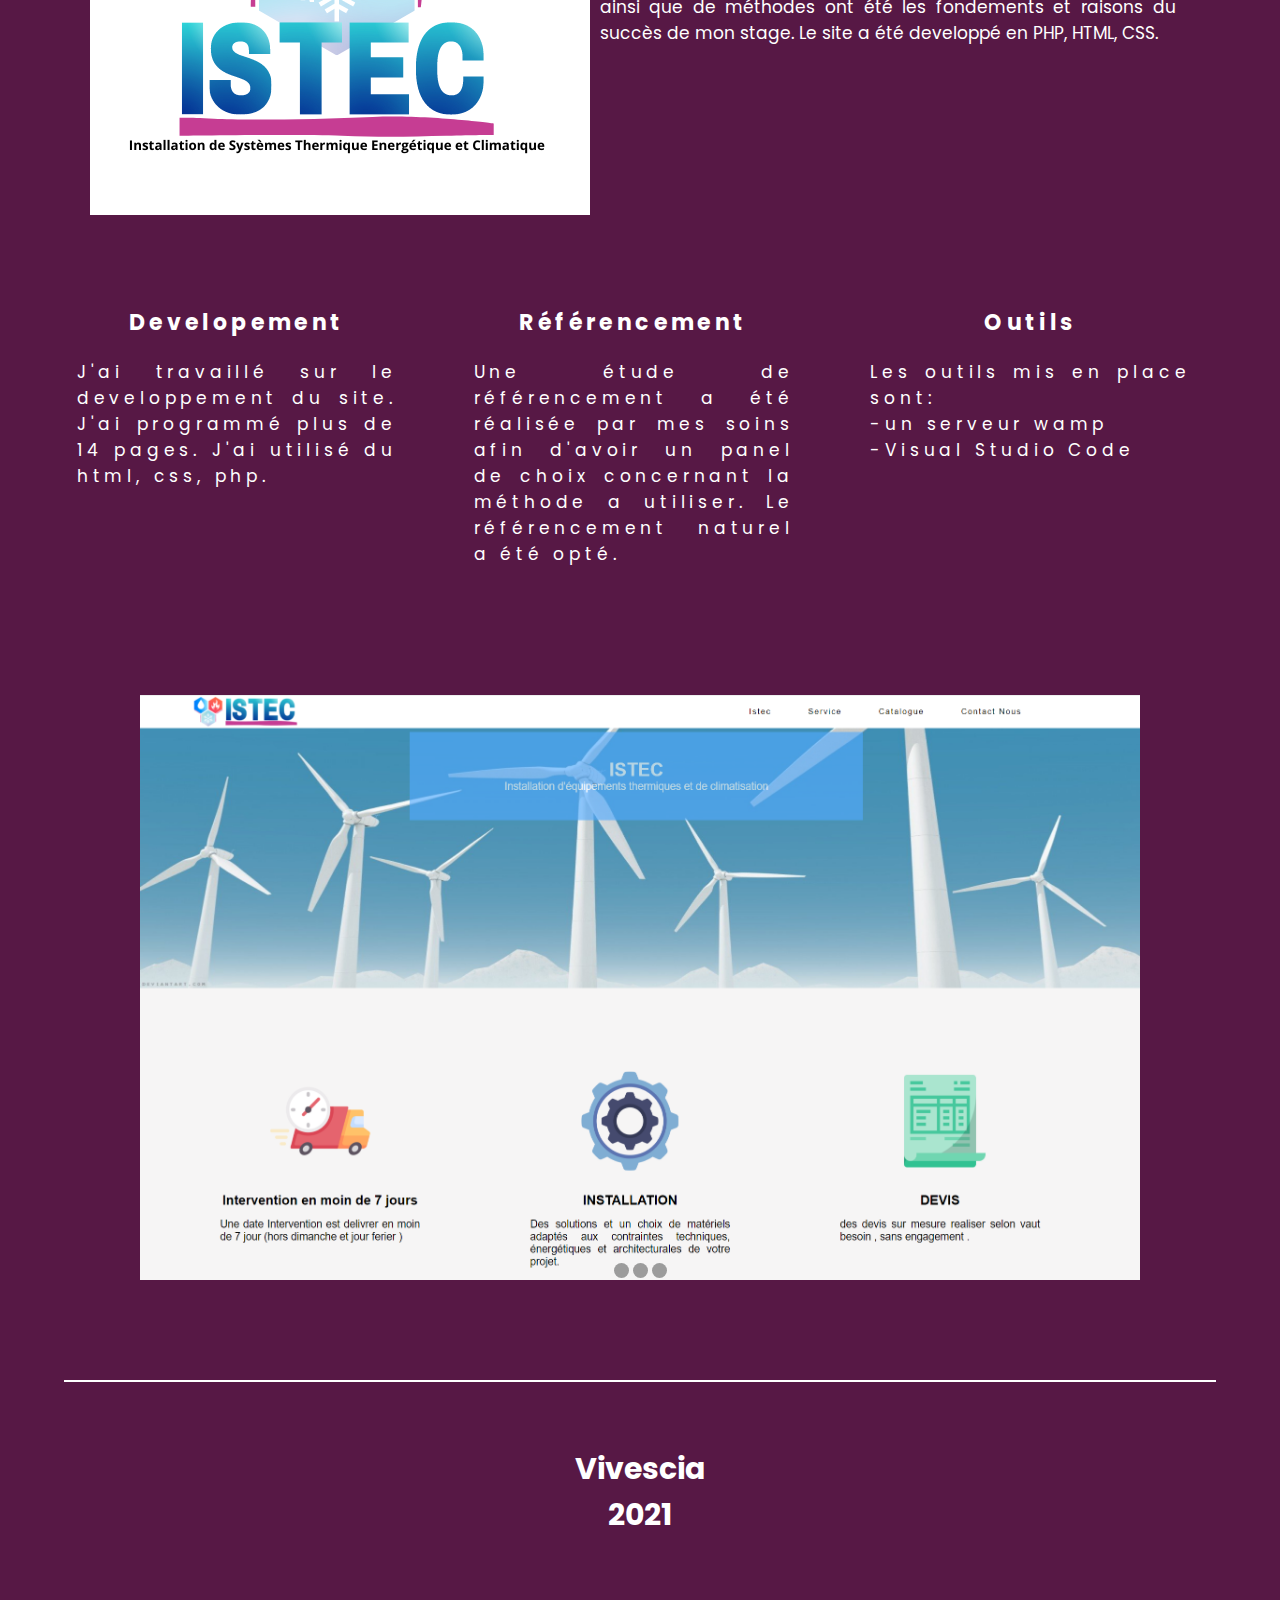
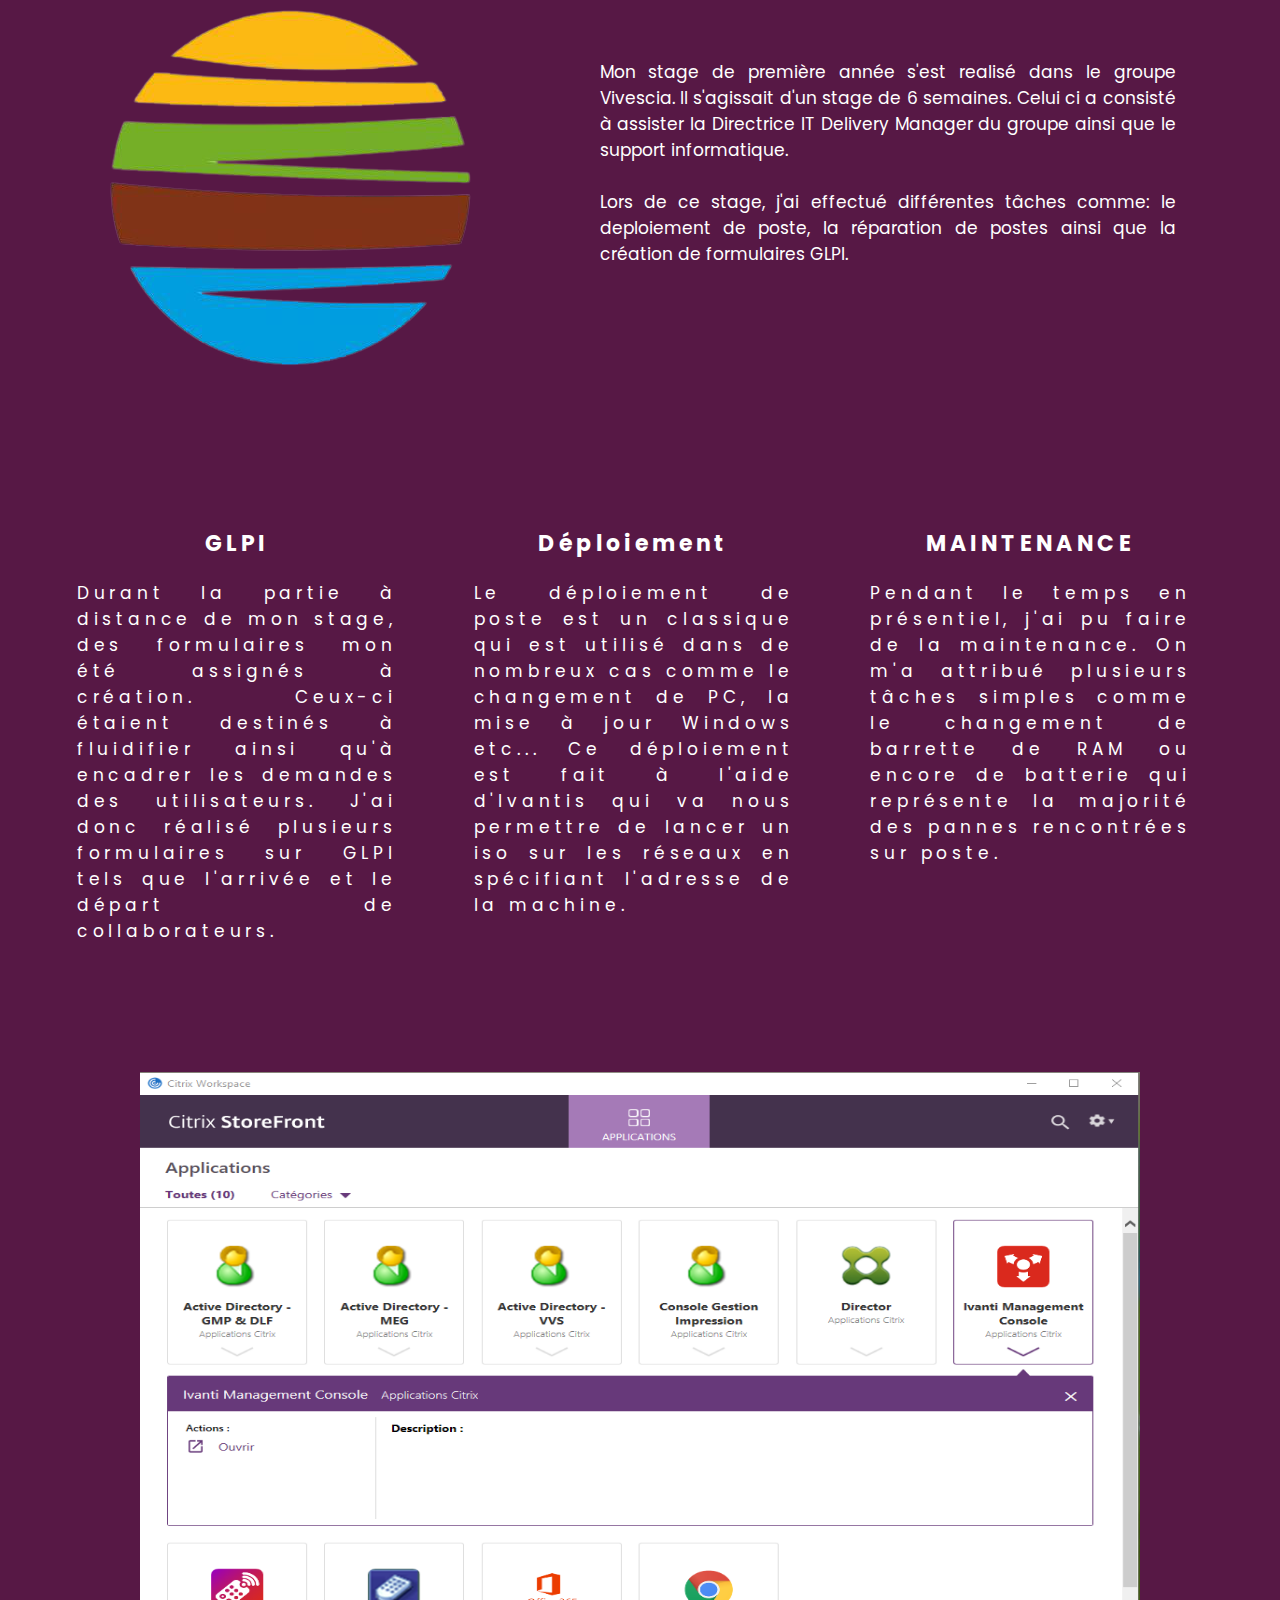
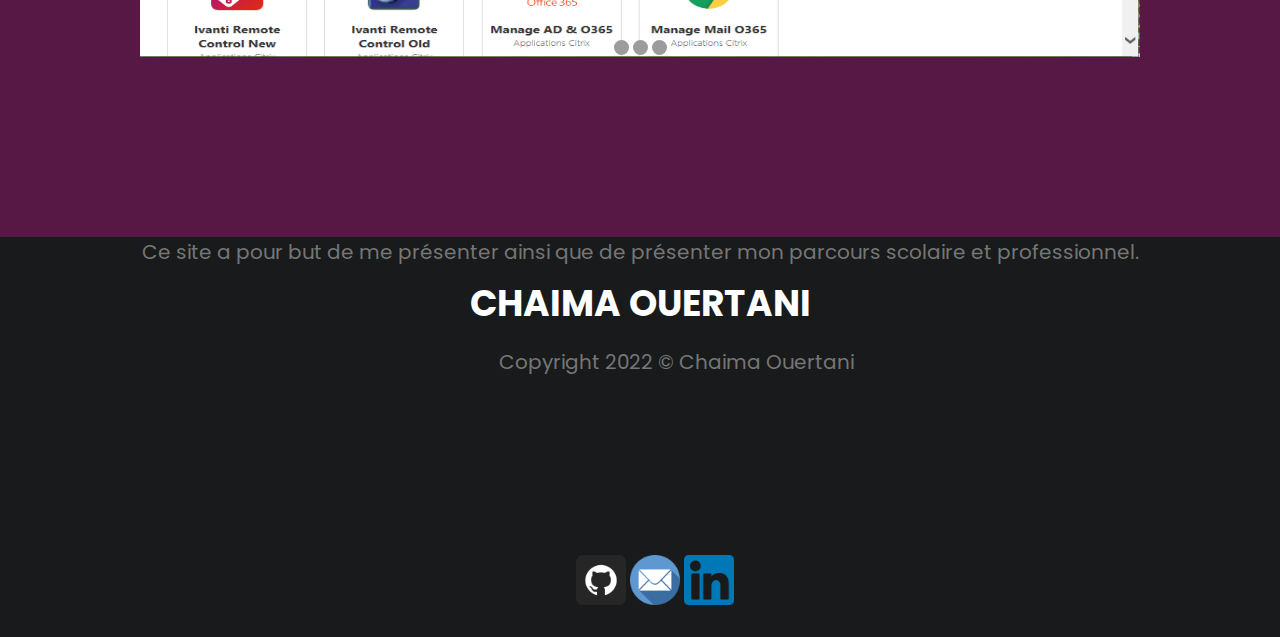
<file: page/stage.html>
<html>
	<head>
		<meta name="viewport" content="width=device-width, initial-scale=1.0">
		<link type="text/css" rel="stylesheet" href="../css/header.css" /> 
		<link type="text/css" rel="stylesheet" href="../css/corpText.css" />
		<link type="text/css" rel="stylesheet" href="../css/cv.css" />
		<link type="text/css" rel="stylesheet" href="../css/sprojet.css" />
		<link type="text/css" rel="stylesheet" href="../css/footer.css" /> 		
	</head>
	
	<body>
	
	
		<!-- header -->
		
		<header>
			<a href="../index.html" class="logo">PORTFOLIO</a>
		<ul>
            <li><a href="../index.html">A PROPOS</a></li>
            <li><a href="projet.html">PROJETS</a></li>
            <li><a href="stage.html">STAGE</a></li>
		</ul>
	</header>				
		
		
		<!-- permet le changement de couleur du header de transparent en noir  -->
		
		<script type="text/javascript">
			window.addEventListener("scroll", function(){
				var header = document.querySelector("header");
				header.classList.toggle("sticky",window.scrollY > 0)
		})
		</script>
	
		<!--------------------------- titre -------------------------------->
		 
		<div class = " imagePresentation " >
			<div class = " titreTxtIamage " >
				Mes Stages
			</div>
			<div class="conteneur_bouttonst">
				<div class="btn_st">
					<a href="#first">Stage 1er </a>
				</div>
				<div class="btn_st">
					<a href="#seconde">Stage 2em </a>
				</div>
				
			</div>

		</div>
		 
		<!--------------------------- corp du site  -------------------------------->
		

		
		<!-- la description -->
		
		<div class = " boxCentre " >
			<div class = " txt " >
				Le diplôme du BTS SIO impose un minimum de 10 semaines de stages au long des deux années. Lors de mon cursus, 
				des stages ont donc dû être réalisés. J'ai eu l'ocassion d'effectuer deux stages au cours de la formation.
			</div>
			
		</div>
		
		
		<!-- trait de separation horizontale -->
		
		<div class = "traitHorizontal">
			<a name="first"></a>
			</a>
		</div>
		
		<!-- presentation Stage 2eme -->
		
		<div class = "titrePresentationProjetCentre">
			Istec
			</br>2022
		</div>
	
		<div class = " boxImageGauche " >
			<img src="../image/istec.png ">
		</div>
		
		<div class = " boxGauche " >
			<div class = " txt " >
				Mon stage de deuxieme année s'est deroulé chez Istec, une entreprise de bâtiment specialisée dans la pose d'équipements
				thermiques et climatiques. Le stage s'est déroulé sur 5 semaines durant la periode Janvier 2022.
				</br></br>
				Lors de ce stage, j'ai realisé par moi meme un site web dit "carte de visite" afin de booster la visibilité de
				l'entreprise, le projet a été fait en coopération avec mon tuteur. La mise en place d'outils
				ainsi que de méthodes ont été les fondements et raisons du succès de mon stage. Le site a été developpé en PHP, HTML, CSS.

			</div>
			
		</div>

		<!-- MAINTENANCE  -->
		<div class="containers_f">

			<div class="mini_titre__f">
				Developement
			</div>

			<div class="text_f">
				J'ai travaillé sur le developpement du site. J'ai programmé plus de 14 pages. J'ai utilisé du html, css, php.
			</div>
		</div>

		<!-- MAINTENANCE  -->
		<div class="containers_f">

			<div class="mini_titre__f">
				Référencement
			</div>

			<div class="text_f">
				Une étude de référencement a été réalisée par mes soins afin d'avoir un panel de choix concernant la méthode a utiliser. 
				Le référencement naturel a été opté.
			</div>
		</div>

		<!-- outil / langage  -->
		<div class="containers_f">

			<div class="mini_titre__f">
				Outils
			</div>

			<div class="text_f">
				Les outils mis en place sont:
				</br>-un serveur wamp
				</br>-Visual Studio Code
			</div>
		</div>

		<div class="slider">
			<span id="slide-6"></span>
			<span id="slide-7"></span>
			<span id="slide-8"></span>
			<div class="image-container">
			<img src="../image/istecAC.PNG" class="slide" width="1000" height="100%" />
			<img src="../image/istecPresta.PNG" class="slide" width="1000" height="100%" />
			<img src="../image/istecContact.PNG" class="slide" width="1000" height="100%" />
			</div>
			<div class="buttons">
				<a href="#slide-6"></a>
				<a href="#slide-7"></a>
				<a href="#slide-8"></a>
			</div>
		</div>
		
		<!-- trait de separation horizontale -->
		
		<div class = "traitHorizontal">
			<a name="seconde">
			</a>
		</div>

		<!-- presentation Stage 1er -->
		
		<div class = "titrePresentationProjetCentre">
			<a name="first">
				Vivescia
				</br>2021
			</a>
		</div>
		
		<div class = " boxImageGauche " >
			<img src="../image/Vivescia.png ">
		</div>
		
		<div class = " boxGauche " >
			<div class = " txt " >
				Mon stage de première année s'est realisé dans le groupe Vivescia. Il s'agissait d'un stage 
				de 6 semaines. Celui ci a consisté à assister la Directrice IT Delivery Manager du groupe
				ainsi que le support informatique.
				</br></br>
				Lors de ce stage, j'ai effectué différentes tâches comme: le deploiement de poste, la réparation de postes ainsi que la
				création de formulaires GLPI.

			</div>
			
		</div>
		
		<!--  Tache realiser  -->


		<!--  GLPI  -->
		<div class="containers_f">

			<div class="mini_titre__f">
				GLPI
			</div>

			<div class="text_f">
				Durant la partie à distance de mon stage, des formulaires mon été assignés à création. 
				Ceux-ci étaient destinés à fluidifier ainsi qu'à encadrer les demandes des utilisateurs. 
				J'ai donc réalisé plusieurs formulaires sur GLPI tels que l'arrivée et le départ de collaborateurs.

			</div>
		</div>


		<!-- Deplmoiment  -->
		<div class="containers_f">

			<div class="mini_titre__f">
				Déploiement
			</div>

			<div class="text_f">
				Le déploiement de poste est un classique qui est utilisé dans de nombreux cas comme le changement de PC, 
				la mise à jour Windows etc... Ce déploiement est fait à l'aide d'Ivantis qui va nous permettre de lancer 
				un iso sur les réseaux en spécifiant l'adresse de la machine.
			</div>
		</div>


		
		<!-- MAINTENANCE  -->
		<div class="containers_f">

			<div class="mini_titre__f">
				MAINTENANCE
			</div>

			<div class="text_f">
				Pendant le temps en présentiel, j'ai pu faire de la maintenance. On m'a attribué plusieurs tâches 
				simples comme le changement de barrette de RAM ou encore de batterie qui représente la majorité 
				des pannes rencontrées sur poste.
			</div>
		</div>


		<div class="slider">
			<span id="slide-1"></span>
			<span id="slide-2"></span>
			<span id="slide-3"></span>
			<div class="image-container">
			  <img src="../image/vivescia_citrix.PNG" class="slide" width="1000" height="100%" />
			  <img src="../image/vivescia_console_ivanti.PNG" class="slide" width="1000" height="100%" />
			  <img src="../image/GLPI-Form.PNG" class="slide" width="1000" height="100%" />
			</div>
			<div class="buttons">
				<a href="#slide-1"></a>
				<a href="#slide-2"></a>
				<a href="#slide-3"></a>
			</div>
		</div>



		
		<!-- une div vide pour cree une separation entre footer et le reste -->
		
		<div class = "void">
		</DIV>
		
		<!-------------------------------- footer ------------------------------------------->
		
		<div class = "footer">
			

			<div class = "TitreFooter">
				CHAIMA OUERTANI
			</div>

			<div class = "informationFooter">
				Ce site a pour but de me présenter ainsi que de présenter mon parcours scolaire et professionnel.
			</div>

			<div class="reseauxFooter">

				<img class="logo_reseaux" src="../image/github.png" width="50px" weight="50px">
				<img class="logo_reseaux" src="../image/email.png" width="50px" weight="50px">
				<img class="logo_reseaux" src="../image/linkedin.png" width="50px" weight="50px">

			</div>
			
			<!-- Le copyriht -->

			<div class = "txtFooter">
		Copyright 2022 © Chaima Ouertani
			</div>

		</div>
	
	
	</body>
</html>
</file>
<file: css/header.css>
@import url('https://fonts.googleapis.com/css?family=Poppins:200,300;400;500;600;700;800;900&display=swap');
body{
	margin:0;
	padding:0;
	font-family: 'Poppins', sans-serif;
}

html {
	scroll-behavior: smooth;
}



/* header menue  */	


header{
	position: fixed;
	top:0;
	left:0;
	height: 50px;
	width: 	90%;
	display: flex;
	justify-content: space-between;
	align-items: center;
	transition: 0.6s;
	padding:40px 100px;
	z-index:3000;
	font-weight:700px;
}

header.sticky{
	padding: 5px 100px;
	background: #181a1b;
}

/* permet l'affichage de PORTFOLIO */
header .logo{
	position: relative ;
	font-weight: 700;
	color: #fff;
	text-decoration: none;
	font-size: 2em;
	text-transform: uppercase;
	letter-spacing: 2px;
	transition:0.6s;
	z-index:100000;
}

header ul{
	position: relative;
	display: flex;
	justify-content: center;
	align-items: center;
	font-weight:300px;
}

header ul li{
	position: relative;
	list-style:none;
	padding: 10px 10px;
	font-weight:300px;
}

header ul li a{
	position: relative;
	margin: 0 15px;
	text-decoration: none;
	color:#fff;
	letter-spacing: 2px;
	font-size: 13px;
	transition :0.6 ;
}

header.sticky .logo,
header.sticky ul li a{
	color:#fff;
}

@media screen and (max-width: 400px){
	
	header{
		padding:20px 25px;
	}
	
	header.sticky{
		padding: 20px 25px;
	}
	
	/* permet l'affichage de PORTFOLIO */
	header .logo{
		font-size: 15px;
	}

	
	header ul li{
		position: relative;
		list-style:none;
		padding: 3px 3px;
		font-weight:300px;
	}
	
	header ul li a{
		margin: 0 8px;
		letter-spacing: 1px;
		font-size: 6px;
	}
	
	
	
	
}
</file>
<file: css/corpText.css>
/* 
	Cette page contient toute le css universelle 
	
*/
body{
	background-color:#571845;
	
}

/* box none mobile*/

.box_none_mobile{
	width: 0% ;
	height: 0% ;
	background-color: #1f255e;

}

.msg_none_mobile{
	color: rgba(255, 255, 255, 0);
	size: 30px;
}


/* -------------le slider d'image------------------*/
.slider {
	width: 1000;
	height: 65%;
	background-color: yellow;
	margin-left: auto;
	margin-right: auto;
	margin-top: 0px;
	text-align: center;
	overflow: hidden;
  }
  .image-container {
	width: 3000px;
	background-color: pink;
	height: auto;
	clear: both;
	position: relative;
	-webkit-transition: left 2s;
	-moz-transition: left 2s;
	-o-transition: left 2s;
	transition: left 2s;
  }
  .slide {
	float: left;
	margin: 0px;
	padding: 0px;
  }
  #slide-1:target ~ .image-container {
	left: 0px;
  }
  #slide-2:target ~ .image-container {
	left: -1000px;
  }
  #slide-3:target ~ .image-container {
	left: -2000px;
  }

  #slide-6:target ~ .image-container {
	left: 0px;
  }
  #slide-7:target ~ .image-container {
	left: -1000px;
  }
  #slide-8:target ~ .image-container {
	left: -2000px;
  }

  .buttons {
	position: relative;
	top: -20px;
  }
  .buttons a {
	display: inline-block;
	height: 15px;
	width: 15px;
	border-radius: 50px;
	background-color: rgb(156, 156, 156);
  }

/* -------------l'image presentaiotn haut de page------------------*/

/*l'image en question*/
.imagePresentation{
	background-image: url(../image/background.jpg);
	background-repeat: no-repeat;
	height:800px;
	width:100%;
	background-size: 100% 100%;
	float: left;
}

/*le titre sur l'image*/

.globalTitrePresention{
	float: left;
	margin-left: 5%;
	margin-top: 350;
	transition: 0.5s;

}

.grosTitreIndex{
	float: left;
	color: white;
	font-size: 70px;
	text-align:center;
	line-height: 0,1;
	font-weight: bold;
	letter-spacing: 0.2em;
	z-index:1000;
}

.grosTitreTxtImage{
	color:white;
	font-size: 35px;
	z-index:1000;
}

.titreTxtIamage{
	color: white;
	margin-top: 320px;
	font-size: 50px;
	font-weight: bold;
	text-align:center;
	z-index:1000;
}

/*le text sur l'image*/
.txtImage{
	color: white;
	margin: 20%;
	margin-top:10%;
	font-size: 20px;
	text-align:center;
	text-align: justify;
	z-index:1000;
}

/*Le boutton qui ramene a une ancre*/

.bouttonEncre a{
	border: solid 2px;
    border-color: white;
    color: white;
    height: 40px;
    width: 170px;
    margin-left: 44%;
	text-align : center;
    float: left;
    margin-top: 10%;
    font-size: 25px;
    display: block;
    text-decoration: none;
	font-weight:bold;
	transition: .5s ease;
	z-index:1000;
}

.bouttonEncre :hover {
	transform: scale(1.1); 
	background-color:white;
	border: solid 3px;
    border-color: white;
	color: black;
}

/*bouton qui permet de telecharger un fichier*/
.bouttonTelechargement a{
	position: relative;
    border: solid 2px;
    border-color: white;
    color: white;
    height: 40px;
    width: auto;
    text-align: center;
    float: right;
    margin-right: 35%;
    padding-left: 5%;
    padding-right: 5%;
    font-size: 25px;
    display: block;
    text-decoration: none;
    transition: 0.5s;
    margin-top: 5%;
    z-index: 1000;
}

.bouttonTelechargement :hover {
	background-color:white;
	border: solid 2px;
    border-color: white;
	color: black;
}


/*------------- les carre avec les texte ----------------------*/

/*la box centrale a la page qui contient du texte*/
.boxCentre{
	color: white;
    height: auto;
    width: 80%;
    margin-right: 10%;
	margin-left:10%;
	margin-top: 2%;
	float: left;
}

/*la box droite sur une page qui contient du text*/
.boxDroite{
	color: white;
    height: auto;
    width: 50%;
    margin-right: 10%;
	margin-top: 7%;
    float: right;
	margin : 5%;
}

/*la box gauche sur une page qui contient du text*/
.boxGauche{
    color: white;
    height: auto;
    width: 50%;
    margin-left: 10%;
    float: left;
    margin-top: 7%;
	margin-bottom: 100;
    font-size: 20px;
}

/*------------- text universelle a toute les div contenent du text ----------------------*/

/* le titre dans la box */
.titre{
	margin-top: 5%;
	font-size: 40px;
	font-weight: bold;
	text-align:center;
	
}


/* le text dans la box */
.txt{
	margin: 5%;
	font-size: 17px;
	text-align:center;
	text-align: justify;
}

.gros_titre_page{
	position: relative;
	margin-top:20%;
	width: 100%;
	text-align: center;
	color: rgba(0, 0, 0, 0);
	font-size:80px;
	-webkit-text-stroke: 1px white;
}

/*--------------- les carre avec les image -----------------*/

/*celui de droite*/
.boxImageDroite{
	background : black ;
	color: white;
    height: 350px;
    width: 350px;
    margin-right: 7%;
    float: right;
    margin-top: 20%;
    font-size: 20px;
}

/*celui de gauche*/
.boxImageGauche{
    color: white;
    height: 350px;
    width: 350px;
    margin-left: 7%;
    float: left;
    margin-top: 4%;
    font-size: 20px;
}

/*----------- pour la presentation des option du bts ---------*/

/*une box qui va englober les deux box explicative*/
 .boxGlobalOption{
    height: 600px;
    width: 100%;
    margin-top: 15%;
	float:left;
}
 
 /*la box qui permet d'avoir les detail des option*/
.boxDetailOption{
	background:white;
	height: 75%;
	width: 30%;
	margin-left:10%;
	float:left;
	padding:3%;
	box-shadow: 0 0 40px 5px rgb(00 00 00 / 40%);
}

/*----------------------- Les paralelograme avec les image pour faire BG ---------------------------*/

.globalParallelogramme{
	margin-top:2%;
	float:left;
	width:100%;
	height:70%;
}

.titreParallelogramme{
	position: relative;
	float:left;
	margin-top:15%;
	margin-left:30%;
	color: rgba(0, 0, 0, 0);
	font-size:80px;
	-webkit-text-stroke: 1px white;
}

.parallelogrammeOne{
	position: relative;
	float:left;
	margin-left: 35%;
    margin-top: 3%;
	width:10%;
	height:70%;
	background:#069;
	-webkit-transform:skew(-40deg);
	-moz-transform:skew(-40deg);
	-o-transform:skew(-40deg);
	tranform:skew(-40deg);
	box-shadow: 0 0 40px 5px rgb(00 00 00 / 40%);
}

.parallelogrammeTwo{	
	position: relative;
	float:left;
	margin-left: -2%;
    margin-top: 9%;
	width:10%;
	height:70%;
	background:#069;
	-webkit-transform:skew(-40deg);
	-moz-transform:skew(-40deg);
	-o-transform:skew(-40deg);
	tranform:skew(-40deg);
	box-shadow: 0 0 40px 5px rgb(00 00 00 / 40%);
}

.parallelogrammeThree{
	position: relative;
	float:left;
	margin-left: 5%;
    margin-top: 7%;
	width:10%;
	height:70%;
	background:#069;
	-webkit-transform:skew(-40deg);
	-moz-transform:skew(-40deg);
	-o-transform:skew(-40deg);
	tranform:skew(-40deg);
	box-shadow: 0 0 40px 5px rgb(00 00 00 / 40%);
}

/*-------------------- contien de l'aire ---------------------*/

.void{	
    height: 180px;
    width: 100%;
    float: left;
}

/*-------------------- trait blanc horizontale ---------------------*/

.traitHorizontal{
	border-top : 2px solid #fff;
	width : 90%;
	margin-left:5%;
	float: left;
    margin-top: 100px;
}

/*------------------Pour incerer la vus d'un pdf---------------------*/

.content  , #pdfView{
	height : 80%;
	width:80%;
	float:left;
	margin-left:10%;
	margin-top:100px;
}


/*------------------ Polaroid ---------------------*/

.polaroidContent{
	background: white;
	height: 70%;
    width: 30%;
	margin-left: 7%;
	margin-top: 5%;
    float: left;
	transform: rotate(10deg);
	box-shadow: 0 0 40px 5px rgb(0 0 0 / 30%);
}

.polaroidImg {
	width: 80%;
	height: 70%;
	text-align: center;
	font-size: 20px;
	font-weight: bold;
	color: black;
	margin-top: 12% ;
	margin-left: 10%;
}

.acrocheUn{
	height: 30;
    width: 30;
    border-radius: 100%;
    background: burlywood;
    float: left;
    margin-left: 45%;
    margin-top: 2%;
	box-shadow: inset 0.2em -.2em  #cc8a0c;
}

.acrocheDeux{
	height: 30;
    width: 30;
    border-radius: 100%;
    background: #3b459c;
    float: left;
    margin-left: 45%;
    margin-top: 2%;
	box-shadow: inset 0.2em -.2em  #1f255e;
}

.polaroidContentDroite{
	background: white;
	height: 70%;
    width: 30%;
	margin-right: 7%;
	margin-top: 5%;
    float: right;
	transform: rotate(-7deg);
	box-shadow: 0 0 40px 5px rgb(0 0 0 / 30%);
}

.polaroidImgDroite {
	width: 80%;
	height: 70%;
	text-align: center;
	font-size: 20px;
	font-weight: bold;
	color: black;
	margin-top: 12% ;
	margin-left: 10%;
}


/*-----------------------------RESPONSIVE----------------------------------*/

@media screen and (min-width: 1800px){
	
	.conteneur_certif{
		height: auto;
		width: 80%;
		padding-left: 10%;
	}
}

@media screen and (min-width: 1500px){
	
	.polaroidContent{
		height: 55%;
		width: 25%;
	}

	.polaroidContentDroite{
		height: 55%;
		width: 25%;
	}
}

@media screen and (max-width: 600px){

	.box_none_mobile{
		width: 100% ;
		height: 100% ;
		background-color: #1f255e;
	    z-index: 4000;
    	position: fixed;
	}

	.msg_none_mobile{
		color: #fff;
		size: 30px;
		margin: 10%;
		font-size: xx-large;
		margin-top: 30%;
	}

	/*
	.Small_Void_Space_Viewport{
        height: 50px;
        width: 100%;
    }
	
	.boxImageGauche{
		height: 180px;
		margin-left: 4%;
	}

	.bouttonTelechargement a{
		margin-right: 17%;
	}

	.imagePresentation{
		height:60%;
	}
	
	.grosTitreIndex{
		margin-top: 150px;
		font-size: 20px;
	}

	.grosTitreTxtImage{
		margin-top: 25px;
		font-size: 15px;
	}

	.titreTxtIamage{
		margin-top: 110px;
		font-size: 25px;
	}

	.titre{
		font-size: 12px;
		margin-bottom: -40px;
	}

	.txt{
		font-size: 8px;
	}

	.bouttonEncre a{
		margin-left: 25%;
	}

	.boxGauche{
		width: 80%;
	}

	.boxDetailOption{
		height: 30%;
		width: 37%;
		margin-left: 5%;
	}
	.globalParallelogramme{
		margin-top:5%;
		width:100%;
		height:30%;
	}

	.titreParallelogramme{
		margin-top:-25%;
		margin-left:25%;
		font-size:20px;
	}

	.traitHorizontal{
		margin-top: 30px;;

	}

	.content  , #pdfView{
		height : 30%;
		width:80%;
		margin-left:10%;
		margin-top:100px;
	}

	.polaroidContent{
        height: 30%;
    }

	.polaroidContentDroite{
		height: 30%;
	}
	.acrocheUn{
		height: 20;
		width:20;
		margin-bottom: 2px;
	}

	.acrocheDeux{
		height: 20;
		width: 20;
		margin-bottom: 2px;
	}

	*/
}
</file>
<file: css/footer.css>
.footer{
	background-color:#181a1b;
	color:#757676;
	clear:both;
	height:400px;
	text-decoration:none;
} 

.TitreFooter{
	font-size: 36px;
    font-weight: bold;
    color: #fff;
	width: 100%;
	text-align: center;
    margin-top: 3%;
    position: absolute;
}

.informationFooter{
	width: 100%;
    text-align: center;
    font-size: 20px;
}

/* ======================= */
.txtFooterGros{
	font-size:30px;
	margin-bottom:40px;
}

.txtFooter{
    padding-top: 80px;
    float: left;
    font-size: 20px;
    margin-left: 39%;
}

.BoxFooter {
	padding-top: 10px;
    float: left;
    margin: 20px;
    font-size: 20px;
    margin-left: 12%;
    width: 200px;
	text-align: justify;
	color:white;
	text-decoration:none;
}

.BoxFooter a{
	color:white;
	text-decoration:none;
}

.reseauxFooter{
	margin-top: 330px;
	margin-left:620px;
	position: absolute;
}

/*-----------------------------RESPONSIVE----------------------------------*/

@media screen and (min-height: 1000px){

	.footer{
		height:500px;
	} 

}

@media screen and (min-width: 1500px){

	.reseauxFooter {
		margin-top: 7%;
		margin-left: 45%;
	}

	.informationFooter {
		padding-top: 6%;
	}

}

@media screen and (max-width: 1500px){

	.reseauxFooter {
		margin-top: 288;
		margin-left: 45%;
	}


}


@media screen and (max-width: 400px){
	
	.footer{
		height:55%;
	} 
	.txtFooterGros{
		font-size:15px;
		margin-bottom: 20px;
	}

	.txtFooter{
		font-size:10px;
		margin-left:50px;
	}
	
	.BoxFooter {
		padding-top: 10px;
		margin: 20px;
		font-size: 10px;
		margin-left: 12%;
		width: 100px;
		float:left;
	}

}
</file>
<file: css/cv.css>
.containers_f{
    position: relative;
    width: 25%;
    height: auto;
    margin-left: 6%;
    margin-top: 10%;
    margin-bottom: 10%;
    float: left;
    color: black;
}

.conteneur_bouttonst{
    width: 55%;
    height: auto;
    padding: 5%;
    padding-left: 40%;
}

.btn_st a{
    border: solid 2px;
    border-color: white;
    color: white;
    height: 40px;
    width: 170px;
    margin-left: 2%;
    text-align: center;
    float: left;
    font-size: 25px;
    display: block;
    text-decoration: none;
    font-weight: bold;
    z-index: 1000;

}

.img_f{
    width: 200;
    height: 200;
    margin-bottom: 20;
    margin-left: 20%;
}

.mini_titre__f{
    font-size: 22;
    color: #ffffff;
    font-weight: bold;
    letter-spacing: 0.2em;
    float: left;
    text-align: center;
    margin-bottom: 20;
    width: 100%;
}

.text_f{
    font-size: 17;
    color: #ffffff;
    letter-spacing: .3rem;;
    text-align: justify;

}

.big_titre_cv{
    font-size: 40;
    color: #ffffff;
    font-weight: bold;
    letter-spacing: 0.3em;
    margin-right: 3.2rem;
    padding-top: 1.2rem;
    float: left;
    margin-left: 7%;
    width: 93%;
    
}

.certification img{
    width: 25%;
    height: 28%;
    background: wheat;
    margin-bottom: 20;
    margin-left: 5%;
    margin-top: 5%;
    float: left;
    animation-duration: 3s;
    transition: .5s ease;
    border-radius: 20px;
}

.certification img:hover{
    
    transform: scale(1.1); /* Équivalent à scaleX(0.7) scaleY(0.7) */

}


.logo_certif{
    width: 100%;
    text-align: center;
}


@media screen and (max-width: 1500px){

    .certification img{
        height: 34%;
    }

}
</file>
<file: css/sprojet.css>
@font-face {
	font-family: "Pattaya";
	src: url("../font/Pattaya/Pattaya-Regular");
}

/*-------------------La box de presentation generale qui amene au projet avec une description rapide ---------*/

/*box mere*/
.presentationProjet {
    height: 300px;
    width: 500px;
	 
    /* height : 55%;
	width : 40%; */
    margin-left : 10%;
    float: left;
    margin-top: 7%;
    font-size: 20px;
	transition: transform .2s;
	z-index:1000;
	
}

.presentationProjet :hover {
  transform: scale(1.1); 
}

/*les id qui change on function des image*/

#z1{
	background-image : url('../image/svaccueil.PNG');
	background-size:cover;
}

#z2{
	background-image : url('../image/bgindex.PNG');
	background-size:cover;
}

#z3{
	background-image : url('../image/ihmConnexion.PNG');
	background-size:cover;
}

#z5{
	background-image : url('../image/gsbConnexion.PNG');
	background-size:cover;
}

#z6{
	background-image : url('../image/rasio.PNG');
	background-size:cover;
}

#z7{
	background-image : url('../image/GSB\ 3.png');
	background-size:cover;
}

#z8{
	background-image : url('../image/gsb2.PNG');
	background-size:cover;
}

#z4{
	background:gray;
	background-image : url('../image/rouage.png');
}
/* --------pour le truc voir + qui saffiche ----------*/

.overlay  {
    bottom: 0;
    background: rgba(0, 0, 0, 0.5);
    color: #f1f1f1;
    transition: .5s ease;
    opacity: 0;
    color: white;
    font-size: 20px;
    padding: 20px;
    text-align: center;
    left: 10;
    display: block;
    height: 67%;
}

.presentationProjet:hover .overlay  {
  opacity: 1;
}

/*Pour l'interieur du overlay*/

/*le titre rapide*/
.titre{
	color: white;
	font-size: 25px;
	font-weight: bold;
	text-align:center;
	z-index:1000;
}


/*button qui ramene au projet*/
.boutton a{
	border: solid 2px;
    border-color: white;
    color: white;
    height: 14%;
    width: 30%;
    margin-left: 35%;
    float: left;
    margin-top: 10%;
	padding-top:5px;
    font-size: 20px;
    display: block;
    border-radius: 100px;
    text-decoration: none;
	transition: .5s ease;
	z-index:1000;
}

.boutton a:hover{
	background-color:white;
	border: solid 3px;
    border-color: white;
	color: black;
}

/*---------------------------  Explication projet   ------------------------------*/

/* image de persentation*/
.imgProjet {
	color: white;
    height: 60%;
    width: 40%;
    margin-left : 5%;
    float: left;
    margin-top: 5%;
	z-index:1000;
	
}

.titrePresentationProjetCentre  , #sprojet{
    color: white;
    margin-top: 5%;
    font-size: 30px;
    font-weight: bold;
    text-align: center;
    width: 100%;
	float:left;
    z-index: 1000;
}

.content  , #ResumerPresentationProjet{
	margin-top:5%;
	width: 35%;
	height:65%;
	float : right;
	margin-right:5%;
}

.titrePresentationProjet{
    color: white;
    margin-top: 5%;
    font-size: 200%;
    font-weight: bold;
    text-align: center;
    width: 100%;
    z-index: 1000;
    float: right;
}

.languageUtiliserProjet{
    color: white;
    margin-top: 8px;
    font-size: 135%;
    font-weight: bold;
    text-align: center;
    z-index: 1000;
	width: 100%;
    float: right;

}

.boxDroiteProjet{
	color: white;
    height: auto;
	width: 100%;
	margin-top: 20%;
	text-align:justify;
}

/*---------------------------les image de la Phototechque ------------------------------*/

.contentPhototechque{
	width:80%;
	height:80%;
	float:left;
	margin-left:10%;
	margin-top:10%;
}

.image1 a{
    height: 40%;
    width: 36%;
    float: left;
	transition: .5s ease;
}

.image1 :hover {
	transform: scale(1.1); 
}


.image2 a{
    height: 100%;
    width: 27%;
    margin-left: 1%;
    float: left;
    transition: .5s ease;
}

.image2 :hover {
	transform: scale(1.1); 
}


.image3 a{
    height: 55%;
    width: 35%;
    margin-left: 1%;
    float: left;
    transition: .5s ease;
}

.image3 :hover {
	transform: scale(1.1); 
}

.image4 a{
    height: 12%;
    width: 12%;
    float: left;
	margin-top:1%;
	margin-left:1%;
    transition: .5s ease;
}

.image4 :hover {
	transform: scale(1.1); 
}

.image5 a{
    height: 58%;
    width: 36%;
    margin-top: 19%;
    margin-left: -100%;
    float: left;
    transition: .5s ease;
}

.image5 :hover {
	transform: scale(1.1); 
}

.image6 a{
    height: 43%;
    width: 35%;
    margin-left: 1%;
    margin-top:1%;
    float: right;
    transition: .5s ease;
}

.image6 :hover {
	transform: scale(1.1); 
}

.image7 a{
    height: 18%;
    width: 18%;
	margin-left:1%;
    margin-top: 1%;
    float: left;
    transition: .5s ease;
}

.image7 :hover {
	transform: scale(1.1); 
}

.titre_pro{
    background: #c20048 ;
    width: 100%;
    height: 23%;
}

.txt_box_pro{
    width: 100%;
    text-align: center;
    font-size: 20;
    color: white;
    padding-top: 20px;
}

/* */
/*======================================= RESPONSIVE =======================================*/

@media screen and (max-width: 1300px){
   
    .presentationProjet {
        
        margin-left : 10%;
        
    }

    .overlay  {
        font-size: 30px;
        height: 67%;
        opacity: 1;
    }

    .titre{
        font-size: 45px;
    }

    .boutton a{
        font-size: 35px;
    }

    .image5{
        margin-top: 1.6%;
    }

    .boxDroiteProjet{
        font-size: 25px;
    }
}

@media screen and (max-width: 1950px) {
    
    .presentationProjet {
        height: 250px;
        width: 380;
        margin-left : 5%;
        float: left;
        margin-top: 7%;
        font-size: 20px;
        transition: transform .2s;
        z-index:1000;
        
    }

    .overlay  {
        font-size: 17px;
    }

    .boutton a {
        height: 17%;
        margin-top: 5%;
    }


}

@media screen and (max-width: 400px){

    .presentationProjet {
        height : 40%;
        width : 85%;
        margin-top: 65px;
    }
	
    .overlay  {
        font-size: 10px;
        height: 84%;
        font-size: 17px;
        opacity: 1;
    }

    .boutton a{
        height: 15%;
        width: 45%;
        margin-left: 28%;
    }


    

    /*button qui ramene au projet*/
    .boutton a{
        height: 20%;
    }

    .titre {
        margin-top: 10px;
    }

    

    /* ---------------- Page du projet en question ---------------- */

    .imgProjet{
        height: 50%;
    }

    .titrePresentationProjet{
        font-size: 107%;
    }

    .languageUtiliserProjet{
        font-size: 100%;
    }

    .boxDroiteProjet{
        font-size: 61%;
    }

    .contentPhototechque{
        height: 55%;
    }

    .image5 a{
        margin-top: 45%;
    }
    .image6 a{
        margin-top:2%;
    }
}
</file>
